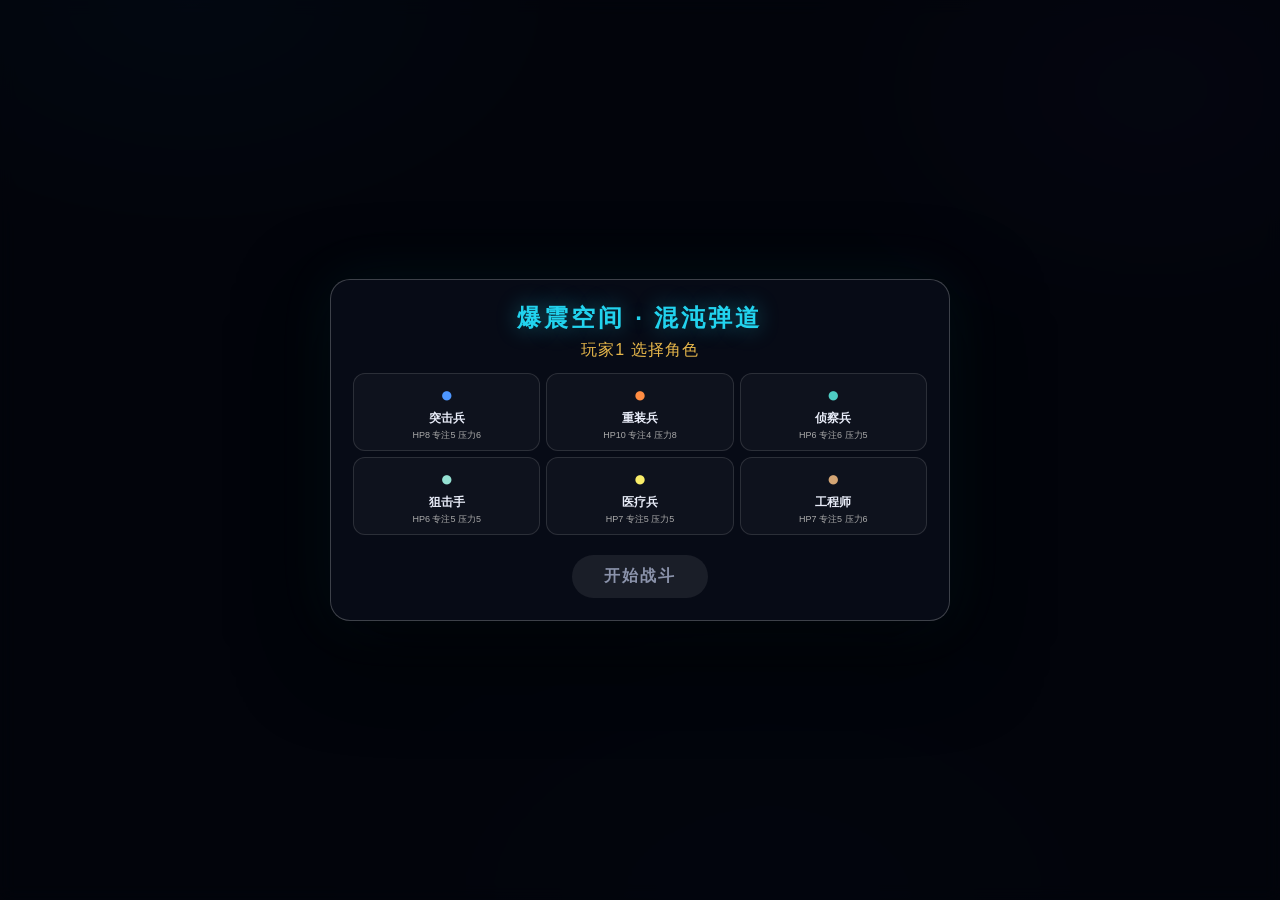
<file: blast/index.html>
<!DOCTYPE html>
<html lang="zh-CN">
<head>
    <meta charset="UTF-8">
    <meta name="viewport" content="width=device-width, initial-scale=1.0, maximum-scale=1.0, user-scalable=no, viewport-fit=cover">
    <title>爆震空间 · 混沌弹道</title>
    <style>
                :root {
            --bg:#05070f; --panel:rgba(255,255,255,.03); --panel2:rgba(255,255,255,.05); --border:rgba(255,255,255,.12); --border2:rgba(255,255,255,.22);
            --text:#e9edf9; --muted:#8b93ab;
            --cyan:#22d3ee; --violet:#a78bfa; --gold:#e8b84b; --pink:#f472b6; --green:#34d399; --red:#f87171;
            --mono:ui-monospace,'SF Mono',Menlo,Consolas,monospace;
            --btn-size:44px;
        }
        * { margin:0; padding:0; box-sizing:border-box; -webkit-tap-highlight-color:transparent; }
        body {
            background:var(--bg); color:var(--text);
            font-family:-apple-system,'PingFang SC','Microsoft YaHei',sans-serif;
            height:100vh; height:100dvh; overflow:hidden; user-select:none; -webkit-user-select:none; touch-action:manipulation;
            background-image:
              radial-gradient(45% 40% at 15% 0%, rgba(34,120,210,.16), transparent 70%),
              radial-gradient(40% 40% at 90% 10%, rgba(120,80,220,.12), transparent 70%),
              radial-gradient(50% 45% at 60% 100%, rgba(10,60,130,.12), transparent 70%);
            background-attachment:fixed;
        }
        #game-container { display:flex; flex-direction:column; height:100vh; height:100dvh; width:100%; padding:6px; gap:4px; }
        #map-wrapper {
            flex:1 1 auto; min-height:0; overflow:auto;
            background:rgba(255,255,255,.02); border:1px solid var(--border);
            border-radius:14px; padding:6px;
            box-shadow:0 0 40px rgba(34,211,238,.06);
            display:flex; justify-content:flex-start; align-items:flex-start;
            position:relative;
        }
        canvas { display:block; border-radius:10px; background:#070b18; flex-shrink:0; touch-action:none; }
        #ui-strip { display:flex; flex-wrap:wrap; gap:6px; padding:2px 0; flex-shrink:0; }
        .ui-card {
            background:rgba(255,255,255,.03); border:1px solid var(--border); border-radius:14px; padding:7px 9px;
            color:var(--text); font-size:11px; backdrop-filter:blur(8px); -webkit-backdrop-filter:blur(8px);
            display:flex; flex-direction:column; gap:2px; flex:1 1 130px; min-width:110px;
        }
        .ui-card.wide { flex:2 1 200px; min-width:160px; } .ui-card.narrow { flex:0 1 100px; min-width:90px; }
        .ui-card h3 { color:var(--gold); font-size:.75em; margin-bottom:1px; letter-spacing:1px; white-space:nowrap; }
        .info-row { display:flex; justify-content:space-between; padding:1px 0; border-bottom:1px solid rgba(255,255,255,.07); font-size:10px; }
        .info-label { color:var(--muted); } .info-value { font-weight:bold; color:var(--text); font-size:10px; font-family:var(--mono); }
        .info-value.focus { color:var(--gold); } .info-value.hp { color:var(--green); } .info-value.stress { color:var(--red); } .info-value.armor { color:var(--cyan); }
        .card-btn {
            width:100%; padding:5px 7px; margin:1px 0; border:1px solid var(--border); border-radius:8px;
            background:rgba(255,255,255,.04); color:var(--text); cursor:pointer;
            text-align:left; font-size:10px; transition:.2s; font-family:inherit;
            white-space:nowrap; overflow:hidden; text-overflow:ellipsis;
        }
        .card-btn:hover { background:rgba(34,211,238,.12); border-color:var(--cyan); color:var(--cyan); }
        .card-btn:disabled { opacity:.35; cursor:not-allowed; pointer-events:none; }
        .card-btn.reaction { border-color:rgba(167,139,250,.5); background:rgba(167,139,250,.08); color:var(--violet); }
        #end-turn-btn { width:100%; padding:8px; background:linear-gradient(120deg,#22d3ee,#38bdf8); color:#04060e; border:none; border-radius:10px; font-weight:600; font-size:12px; cursor:pointer; letter-spacing:1px; transition:.2s; font-family:inherit; white-space:nowrap; }
        #end-turn-btn:hover { filter:brightness(1.12); box-shadow:0 0 20px rgba(34,211,238,.4); }
        #end-turn-btn:disabled { background:rgba(255,255,255,.08); color:var(--muted); cursor:not-allowed; box-shadow:none; }
        #phase-indicator { text-align:center; font-weight:bold; padding:4px; border-radius:8px; font-size:11px; letter-spacing:1px; }
        .phase-p1 { background:rgba(34,211,238,.12); color:var(--cyan); border:1px solid rgba(34,211,238,.4); }
        .phase-p2 { background:rgba(244,114,182,.12); color:var(--pink); border:1px solid rgba(244,114,182,.4); }
        #log-content { max-height:70px; overflow-y:auto; font-size:9px; color:var(--muted); line-height:1.4; flex:1 1 auto; min-height:0; }
        .log-hit { color:var(--red); font-weight:bold; } .log-miss { color:var(--muted); } .log-info { color:var(--gold); } .log-event { color:var(--violet); font-weight:bold; }
        .tooltip { position:fixed; background:rgba(8,12,24,.95); border:1px solid var(--gold); color:var(--text); padding:5px 10px; border-radius:8px; font-size:11px; pointer-events:none; z-index:100; white-space:nowrap; font-family:var(--mono); }
        #selection-overlay { position:fixed; inset:0; background:rgba(2,4,10,.8); backdrop-filter:blur(8px); -webkit-backdrop-filter:blur(8px); z-index:200; display:flex; justify-content:center; align-items:center; flex-direction:column; padding:16px; }
        #selection-panel { background:rgba(8,12,24,.92); border:1px solid var(--border2); border-radius:20px; padding:22px; max-width:620px; width:94%; text-align:center; box-shadow:0 30px 90px rgba(0,0,0,.6), 0 0 60px rgba(34,211,238,.07); }
        #selection-panel h2 { color:var(--cyan); font-size:1.5em; letter-spacing:3px; text-shadow:0 0 22px rgba(34,211,238,.4); }
        .select-prompt { color:var(--gold); font-size:1em; margin:6px 0 12px; letter-spacing:1px; }
        .char-grid { display:grid; grid-template-columns:repeat(3,1fr); gap:6px; margin:10px 0; }
        .spawn-grid { display:grid; grid-template-columns:repeat(2,1fr); gap:8px; margin:10px 0; }
        .char-card, .spawn-card { background:rgba(255,255,255,.03); border:1px solid var(--border); border-radius:12px; padding:8px 5px; cursor:pointer; color:var(--text); transition:.2s; display:flex; flex-direction:column; align-items:center; gap:2px; font-size:12px; }
        .char-card:hover, .spawn-card:hover { border-color:var(--cyan); background:rgba(34,211,238,.08); transform:translateY(-2px); }
        .char-card.selected, .spawn-card.selected { border-color:var(--gold); background:rgba(232,184,75,.1); box-shadow:0 0 20px rgba(232,184,75,.2); }
        .spawn-card.taken { border-color:var(--border); background:rgba(255,255,255,.02); opacity:.35; cursor:not-allowed; pointer-events:none; text-decoration:line-through; }
        #start-game-btn { background:linear-gradient(120deg,#22d3ee,#38bdf8); color:#04060e; border:none; padding:11px 32px; font-size:1em; border-radius:999px; cursor:pointer; font-weight:600; letter-spacing:2px; margin-top:10px; transition:.2s; font-family:inherit; }
        #start-game-btn:hover { filter:brightness(1.12); box-shadow:0 0 26px rgba(34,211,238,.45); }
        #start-game-btn:disabled { background:rgba(255,255,255,.08); color:var(--muted); cursor:not-allowed; box-shadow:none; }
        .shortcut-hint { color:var(--muted); font-size:9px; margin-top:2px; text-align:center; }
        #virtual-controls { display:none; flex-shrink:0; gap:8px; align-items:center; justify-content:center; padding:6px 4px; background:rgba(255,255,255,.03); border:1px solid var(--border); border-radius:14px; flex-wrap:wrap; }
        #virtual-controls.visible { display:flex; }
        .v-btn { width:var(--btn-size); height:var(--btn-size); border-radius:10px; border:1px solid var(--border2); background:rgba(255,255,255,.05); color:var(--text); font-size:18px; cursor:pointer; display:flex; align-items:center; justify-content:center; transition:.15s; font-family:inherit; touch-action:manipulation; }
        .v-btn:active { background:rgba(34,211,238,.25); border-color:var(--cyan); transform:scale(.92); }
        .v-btn.action-btn { width:52px; height:40px; font-size:13px; font-weight:bold; border-radius:20px; letter-spacing:1px; }
        .v-btn.move-btn { background:rgba(34,211,238,.12); border-color:rgba(34,211,238,.45); color:var(--cyan); }
        .v-btn.attack-btn { background:rgba(248,113,113,.12); border-color:rgba(248,113,113,.45); color:var(--red); }
        .v-btn.reload-btn { background:rgba(232,184,75,.12); border-color:rgba(232,184,75,.45); color:var(--gold); }
        .dpad { display:grid; grid-template-areas:". up ." "left . right" ". down ."; grid-template-columns:var(--btn-size) var(--btn-size) var(--btn-size); grid-template-rows:var(--btn-size) var(--btn-size) var(--btn-size); gap:3px; }
        .dpad-up { grid-area:up; } .dpad-down { grid-area:down; } .dpad-left { grid-area:left; } .dpad-right { grid-area:right; }
        .action-group { display:flex; flex-direction:column; gap:4px; }
        #toggle-mobile-btn { font-size:11px; padding:5px 10px; border-radius:999px; border:1px solid var(--border); background:rgba(255,255,255,.04); color:var(--muted); cursor:pointer; font-family:inherit; white-space:nowrap; transition:.2s; }
        #toggle-mobile-btn:hover { color:var(--text); border-color:var(--border2); }
        #toggle-mobile-btn.active { border-color:var(--cyan); color:var(--cyan); background:rgba(34,211,238,.1); }

        /* 开发者控制台 */
        #dev-console { position:absolute; top:6px; right:6px; z-index:50; display:flex; flex-direction:column; gap:4px; width:250px; }
        #dev-toggle { align-self:flex-end; width:28px; height:28px; border-radius:50%; background:rgba(0,0,0,.5); border:1px solid var(--border); color:var(--muted); font-size:15px; cursor:pointer; display:flex; align-items:center; justify-content:center; transition:.2s; }
        #dev-toggle:hover { background:rgba(34,211,238,.15); border-color:var(--cyan); color:var(--cyan); }
        #dev-panel { display:none; background:rgba(8,12,24,.95); border:1px solid var(--border2); border-radius:10px; padding:8px; flex-direction:column; gap:4px; max-height:380px; overflow-y:auto; }
        #dev-panel.visible { display:flex; }
        #dev-panel input { background:rgba(5,7,15,.7); border:1px solid var(--border); color:var(--text); padding:4px 6px; border-radius:6px; font-size:11px; font-family:inherit; width:100%; }
        #dev-panel input:focus { outline:none; border-color:var(--cyan); }
        #dev-msg { font-size:10px; color:var(--gold); min-height:14px; word-break:break-all; }
        .dev-btn { background:rgba(255,255,255,.06); border:1px solid var(--border); color:var(--text); padding:3px 6px; border-radius:6px; cursor:pointer; font-size:10px; font-family:inherit; }
        .dev-btn:hover { background:rgba(34,211,238,.15); color:var(--cyan); }
        .dev-ref { font-size:9px; color:var(--muted); line-height:1.5; background:rgba(0,0,0,.3); border-radius:6px; padding:5px 6px; margin-top:2px; }
        .dev-ref b { color:var(--gold); }
        .dev-ref .cmd { color:var(--cyan); }
        .dev-ref .id { color:var(--violet); }
        .dev-ref-toggle { font-size:9px; color:var(--gold); cursor:pointer; text-align:center; padding:2px; }
        .dev-ref-toggle:hover { text-decoration:underline; }

        @media (max-width:900px),(max-height:700px) {
            #game-container { padding:3px; gap:3px; }
            #map-wrapper { flex:0 1 48vh; min-height:280px; padding:3px; }
            canvas { max-width:100%; height:auto; }
            #ui-strip { gap:4px; }
            .ui-card { flex:1 1 100px; min-width:90px; padding:5px 6px; font-size:10px; }
            .ui-card.wide { flex:2 1 150px; min-width:130px; }
            .ui-card.narrow { flex:0 1 80px; min-width:70px; }
            .card-btn { font-size:9px; padding:4px 6px; }
            #end-turn-btn { font-size:11px; padding:7px; }
            #phase-indicator { font-size:10px; padding:3px; }
            #log-content { max-height:50px; font-size:8px; }
            .char-grid { grid-template-columns:repeat(2,1fr); gap:5px; }
            .spawn-grid { grid-template-columns:repeat(2,1fr); gap:6px; }
            .char-card,.spawn-card { padding:6px 4px; font-size:10px; }
            #selection-panel h2 { font-size:1.2em; }
            #dev-console { width:210px; }
        }
        @media (pointer:coarse) { #virtual-controls { display:flex; } .shortcut-hint { display:none; } }
        @media (pointer:fine) { #virtual-controls { display:none; } #virtual-controls.visible { display:flex; } }</style>
</head>
<body>
<div id="selection-overlay">
    <div id="selection-panel">
        <h2>爆震空间 · 混沌弹道</h2>
        <div class="select-prompt" id="select-prompt"> 玩家1 选择角色</div>
        <div id="selection-cards"></div>
        <button id="start-game-btn" disabled>开始战斗</button>
    </div>
</div>
<div id="game-container" style="display:none;">
    <div id="map-wrapper">
        <canvas id="game-map"></canvas>
        <div id="dev-console">
            <button id="dev-toggle" title="开发者控制台">≡</button>
            <div id="dev-panel">
                <div id="dev-msg">输入密码解锁</div>
                <input type="password" id="dev-pass" placeholder="请输入">
                <input type="text" id="dev-cmd" placeholder="指令, 如 /h" style="display:none;">
                <button class="dev-btn" id="dev-submit">执行</button>
                <div id="dev-ref-container" style="display:none;">
                    <div class="dev-ref-toggle" id="dev-ref-toggle"> 指令速查 (点击展开)</div>
                    <div class="dev-ref" id="dev-ref-content" style="display:none;"></div>
                </div>
            </div>
        </div>
    </div>
    <div id="virtual-controls">
        <div class="dpad">
            <button class="v-btn dpad-up" id="btn-up">▲</button>
            <button class="v-btn dpad-left" id="btn-left">◀</button>
            <button class="v-btn dpad-right" id="btn-right">▶</button>
            <button class="v-btn dpad-down" id="btn-down">▼</button>
        </div>
        <div class="action-group">
            <button class="v-btn action-btn move-btn" id="btn-move">移动</button>
            <button class="v-btn action-btn attack-btn" id="btn-attack">攻击</button>
            <button class="v-btn action-btn reload-btn" id="btn-reload">换弹</button>
        </div>
        <button id="toggle-mobile-btn">触控</button>
    </div>
    <div id="ui-strip">
        <div class="ui-card narrow"><div id="phase-indicator" class="phase-p1"> 玩家1 回合</div><div class="info-row"><span class="info-label">角色</span><span class="info-value" id="char-name">-</span></div><div class="info-row"><span class="info-label">专注</span><span class="info-value focus" id="char-focus">-</span></div><div class="shortcut-hint">WASD/方向键=旋转</div></div>
        <div class="ui-card"><h3> 状态</h3><div class="info-row"><span class="info-label">HP</span><span class="info-value hp" id="char-hp">-</span></div><div class="info-row"><span class="info-label">护甲</span><span class="info-value armor" id="char-armor">-</span></div><div class="info-row"><span class="info-label">压力</span><span class="info-value stress" id="char-stress">-</span></div><div class="info-row"><span class="info-label">过热</span><span class="info-value" id="char-heat">-</span></div></div>
        <div class="ui-card"><h3> 武器</h3><div class="info-row"><span class="info-label">名称</span><span class="info-value" id="char-weapon">-</span></div><div class="info-row"><span class="info-label">弹药</span><span class="info-value" id="char-ammo">-</span></div><div class="info-row"><span class="info-label">骰子池</span><span class="info-value" id="char-dice">-</span></div></div>
        <div class="ui-card wide"><h3> 手牌</h3><div id="hand-cards">等待抽牌...</div></div>
        <div class="ui-card narrow"><h3>⏭ 行动</h3><button id="end-turn-btn">结束回合</button></div>
        <div class="ui-card wide"><h3> 战报</h3><div id="log-content">等待开始...</div></div>
    </div>
</div>
<div class="tooltip" id="tooltip" style="display:none;"></div>
<script>
(function() {
    const MAP_COLS=21,MAP_ROWS=10,CELL_SIZE=46;
    const DIRS=['up','right','down','left'];
    const DIR_DELTAS={up:[-1,0],right:[0,1],down:[1,0],left:[0,-1]};
    const DIR_ARROWS={up:'▲',right:'▶',down:'▼',left:'◀'};
    const asciiMap=["     00000         ","    0000000        ","   000000000       "," 00000000000000    "," 000000   000000   ","  0000     00000   ","  0000      0000   "," 0000000000000000  ","    0000000000     ","     00000000      "];
    const mapShape=Array(MAP_ROWS).fill().map(()=>Array(MAP_COLS).fill(false));
    for(let r=0;r<MAP_ROWS;r++){const rowStr=asciiMap[r]||'';for(let c=0;c<MAP_COLS;c++){if(c<rowStr.length&&rowStr[c]==='0')mapShape[r][c]=true;}}
    const TILE_EMPTY=0,TILE_WALL=1,TILE_HALF_COVER=2,TILE_FULL_COVER=3,TILE_SUPPLY=4;
    const tileData=Array(MAP_ROWS).fill().map(()=>Array(MAP_COLS).fill(null));
    for(let r=0;r<MAP_ROWS;r++)for(let c=0;c<MAP_COLS;c++)if(mapShape[r][c])tileData[r][c]=TILE_EMPTY;
    function setTile(r,c,type){if(r>=0&&r<MAP_ROWS&&c>=0&&c<MAP_COLS&&tileData[r][c]!==null)tileData[r][c]=type;}
    const walls=[[2,7],[2,12],[3,5],[3,14],[4,9],[5,7],[5,12],[6,9],[7,6],[7,13]];
    const halfCovers=[[2,5],[2,10],[3,8],[3,11],[4,6],[4,13],[5,9],[6,7],[6,12],[7,9]];
    const fullCovers=[[3,6],[3,13],[4,8],[5,8],[6,8],[6,11]];
    const supplies=[[1,7],[1,11],[8,8],[8,12],[4,4],[4,15]];
    walls.forEach(([r,c])=>setTile(r,c,TILE_WALL));halfCovers.forEach(([r,c])=>setTile(r,c,TILE_HALF_COVER));fullCovers.forEach(([r,c])=>setTile(r,c,TILE_FULL_COVER));supplies.forEach(([r,c])=>setTile(r,c,TILE_SUPPLY));
    const spawnOptions=[{r:0,c:9,label:'顶部 (0,9)',defaultDir:'down',icon:'▲'},{r:3,c:2,label:'左侧 (3,2)',defaultDir:'right',icon:'◀'},{r:4,c:14,label:'右侧 (4,14)',defaultDir:'left',icon:'▶'},{r:9,c:10,label:'底部 (9,10)',defaultDir:'up',icon:'▼'}];
    const spawnOptionCoords=new Set(spawnOptions.map(s=>`${s.r},${s.c}`));
    const characterDefs={
        '突击兵':{name:'突击兵',hp:8,armor:1,mov:4,acc:3,eva:3,focusMax:5,stressMax:6,weapon:'突击步枪',skills:['战斗冲锋','突击训练']},
        '重装兵':{name:'重装兵',hp:10,armor:2,mov:2,acc:2,eva:2,focusMax:4,stressMax:8,weapon:'轻机枪',skills:['火力压制','坚韧']},
        '侦察兵':{name:'侦察兵',hp:6,armor:0,mov:5,acc:3,eva:4,focusMax:6,stressMax:5,weapon:'冲锋枪',skills:['潜行','疾跑']},
        '狙击手':{name:'狙击手',hp:6,armor:0,mov:3,acc:4,eva:3,focusMax:5,stressMax:5,weapon:'狙击步枪',skills:['致命瞄准','稳手']},
        '医疗兵':{name:'医疗兵',hp:7,armor:1,mov:3,acc:3,eva:3,focusMax:5,stressMax:5,weapon:'手枪',skills:['战地治疗','肾上腺素']},
        '工程师':{name:'工程师',hp:7,armor:1,mov:3,acc:3,eva:2,focusMax:5,stressMax:6,weapon:'手枪',skills:['部署哨戒炮','修复']},
    };
    const weaponDefs={
        '手枪':{name:'手枪',dice:[6,6],critFace:6,damage:2,ammo:12,ranges:[3,6,9],heatPerShot:1,heatMax:6},
        '冲锋枪':{name:'冲锋枪',dice:[4,4,4],critFace:4,damage:1,ammo:25,ranges:[4,8,12],heatPerShot:1,heatMax:8},
        '突击步枪':{name:'突击步枪',dice:[8,8],critFace:8,damage:2,ammo:30,ranges:[6,12,18],heatPerShot:1,heatMax:7},
        '轻机枪':{name:'轻机枪',dice:[4,4,4,4],critFace:4,damage:1,ammo:60,ranges:[8,16,24],heatPerShot:2,heatMax:10},
        '狙击步枪':{name:'狙击步枪',dice:[10,6],critFace:10,damage:3,ammo:5,ranges:[10,20,30],heatPerShot:2,heatMax:4},
        '霰弹枪':{name:'霰弹枪',dice:[6,6,6],critFace:6,damage:1,ammo:6,ranges:[2,4,8],heatPerShot:2,heatMax:5},
    };
    function generateDeck(player){
        const cName=player.charDef.name;
        const base=[
            {id:'move1',name:'战术跃进',type:'移动',focusCost:1,desc:'移动2格',effect:'move',params:{steps:2}},
            {id:'move2',name:'翻滚躲避',type:'移动',focusCost:2,desc:'移动1格+回避+2',effect:'move_dodge',params:{steps:1,dodgeBonus:2}},
            {id:'shoot1',name:'瞄准射击',type:'射击',focusCost:2,desc:'+1骰子',effect:'shoot',params:{extraDice:1}},
            {id:'shoot2',name:'火力压制',type:'射击',focusCost:3,desc:'3×3区域',effect:'shoot_aoe',params:{aoe:3}},
            {id:'reload',name:'快速装填',type:'通用',focusCost:1,desc:'装填+冷却',effect:'reload',params:{}},
            {id:'item',name:'使用道具',type:'通用',focusCost:1,desc:'使用道具',effect:'use_item',params:{}},
            {id:'react1',name:'回避反应',type:'反应',focusCost:1,desc:'对手回合回避+2',effect:'react_dodge',params:{dodgeBonus:2}},
            {id:'react2',name:'拦截火力',type:'反应',focusCost:2,desc:'对手回合减1命中骰',effect:'react_block',params:{blockDice:1}},
        ];
        if(cName==='突击兵')base.push({id:'skill1',name:'战斗冲锋',type:'技能',focusCost:2,desc:'冲锋+射击',effect:'charge',params:{}});
        else if(cName==='重装兵')base.push({id:'skill1',name:'火力压制强化',type:'技能',focusCost:3,desc:'大范围压制',effect:'suppress',params:{}});
        else if(cName==='侦察兵')base.push({id:'skill1',name:'潜行',type:'技能',focusCost:2,desc:'潜行2回合',effect:'stealth',params:{}});
        else if(cName==='狙击手')base.push({id:'skill1',name:'致命瞄准',type:'技能',focusCost:3,desc:'+2骰子无视掩体',effect:'deadly_aim',params:{}});
        else if(cName==='医疗兵')base.push({id:'skill1',name:'战地治疗',type:'技能',focusCost:2,desc:'恢复3HP',effect:'heal',params:{}});
        else if(cName==='工程师')base.push({id:'skill1',name:'部署哨戒炮',type:'技能',focusCost:3,desc:'放置炮塔',effect:'turret',params:{}});
        return base;
    }

    const gameState={players:[],currentPlayerIdx:0,phase:'selection',selectedP1Char:null,selectedP2Char:null,selectedP1Spawn:null,selectedP2Spawn:null,moveRangeCells:[],attackRangeCells:[],hoveredCell:null,turrets:[],smokeZones:[],supplyUsed:new Set(),log:[],turnNumber:0,gameOver:false,winner:null,transitionTimer:null,eventDie:null,showMoveRange:false,showAttackRange:false,mobileMode:false,devAuthenticated:false};
    const canvas=document.getElementById('game-map'),ctx=canvas.getContext('2d');
    const tooltip=document.getElementById('tooltip');
    const virtualControls=document.getElementById('virtual-controls');
    const toggleMobileBtn=document.getElementById('toggle-mobile-btn');
    const devToggle=document.getElementById('dev-toggle'),devPanel=document.getElementById('dev-panel');
    const devPass=document.getElementById('dev-pass'),devCmd=document.getElementById('dev-cmd');
    const devSubmit=document.getElementById('dev-submit'),devMsg=document.getElementById('dev-msg');
    const devRefToggle=document.getElementById('dev-ref-toggle'),devRefContent=document.getElementById('dev-ref-content');
    const devRefContainer=document.getElementById('dev-ref-container');
    const overlay=document.getElementById('selection-overlay');
    const selectPrompt=document.getElementById('select-prompt');
    const selectionCards=document.getElementById('selection-cards');
    const startBtn=document.getElementById('start-game-btn');

    const isTouchDevice=('ontouchstart' in window)||navigator.maxTouchPoints>0||matchMedia('(pointer:coarse)').matches;
    if(isTouchDevice){gameState.mobileMode=true;virtualControls.classList.add('visible');toggleMobileBtn.classList.add('active');}
    toggleMobileBtn.addEventListener('click',()=>{gameState.mobileMode=!gameState.mobileMode;virtualControls.classList.toggle('visible',gameState.mobileMode);toggleMobileBtn.classList.toggle('active',gameState.mobileMode);});
    document.getElementById('btn-up').addEventListener('click',()=>handleRotate('up'));
    document.getElementById('btn-down').addEventListener('click',()=>handleRotate('down'));
    document.getElementById('btn-left').addEventListener('click',()=>handleRotate('left'));
    document.getElementById('btn-right').addEventListener('click',()=>handleRotate('right'));
    document.getElementById('btn-move').addEventListener('click',()=>{if(gameState.phase!=='playing')return;const p=getCurrentPlayer();if(!p)return;gameState.showMoveRange=true;gameState.showAttackRange=false;gameState.moveRangeCells=calcMoveRangeSteps(p,p.charDef.mov);gameState.attackRangeCells=[];p.pendingShoot=null;p.pendingMove=null;addLog('显示移动范围','info');updatePanel();draw();});
    document.getElementById('btn-attack').addEventListener('click',()=>{if(gameState.phase!=='playing')return;const p=getCurrentPlayer();if(!p)return;gameState.showAttackRange=true;gameState.showMoveRange=false;gameState.attackRangeCells=calcAttackTargets(p).map(t=>({r:t.player?t.player.gridR:t.turret.gridR,c:t.player?t.player.gridC:t.turret.gridC,isAttack:true}));gameState.moveRangeCells=[];p.pendingShoot=null;addLog('显示攻击范围','info');updatePanel();draw();});
    document.getElementById('btn-reload').addEventListener('click',()=>{if(gameState.phase!=='playing')return;const p=getCurrentPlayer();if(!p)return;if(p.focus>=1&&p.ammo<p.weapon.ammo){p.focus-=1;p.ammo=p.weapon.ammo;p.heat=Math.max(0,p.heat-2);addLog('基础装填','info');updatePanel();draw();}});

    // 开发者控制台
    devToggle.addEventListener('click',()=>{devPanel.classList.toggle('visible');});
    devSubmit.addEventListener('click',processDevCommand);
    devPass.addEventListener('keydown',(e)=>{if(e.key==='Enter')processDevCommand();});
    devCmd.addEventListener('keydown',(e)=>{if(e.key==='Enter')processDevCommand();});
    devRefToggle.addEventListener('click',()=>{devRefContent.style.display=devRefContent.style.display==='none'?'block':'none';devRefToggle.textContent=devRefContent.style.display==='none'?' 指令速查 (点击展开)':' 指令速查 (点击收起)';});

    function buildDevRef(){
        const allCards=generateDeck({charDef:{name:'突击兵'}});
        let html=`<b> 指令格式:</b> /指令 玩家编号 参数<br>`;
        html+=`<b>玩家编号:</b> 1=玩家1, 2=玩家2<br><br>`;
        html+=`<b>━━ 指令列表 ━━</b><br>`;
        html+=`<span class="cmd">/h</span> 帮助<br>`;
        html+=`<span class="cmd">/gc 玩家 卡牌ID</span> 给予卡牌<br>`;
        html+=`<span class="cmd">/tp 玩家 行 列</span> 传送<br>`;
        html+=`<span class="cmd">/heal 玩家 数值</span> 恢复HP<br>`;
        html+=`<span class="cmd">/focus 玩家 数值</span> 设专注<br>`;
        html+=`<span class="cmd">/stress 玩家 数值</span> 设压力<br>`;
        html+=`<span class="cmd">/item 玩家 道具</span> 给道具<br>`;
        html+=`<span class="cmd">/kill 玩家</span> 淘汰玩家<br>`;
        html+=`<span class="cmd">/cards</span> 卡牌列表<br>`;
        html+=`<span class="cmd">/items</span> 道具列表<br><br>`;
        html+=`<b>━━ 卡牌ID ━━</b><br>`;
        html+=allCards.map(c=>`<span class="id">${c.id}</span> ${c.name}(${c.type},专注${c.focusCost})`).join('<br>');
        html+=`<br><br><b>━━ 道具名 ━━</b><br>`;
        html+=`医疗包 破片手雷 烟雾弹 护甲板`;
        devRefContent.innerHTML=html;
    }

    function processDevCommand(){
        const passVal=devPass.value.trim(),cmdVal=devCmd.value.trim();
        if(!gameState.devAuthenticated){
            if(passVal==='sym12356'){
                gameState.devAuthenticated=true;
                devMsg.textContent=' 已解锁';
                devPass.style.display='none';
                devCmd.style.display='block';
                devRefContainer.style.display='block';
                devCmd.placeholder='/h 查看指令';
                buildDevRef();
                devCmd.focus();
            }else{devMsg.textContent=' 密码错误';devPass.value='';devPass.focus();}
            return;
        }
        if(!cmdVal.startsWith('/')){devMsg.textContent='指令需以 / 开头, 输入 /h 查看帮助';return;}
        const parts=cmdVal.slice(1).split(/\s+/),cmd=parts[0].toLowerCase(),args=parts.slice(1);
        let result=executeDevCommand(cmd,args);
        devMsg.textContent=result;devCmd.value='';
        if(result.startsWith('')){updatePanel();draw();}
    }

    function executeDevCommand(cmd,args){
        const alias={
            h:'help',cards:'listcards',items:'listitems',c:'listcards',i:'listitems',
            gc:'givecard',tp:'teleport',item:'spawnitem',
        };
        const resolved=alias[cmd]||cmd;
        if(resolved==='help'){
            return ` /h 帮助 | /gc 玩家 卡牌ID | /tp 玩家 行 列 | /heal 玩家 值 | /focus 玩家 值 | /stress 玩家 值 | /item 玩家 道具 | /kill 玩家 | /cards 卡牌列表 | /items 道具列表`;
        }
        if(resolved==='listcards'){
            const allCards=generateDeck({charDef:{name:'突击兵'}});
            return ` 卡牌ID: ${allCards.map(c=>c.id+'='+c.name).join(', ')}`;
        }
        if(resolved==='listitems')return ' 道具: 医疗包, 破片手雷, 烟雾弹, 护甲板';
        if(resolved==='givecard'){
            const pIdx=parseInt(args[0]),cardId=args[1];
            if(isNaN(pIdx)||pIdx<1||pIdx>gameState.players.length)return ' 玩家编号:1或2';
            if(!cardId)return ' 需要卡牌ID, 输入 /cards 查看';
            const player=gameState.players[pIdx-1],deck=generateDeck(player),card=deck.find(c=>c.id===cardId);
            if(!card)return ' 无效卡牌ID: '+cardId;
            player.hand.push({...card});
            return ` 给玩家${pIdx} [${card.name}]`;
        }
        if(resolved==='teleport'){
            const pIdx=parseInt(args[0]),r=parseInt(args[1]),c=parseInt(args[2]);
            if(isNaN(pIdx)||pIdx<1||pIdx>gameState.players.length)return ' 玩家编号:1或2';
            if(isNaN(r)||isNaN(c))return ' 坐标如: /tp 1 4 10';
            if(r<0||r>=MAP_ROWS||c<0||c>=MAP_COLS||!mapShape[r][c])return ' 坐标不可用';
            gameState.players[pIdx-1].gridR=r;gameState.players[pIdx-1].gridC=c;
            return ` 玩家${pIdx}  (${r},${c})`;
        }
        if(resolved==='heal'){
            const pIdx=parseInt(args[0]),amount=parseInt(args[1])||99;
            if(isNaN(pIdx)||pIdx<1||pIdx>gameState.players.length)return ' 玩家编号:1或2';
            const player=gameState.players[pIdx-1];
            player.hp=Math.min(player.charDef.hp,player.hp+amount);
            return ` 玩家${pIdx} HP+${amount} (${player.hp})`;
        }
        if(resolved==='focus'){
            const pIdx=parseInt(args[0]),val=parseInt(args[1]);
            if(isNaN(pIdx)||pIdx<1||pIdx>gameState.players.length)return ' 玩家编号:1或2';
            if(isNaN(val))return ' 需要数值';
            const player=gameState.players[pIdx-1];
            player.focus=Math.min(player.charDef.focusMax,Math.max(0,val));
            return ` 玩家${pIdx} 专注=${player.focus}`;
        }
        if(resolved==='stress'){
            const pIdx=parseInt(args[0]),val=parseInt(args[1]);
            if(isNaN(pIdx)||pIdx<1||pIdx>gameState.players.length)return ' 玩家编号:1或2';
            if(isNaN(val))return ' 需要数值';
            const player=gameState.players[pIdx-1];
            player.stress=Math.min(player.charDef.stressMax,Math.max(0,val));
            return ` 玩家${pIdx} 压力=${player.stress}`;
        }
        if(resolved==='spawnitem'){
            const pIdx=parseInt(args[0]),itemName=args.slice(1).join(' ');
            if(isNaN(pIdx)||pIdx<1||pIdx>gameState.players.length)return ' 玩家编号:1或2';
            const validItems=['医疗包','破片手雷','烟雾弹','护甲板'];
            if(!validItems.includes(itemName))return ' 道具: 医疗包 破片手雷 烟雾弹 护甲板';
            const player=gameState.players[pIdx-1];
            if(player.items.length>=3)return ' 道具已满(3)';
            player.items.push(itemName);
            return ` 给玩家${pIdx} [${itemName}]`;
        }
        if(resolved==='kill'){
            const pIdx=parseInt(args[0]);
            if(isNaN(pIdx)||pIdx<1||pIdx>gameState.players.length)return ' 玩家编号:1或2';
            gameState.players[pIdx-1].hp=0;checkEnd();
            return ` 玩家${pIdx} 已淘汰`;
        }
        return ' 未知指令, 输入 /h 查看';
    }

    function resizeCanvas(){const pad=18;canvas.width=MAP_COLS*CELL_SIZE+pad*2;canvas.height=MAP_ROWS*CELL_SIZE+pad*2;canvas.style.display='block';}resizeCanvas();
    function gridToPixel(r,c){return{x:18+c*CELL_SIZE+CELL_SIZE/2,y:18+r*CELL_SIZE+CELL_SIZE/2};}
    function pixelToGrid(px,py){const c=Math.floor((px-18)/CELL_SIZE),r=Math.floor((py-18)/CELL_SIZE);if(r>=0&&r<MAP_ROWS&&c>=0&&c<MAP_COLS&&mapShape[r][c])return{r,c};return null;}
    const getDist=(r1,c1,r2,c2)=>Math.max(Math.abs(r1-r2),Math.abs(c1-c2));
    const isAdj=(r1,c1,r2,c2)=>Math.abs(r1-r2)+Math.abs(c1-c2)===1;
    function inCone(or,oc,od,tr,tc){const dr=tr-or,dc=tc-oc;if(dr===0&&dc===0)return true;const[ddr,ddc]=DIR_DELTAS[od];const dot=dr*ddr+dc*ddc;if(dot<=0)return false;return Math.abs(dr*ddc-dc*ddr)<=dot;}
    function isBehind(or,oc,od,tr,tc){return!inCone(or,oc,od,tr,tc)&&inCone(or,oc,DIRS[(DIRS.indexOf(od)+2)%4],tr,tc)===false;}
    function hasLoS(r1,c1,r2,c2){const dr=r2-r1,dc=c2-c1,steps=Math.max(Math.abs(dr),Math.abs(dc));if(steps===0)return true;for(let i=1;i<steps;i++){const t=i/steps,r=Math.round(r1+dr*t),c=Math.round(c1+dc*t);if(r===r1&&c===c1)continue;if(r===r2&&c===c2)continue;if(tileData[r]&&tileData[r][c]===TILE_WALL)return false;}return!(tileData[r2]&&tileData[r2][c2]===TILE_WALL);}
    function getCurrentPlayer(){return gameState.players[gameState.currentPlayerIdx]||null;}
    function getOtherPlayer(){return gameState.players[1-gameState.currentPlayerIdx]||null;}
    function isSupplyUsed(r,c){return gameState.supplyUsed.has(`${r},${c}`);}
    function markSupplyUsed(r,c){gameState.supplyUsed.add(`${r},${c}`);}
    function getCover(r,c){const t=tileData[r]&&tileData[r][c];return t===TILE_HALF_COVER?1:t===TILE_FULL_COVER?2:0;}
    function getPlayerAt(r,c){return gameState.players.find(p=>p.gridR===r&&p.gridC===c&&p.hp>0);}
    function getTurretAt(r,c){return gameState.turrets.find(t=>t.gridR===r&&t.gridC===c);}
    function isSmoke(r,c){return gameState.smokeZones.some(s=>s.gridR===r&&s.gridC===c&&s.rem>0);}
    function isWalkable(r,c){if(r<0||r>=MAP_ROWS||c<0||c>=MAP_COLS||!mapShape[r][c])return false;if(tileData[r][c]===TILE_WALL)return false;if(getPlayerAt(r,c)||getTurretAt(r,c))return false;return true;}
    function addLog(msg,type='info'){gameState.log.push({msg,cls:type==='hit'?'log-hit':type==='miss'?'log-miss':type==='event'?'log-event':'log-info'});if(gameState.log.length>50)gameState.log.shift();document.getElementById('log-content').innerHTML=gameState.log.slice(-15).map(l=>`<div class="${l.cls}">${l.msg}</div>`).join('');}
    function updatePanel(){
        const p=getCurrentPlayer();if(!p)return;
        document.getElementById('char-name').textContent=p.charDef.name;
        document.getElementById('char-focus').textContent=`${p.focus}/${p.charDef.focusMax}`;
        document.getElementById('char-hp').textContent=`${p.hp}/${p.charDef.hp}`;
        document.getElementById('char-armor').textContent=p.charDef.armor;
        document.getElementById('char-stress').textContent=`${p.stress}/${p.charDef.stressMax}`;
        document.getElementById('char-heat').textContent=`${p.heat}/${p.weapon.heatMax}`;
        document.getElementById('char-weapon').textContent=p.weapon.name;
        document.getElementById('char-ammo').textContent=`${p.ammo}/${p.weapon.ammo}`;
        document.getElementById('char-dice').textContent=p.weapon.dice.map(d=>'D'+d).join('+');
        const handDiv=document.getElementById('hand-cards');
        if(p.hand.length===0){handDiv.innerHTML='<span style="color:#888;font-size:11px;">无手牌</span>';}
        else{handDiv.innerHTML=p.hand.map((card,i)=>{const cls=card.type==='反应'?'card-btn reaction':'card-btn';return`<button class="${cls}" onclick="window._playCard(${i})" title="${card.desc}"> ${card.name} (${card.focusCost})</button>`;}).join('');}
        window._playCard=(i)=>playCard(i);
        const ind=document.getElementById('phase-indicator');ind.textContent=gameState.currentPlayerIdx===0?'玩家1 回合':'玩家2 回合';ind.className=gameState.currentPlayerIdx===0?'phase-p1':'phase-p2';
        if(gameState.gameOver)ind.textContent=gameState.winner?` ${gameState.winner} 获胜！`:'平局';
        if(gameState.eventDie!==null)ind.textContent+=` [事件:${gameState.eventDie}]`;
    }
    function drawHand(player){const deck=generateDeck(player);const shuffled=deck.sort(()=>Math.random()-0.5);player.hand=shuffled.slice(0,3);player.deckRemaining=shuffled.slice(3);addLog(`${player.charDef.name} 抽取3张行动牌`,'info');}
    function rollWeaponDice(player,extraDice=0,targetPlayer=null,ignoreCover=false,blockDice=0){
        const w=player.weapon;let diceSides=[...w.dice];if(blockDice>0)diceSides=diceSides.slice(0,Math.max(1,diceSides.length-blockDice));if(extraDice>0)diceSides.push(6);if(extraDice>1)diceSides.push(6);
        let successes=0,crits=0;const targetEva=targetPlayer?targetPlayer.charDef.eva:4;let evaThreshold=targetEva;
        if(targetPlayer){
            const dist=getDist(player.gridR,player.gridC,targetPlayer.gridR,targetPlayer.gridC);
            if(dist>w.ranges[0])evaThreshold+=1;if(dist>w.ranges[1])evaThreshold+=2;
            if(isBehind(player.gridR,player.gridC,player.dir,targetPlayer.gridR,targetPlayer.gridC))evaThreshold+=2;
            if(!inCone(player.gridR,player.gridC,player.dir,targetPlayer.gridR,targetPlayer.gridC)&&!isBehind(player.gridR,player.gridC,player.dir,targetPlayer.gridR,targetPlayer.gridC))evaThreshold+=1;
            if(!ignoreCover)evaThreshold+=getCover(targetPlayer.gridR,targetPlayer.gridC);
            if(targetPlayer.dodgeBonus>0){evaThreshold+=targetPlayer.dodgeBonus;targetPlayer.dodgeBonus=0;}
        }
        evaThreshold=Math.max(2,Math.min(10,evaThreshold));const results=[];
        for(const sides of diceSides){const roll=Math.floor(Math.random()*sides)+1;results.push(roll);if(roll>=evaThreshold)successes++;if(roll===sides&&sides>=8)crits++;if(roll===sides&&sides<=6&&roll>=5)crits++;}
        return{successes,crits,results,evaThreshold,diceSides};
    }
    function playCard(cardIndex){const player=getCurrentPlayer();if(!player||gameState.phase!=='playing')return;if(cardIndex>=player.hand.length)return;const card=player.hand[cardIndex];if(player.focus<card.focusCost){addLog('专注不足！','miss');return;}if(card.type==='反应'){addLog('反应牌需在对手回合使用','miss');return;}player.focus-=card.focusCost;player.hand.splice(cardIndex,1);executeCardEffect(player,card);updatePanel();draw();if(player.hp<=0)checkEnd();}
    function executeCardEffect(player,card){
        const eff=card.effect,params=card.params;
        if(eff==='move'){player.pendingMove={type:'card',steps:params.steps,effect:eff};gameState.showMoveRange=true;gameState.moveRangeCells=calcMoveRangeSteps(player,params.steps);addLog(`${player.charDef.name} 使用【${card.name}】移动${params.steps}格`,'info');}
        else if(eff==='move_dodge'){player.pendingMove={type:'card',steps:params.steps,effect:eff,dodgeBonus:params.dodgeBonus||0};gameState.showMoveRange=true;gameState.moveRangeCells=calcMoveRangeSteps(player,params.steps);addLog(`${player.charDef.name} 使用【${card.name}】翻滚+${params.dodgeBonus}回避`,'info');}
        else if(eff==='shoot'||eff==='shoot_move'){if(eff==='shoot_move'){player.pendingMove={type:'card',steps:params.steps||1,effect:eff};gameState.showMoveRange=true;gameState.moveRangeCells=calcMoveRangeSteps(player,params.steps||1);player.pendingShoot={extraDice:params.extraDice||0};}else{gameState.showAttackRange=true;gameState.attackRangeCells=calcAttackTargets(player).map(t=>({r:t.player?t.player.gridR:t.turret.gridR,c:t.player?t.player.gridC:t.turret.gridC,isAttack:true}));player.pendingShoot={extraDice:params.extraDice||0};}addLog(`${player.charDef.name} 使用【${card.name}】准备射击`,'info');}
        else if(eff==='shoot_aoe'){gameState.showAttackRange=true;gameState.attackRangeCells=calcAttackTargets(player).map(t=>({r:t.player?t.player.gridR:t.turret.gridR,c:t.player?t.player.gridC:t.turret.gridC,isAttack:true}));player.pendingShoot={aoe:params.aoe||3,extraDice:0};addLog(`${player.charDef.name} 使用【${card.name}】区域压制`,'info');}
        else if(eff==='reload'){player.ammo=player.weapon.ammo;player.heat=Math.max(0,player.heat-2);addLog(`${player.charDef.name} 快速装填完成`,'info');}
        else if(eff==='use_item'){if(player.items.length>0){const item=player.items.pop();if(item==='医疗包'){player.hp=Math.min(player.charDef.hp,player.hp+4);player.stress=Math.max(0,player.stress-1);addLog('使用医疗包 +4HP','info');}else if(item==='破片手雷'){const o=getOtherPlayer();if(o){const dmg=Math.max(1,4-o.charDef.armor);o.hp-=dmg;o.stress+=1;addLog(`手雷命中 -${dmg}HP`,'hit');if(o.hp<=0)checkEnd();}}else if(item==='护甲板'){player.tempArmor=(player.tempArmor||0)+3;addLog('获得3点临时护甲','info');}else if(item==='烟雾弹'){for(let dr=-2;dr<=2;dr++)for(let dc=-2;dc<=2;dc++){const nr=player.gridR+dr,nc=player.gridC+dc;if(nr>=0&&nr<MAP_ROWS&&nc>=0&&nc<MAP_COLS&&mapShape[nr][nc])gameState.smokeZones.push({gridR:nr,gridC:nc,rem:2,_isMine:false});}addLog('烟雾弹释放','info');}}else{player.focus+=1;addLog('无道具可用，返还专注','info');}}
        else if(eff==='charge'){player.pendingMove={type:'card',steps:player.charDef.mov+1,effect:eff};gameState.showMoveRange=true;gameState.moveRangeCells=calcMoveRangeSteps(player,player.charDef.mov+1);player.pendingShoot={extraDice:1};addLog('战斗冲锋！移动后射击','info');}
        else if(eff==='suppress'){gameState.showAttackRange=true;gameState.attackRangeCells=calcAttackTargets(player).map(t=>({r:t.player?t.player.gridR:t.turret.gridR,c:t.player?t.player.gridC:t.turret.gridC,isAttack:true}));player.pendingShoot={aoe:4,extraDice:0};addLog('火力压制强化！','info');}
        else if(eff==='stealth'){player.isStealthed=true;player.stealthTurns=2;addLog('进入潜行状态','info');}
        else if(eff==='deadly_aim'){player.pendingShoot={extraDice:2,ignoreCover:true};gameState.showAttackRange=true;gameState.attackRangeCells=calcAttackTargets(player).map(t=>({r:t.player?t.player.gridR:t.turret.gridR,c:t.player?t.player.gridC:t.turret.gridC,isAttack:true}));addLog('致命瞄准就绪','info');}
        else if(eff==='heal'){player.hp=Math.min(player.charDef.hp,player.hp+3);player.stress=Math.max(0,player.stress-2);addLog('战地治疗 +3HP','info');}
        else if(eff==='turret'){const adj=[];for(const[dr,dc]of[[0,-1],[0,1],[-1,0],[1,0]]){const nr=player.gridR+dr,nc=player.gridC+dc;if(isWalkable(nr,nc))adj.push({r:nr,c:nc});}if(adj.length&&gameState.turrets.length<3){const pos=adj[0];gameState.turrets.push({gridR:pos.r,gridC:pos.c,dir:player.dir,hp:3,owner:player});addLog('哨戒炮部署','info');}else{player.focus+=2;addLog('无法部署哨戒炮','info');}}
        else if(eff==='repair'){const t=gameState.turrets.find(t=>isAdj(player.gridR,player.gridC,t.gridR,t.gridC));if(t){t.hp=Math.min(5,t.hp+3);addLog('修复炮塔+3HP','info');}else{player.stress=Math.max(0,player.stress-1);addLog('移除压力+1','info');}}
    }
    function calcMoveRangeSteps(player,steps){const cells=[],visited=new Set();const queue=[{r:player.gridR,c:player.gridC,dist:0}];visited.add(`${player.gridR},${player.gridC}`);while(queue.length){const{r,c,dist}=queue.shift();if(dist>0)cells.push({r,c,dist});if(dist>=steps)continue;for(const[dr,dc]of[[0,-1],[0,1],[-1,0],[1,0]]){const nr=r+dr,nc=c+dc,key=`${nr},${nc}`;if(!visited.has(key)&&isWalkable(nr,nc)){visited.add(key);queue.push({r:nr,c:nc,dist:dist+1});}}}return cells;}
    function calcAttackTargets(player){const targets=[],maxR=player.weapon.ranges[2]||player.weapon.ranges[1]||player.weapon.ranges[0];for(const other of gameState.players){if(other===player||other.hp<=0)continue;const d=getDist(player.gridR,player.gridC,other.gridR,other.gridC);if(d>maxR)continue;if(!inCone(player.gridR,player.gridC,player.dir,other.gridR,other.gridC))continue;if(!hasLoS(player.gridR,player.gridC,other.gridR,other.gridC))continue;if(isSmoke(other.gridR,other.gridC))continue;if(other.isStealthed&&d>1)continue;targets.push({player:other,dist:d});}for(const t of gameState.turrets){const d=getDist(player.gridR,player.gridC,t.gridR,t.gridC);if(d>maxR)continue;if(!inCone(player.gridR,player.gridC,player.dir,t.gridR,t.gridC)||!hasLoS(player.gridR,player.gridC,t.gridR,t.gridC))continue;targets.push({turret:t,dist:d});}return targets;}
    function applyMove(player,r,c,dist){const oldR=player.gridR,oldC=player.gridC;player.gridR=r;player.gridC=c;if(r<oldR)player.dir='up';else if(r>oldR)player.dir='down';else if(c<oldC)player.dir='left';else if(c>oldC)player.dir='right';if(tileData[r][c]===TILE_SUPPLY&&!isSupplyUsed(r,c)){markSupplyUsed(r,c);const it=['医疗包','护甲板','烟雾弹','破片手雷'][Math.floor(Math.random()*4)];if(player.items.length<3)player.items.push(it);addLog(`拾取${it}`);}for(let i=gameState.smokeZones.length-1;i>=0;i--){const m=gameState.smokeZones[i];if(m._mine&&m.gridR===r&&m.gridC===c){let dmg=Math.max(1,(m.dmg||3)-player.charDef.armor-(player.tempArmor||0));player.hp-=dmg;if(player.hp<0)player.hp=0;addLog(` 触发地雷 -${dmg}`,'hit');player.statusEffects.push({type:'slow',rem:1});gameState.smokeZones.splice(i,1);if(player.hp<=0)checkEnd();}}}
    function handleMoveClick(g){const player=getCurrentPlayer();if(!player)return;const moveCell=gameState.moveRangeCells.find(m=>m.r===g.r&&m.c===g.c);if(!moveCell)return;if(player.pendingMove){if(player.pendingMove.type==='card'){applyMove(player,g.r,g.c,moveCell.dist);if(player.pendingMove.effect==='move_dodge')player.dodgeBonus=(player.dodgeBonus||0)+(player.pendingMove.dodgeBonus||0);player.pendingMove=null;}}else{if(player.focus<moveCell.dist){addLog('专注不足！','miss');return;}player.focus-=moveCell.dist;applyMove(player,g.r,g.c,moveCell.dist);}gameState.showMoveRange=false;gameState.moveRangeCells=[];if(player.pendingShoot){gameState.showAttackRange=true;gameState.attackRangeCells=calcAttackTargets(player).map(t=>({r:t.player?t.player.gridR:t.turret.gridR,c:t.player?t.player.gridC:t.turret.gridC,isAttack:true}));addLog('选择射击目标','info');}updatePanel();draw();}
    function maybeReaction(defender,attacker){
        if(!defender||defender.hp<=0)return{};
        const idx=defender.hand.findIndex(c=>c.type==='反应');
        if(idx<0||defender.focus<defender.hand[idx].focusCost)return{};
        const react=defender.hand[idx];
        defender.focus-=react.focusCost;
        defender.hand.splice(idx,1);
        addLog(defender.charDef.name+' 触发【'+react.name+'】','event');
        if(react.effect==='react_dodge'){defender.dodgeBonus=(defender.dodgeBonus||0)+(react.params.dodgeBonus||2);return{};}
        if(react.effect==='react_block')return{blockDice:react.params.blockDice||1};
        return{};
    }
    function executeShoot(attacker,targetPlayer,targetTurret,extraDice=0,isAoe=false,aoeSize=0,ignoreCover=false){if(attacker.ammo<=0){addLog('弹药不足！','miss');return;}if(attacker.heat>=attacker.weapon.heatMax){addLog('武器过热！必须冷却','miss');return;}attacker.ammo--;attacker.heat+=attacker.weapon.heatPerShot;if(isAoe&&targetPlayer){const tr=targetPlayer.gridR,tc=targetPlayer.gridC,hs=Math.floor(aoeSize/2);const affected=[];for(let dr=-hs;dr<=hs;dr++)for(let dc=-hs;dc<=hs;dc++){const nr=tr+dr,nc=tc+dc;if(nr>=0&&nr<MAP_ROWS&&nc>=0&&nc<MAP_COLS&&mapShape[nr][nc]){const p=getPlayerAt(nr,nc);if(p&&p!==attacker)affected.push(p);}}affected.forEach(p=>{const result=rollWeaponDice(attacker,extraDice,p,ignoreCover);const dmg=result.successes*attacker.weapon.damage+result.crits;const finalDmg=Math.max(1,dmg-p.charDef.armor-(p.tempArmor||0));p.hp-=finalDmg;if(p.hp<0)p.hp=0;p.stress=Math.min(p.charDef.stressMax,p.stress+result.successes);addLog(`区域攻击 ${p.charDef.name}：${result.successes}命中${result.crits}暴击  -${finalDmg}HP`,'hit');if(p.hp<=0)checkEnd();});}else{const reactRes=targetPlayer?maybeReaction(targetPlayer,attacker):{};const result=rollWeaponDice(attacker,extraDice,targetPlayer,ignoreCover,reactRes.blockDice||0);const dmg=result.successes*attacker.weapon.damage+result.crits*2;let finalDmg=Math.max(1,dmg-(targetPlayer?targetPlayer.charDef.armor:2)-(targetPlayer?targetPlayer.tempArmor||0:0));if(targetPlayer&&targetPlayer.tempArmor>0)targetPlayer.tempArmor=Math.max(0,targetPlayer.tempArmor-dmg);if(targetPlayer){targetPlayer.hp-=finalDmg;if(targetPlayer.hp<0)targetPlayer.hp=0;targetPlayer.stress=Math.min(targetPlayer.charDef.stressMax,targetPlayer.stress+result.successes);addLog(`射击 ${targetPlayer.charDef.name}：${result.successes}命中(D${result.diceSides.join(',D')})  -${finalDmg}HP`,'hit');if(targetPlayer.hp<=0)checkEnd();}else if(targetTurret){targetTurret.hp-=finalDmg;addLog(`射击炮塔 -${finalDmg}HP`,'hit');if(targetTurret.hp<=0)gameState.turrets=gameState.turrets.filter(t=>t!==targetTurret);}}attacker.pendingShoot=null;gameState.showAttackRange=false;gameState.attackRangeCells=[];}
    function handleAttackClick(g){const player=getCurrentPlayer();if(!player)return;const tp=getPlayerAt(g.r,g.c),tt=getTurretAt(g.r,g.c);if(player.pendingShoot){const ps=player.pendingShoot;if(tp)executeShoot(player,tp,null,ps.extraDice||0,!!ps.aoe,ps.aoe||0,ps.ignoreCover||false);else if(tt)executeShoot(player,null,tt,ps.extraDice||0,false,0,false);}else{if(player.focus<2){addLog('专注不足！','miss');return;}player.focus-=2;if(tp)executeShoot(player,tp,null,0,false,0,false);else if(tt)executeShoot(player,null,tt,0,false,0,false);}updatePanel();draw();}
    function checkEnd(){const alive=gameState.players.filter(p=>p.hp>0);if(alive.length<=1){gameState.gameOver=true;gameState.phase='gameover';gameState.winner=alive.length===1?`玩家${gameState.players.indexOf(alive[0])+1} (${alive[0].charDef.name})`:'平局';addLog(` ${gameState.winner}`,'info');updatePanel();draw();}}
    function rollEventDie(){const roll=Math.floor(Math.random()*6)+1;gameState.eventDie=roll;switch(roll){case 1:addLog(' 空投补给！随机位置出现道具','event');break;case 2:addLog(' 电磁干扰！电子设备失效','event');break;case 3:addLog(' 烟雾弥漫！随机区域生成烟雾','event');gameState.smokeZones.push({gridR:4,gridC:9,rem:2,_isMine:false});break;case 4:addLog(' 增援警报！双方专注+1','event');gameState.players.forEach(p=>p.focus=Math.min(p.charDef.focusMax,p.focus+1));break;case 5:addLog(' 地震！角色随机位移','event');gameState.players.forEach(p=>{const dirs=[[0,-1],[0,1],[-1,0],[1,0]];const[dr,dc]=dirs[Math.floor(Math.random()*4)];const nr=p.gridR+dr,nc=p.gridC+dc;if(isWalkable(nr,nc)){p.gridR=nr;p.gridC=nc;}});break;case 6:addLog(' 幸运星！当前玩家专注+2','event');getCurrentPlayer().focus=Math.min(getCurrentPlayer().charDef.focusMax,getCurrentPlayer().focus+2);break;}}
    function endTurn(){if(gameState.phase!=='playing')return;const p=getCurrentPlayer();if(!p)return;p.dodgeBonus=0;p.pendingShoot=null;p.pendingMove=null;p.tempArmor=0;if(p.isStealthed){p.stealthTurns--;if(p.stealthTurns<=0)p.isStealthed=false;}gameState.smokeZones=gameState.smokeZones.filter(s=>{if(!s._mine)s.rem--;return s.rem>0;});gameState.turrets.forEach(t=>{const enemies=gameState.players.filter(e=>e!==t.owner&&e.hp>0);const vis=enemies.filter(e=>inCone(t.gridR,t.gridC,t.dir,e.gridR,e.gridC)&&hasLoS(t.gridR,t.gridC,e.gridR,e.gridC)&&getDist(t.gridR,t.gridC,e.gridR,e.gridC)<=8);if(vis.length){const target=vis[0];target.hp-=Math.max(1,2-target.charDef.armor);addLog(`炮塔攻击 ${target.charDef.name}`,'hit');if(target.hp<=0)checkEnd();}});gameState.showMoveRange=false;gameState.showAttackRange=false;gameState.moveRangeCells=[];gameState.attackRangeCells=[];gameState.eventDie=null;gameState.phase='transition';updatePanel();draw();if(gameState.transitionTimer)clearTimeout(gameState.transitionTimer);gameState.transitionTimer=setTimeout(()=>{gameState.currentPlayerIdx=1-gameState.currentPlayerIdx;const next=getCurrentPlayer();if(next){next.focus=Math.min(next.charDef.focusMax,next.focus+2);next.heat=Math.max(0,next.heat-1);next.stress=Math.max(0,next.stress-1);rollEventDie();drawHand(next);}gameState.phase='playing';gameState.turnNumber++;updatePanel();draw();gameState.transitionTimer=null;},1200);}
    canvas.addEventListener('click',e=>{if(gameState.phase!=='playing'||gameState.gameOver)return;const rect=canvas.getBoundingClientRect();const sx=canvas.width/rect.width,sy=canvas.height/rect.height;const g=pixelToGrid((e.clientX-rect.left)*sx,(e.clientY-rect.top)*sy);if(!g)return;if(gameState.showMoveRange&&gameState.moveRangeCells.some(m=>m.r===g.r&&m.c===g.c)){handleMoveClick(g);return;}if(gameState.showAttackRange&&gameState.attackRangeCells.some(a=>a.r===g.r&&a.c===g.c)){handleAttackClick(g);return;}gameState.showMoveRange=false;gameState.showAttackRange=false;gameState.moveRangeCells=[];gameState.attackRangeCells=[];if(getCurrentPlayer())getCurrentPlayer().pendingShoot=null;updatePanel();draw();});
    canvas.addEventListener('mousemove',e=>{const rect=canvas.getBoundingClientRect();const sx=canvas.width/rect.width,sy=canvas.height/rect.height;const g=pixelToGrid((e.clientX-rect.left)*sx,(e.clientY-rect.top)*sy);gameState.hoveredCell=g;tooltip.style.display=g?'block':'none';if(g){tooltip.style.left=e.clientX+18+'px';tooltip.style.top=e.clientY-30+'px';tooltip.textContent=`(${g.r},${g.c})`;}draw();});
    function handleMapTap(touch){
        if(gameState.phase!=='playing'||gameState.gameOver)return;
        const rect=canvas.getBoundingClientRect();const sx=canvas.width/rect.width,sy=canvas.height/rect.height;
        const g=pixelToGrid((touch.clientX-rect.left)*sx,(touch.clientY-rect.top)*sy);if(!g)return;
        if(gameState.showMoveRange&&gameState.moveRangeCells.some(m=>m.r===g.r&&m.c===g.c)){handleMoveClick(g);return;}
        if(gameState.showAttackRange&&gameState.attackRangeCells.some(a=>a.r===g.r&&a.c===g.c)){handleAttackClick(g);return;}
        gameState.showMoveRange=false;gameState.showAttackRange=false;gameState.moveRangeCells=[];gameState.attackRangeCells=[];
        if(getCurrentPlayer())getCurrentPlayer().pendingShoot=null;updatePanel();draw();
    }
    canvas.addEventListener('touchstart',e=>{gameState._pan={x:e.touches[0].clientX,y:e.touches[0].clientY,moved:false,t:Date.now()};},{passive:true});
    canvas.addEventListener('touchmove',e=>{const st=gameState._pan;if(!st)return;const t=e.touches[0];const dx=t.clientX-st.x,dy=t.clientY-st.y;if(Math.abs(dx)+Math.abs(dy)>7){st.moved=true;const w=document.getElementById('map-wrapper');w.scrollLeft-=dx;w.scrollTop-=dy;st.x=t.clientX;st.y=t.clientY;}e.preventDefault();},{passive:false});
    canvas.addEventListener('touchend',e=>{e.preventDefault();const st=gameState._pan;gameState._pan=null;if(st&&!st.moved&&Date.now()-st.t<400)handleMapTap(e.changedTouches[0]);},{passive:false});
    document.addEventListener('keydown',e=>{if(gameState.phase!=='playing')return;const p=getCurrentPlayer();if(!p)return;const k=e.key.toLowerCase();if(k==='w'||k==='arrowup')handleRotate('up');if(k==='s'||k==='arrowdown')handleRotate('down');if(k==='a'||k==='arrowleft')handleRotate('left');if(k==='d'||k==='arrowright')handleRotate('right');if(k==='e'){gameState.showMoveRange=true;gameState.showAttackRange=false;gameState.moveRangeCells=calcMoveRangeSteps(p,p.charDef.mov);gameState.attackRangeCells=[];p.pendingShoot=null;p.pendingMove=null;addLog('显示移动范围 (E)','info');updatePanel();draw();}if(k==='f'){gameState.showAttackRange=true;gameState.showMoveRange=false;gameState.attackRangeCells=calcAttackTargets(p).map(t=>({r:t.player?t.player.gridR:t.turret.gridR,c:t.player?t.player.gridC:t.turret.gridC,isAttack:true}));gameState.moveRangeCells=[];p.pendingShoot=null;addLog('显示攻击范围 (F)','info');updatePanel();draw();}if(k==='r'){if(p.focus>=1&&p.ammo<p.weapon.ammo){p.focus-=1;p.ammo=p.weapon.ammo;p.heat=Math.max(0,p.heat-2);addLog('基础装填 (R)','info');updatePanel();draw();}}if(k==='escape'){gameState.showMoveRange=false;gameState.showAttackRange=false;gameState.moveRangeCells=[];gameState.attackRangeCells=[];p.pendingShoot=null;p.pendingMove=null;updatePanel();draw();}});
    function handleRotate(dir){const p=getCurrentPlayer();if(!p||p.focus<1)return;if(p.dir===dir)return;const diff=Math.min(Math.abs(DIRS.indexOf(dir)-DIRS.indexOf(p.dir)),2);if(p.focus<diff)return;p.focus-=diff;p.dir=dir;updatePanel();draw();}
    function draw(){ctx.clearRect(0,0,canvas.width,canvas.height);for(let r=0;r<MAP_ROWS;r++)for(let c=0;c<MAP_COLS;c++){if(!mapShape[r][c])continue;const{x,y}=gridToPixel(r,c),hs=CELL_SIZE/2;let fill='#1e1e35';const tile=tileData[r][c];if(tile===TILE_WALL)fill='#3a3a5a';else if(tile===TILE_HALF_COVER)fill='#2a2a40';else if(tile===TILE_FULL_COVER)fill='#252538';else if(tile===TILE_SUPPLY&&!isSupplyUsed(r,c))fill='#1e3520';if(spawnOptionCoords.has(`${r},${c}`))fill='#2a3a4a';if(gameState.moveRangeCells.some(m=>m.r===r&&m.c===c))fill='#1a4a3a';if(gameState.attackRangeCells.some(a=>a.r===r&&a.c===c))fill='#4a1a1a';if(gameState.hoveredCell&&gameState.hoveredCell.r===r&&gameState.hoveredCell.c===c)fill='#3a3a50';ctx.fillStyle=fill;ctx.beginPath();ctx.roundRect(x-hs+2,y-hs+2,CELL_SIZE-4,CELL_SIZE-4,4);ctx.fill();ctx.strokeStyle='rgba(255,255,255,0.1)';ctx.stroke();ctx.fillStyle='#fff';ctx.font='14px sans-serif';ctx.textAlign='center';ctx.textBaseline='middle';if(tile===TILE_WALL){ctx.fillStyle='rgba(255,255,255,.45)';ctx.fillRect(x-7,y-6,14,5);ctx.fillRect(x-7,y+1,14,5);ctx.fillStyle='#fff';}else if(tile===TILE_HALF_COVER){ctx.fillStyle='#8a7a5a';ctx.fillRect(x-hs+10,y-hs+5,CELL_SIZE-20,5);ctx.fillStyle='#fff';}else if(tile===TILE_FULL_COVER){ctx.strokeStyle='rgba(255,255,255,.55)';ctx.lineWidth=2;ctx.beginPath();ctx.arc(x,y,7,0,2*Math.PI);ctx.stroke();ctx.fillStyle='#fff';}else if(tile===TILE_SUPPLY&&!isSupplyUsed(r,c)){ctx.fillStyle='#4a8a4a';ctx.beginPath();ctx.arc(x,y,6,0,2*Math.PI);ctx.fill();ctx.strokeStyle='rgba(255,255,255,.5)';ctx.lineWidth=1.5;ctx.strokeRect(x-6,y-6,12,12);ctx.beginPath();ctx.moveTo(x-6,y-6);ctx.lineTo(x+6,y+6);ctx.moveTo(x+6,y-6);ctx.lineTo(x-6,y+6);ctx.stroke();ctx.fillStyle='#fff';}if(spawnOptionCoords.has(`${r},${c}`)){ctx.fillStyle='#e8b84b';ctx.fillRect(x-1,y-8,2,8);ctx.beginPath();ctx.moveTo(x+1,y-8);ctx.lineTo(x+8,y-5);ctx.lineTo(x+1,y-2);ctx.closePath();ctx.fill();ctx.fillStyle='#fff';}if(isSmoke(r,c)){ctx.fillStyle='rgba(180,180,200,0.45)';ctx.fillRect(x-hs+3,y-hs+3,CELL_SIZE-6,CELL_SIZE-6);}}gameState.turrets.forEach(t=>{const{x,y}=gridToPixel(t.gridR,t.gridC);ctx.fillStyle='#555';ctx.beginPath();ctx.arc(x,y,10,0,2*Math.PI);ctx.fill();ctx.fillStyle='#22d3ee';ctx.beginPath();const[tdr,tdc]=DIR_DELTAS[t.dir];ctx.moveTo(x+tdc*12,y+tdr*12);ctx.lineTo(x-tdc*6-tdr*5,y-tdr*6-tdc*5);ctx.lineTo(x-tdc*6+tdr*5,y-tdr*6+tdc*5);ctx.closePath();ctx.fill();});const colors={突击兵:'#4d96ff',重装兵:'#ff8c42',侦察兵:'#4ecdc4',狙击手:'#95e1d3',医疗兵:'#f9ed69',工程师:'#d4a574'};gameState.players.forEach(p=>{if(p.hp<=0)return;const{x,y}=gridToPixel(p.gridR,p.gridC);ctx.globalAlpha=p.isStealthed?0.45:1;ctx.fillStyle=colors[p.charDef.name]||'#ccc';ctx.beginPath();ctx.arc(x,y,12,0,2*Math.PI);ctx.fill();ctx.strokeStyle=getCurrentPlayer()===p?'#fff':'#aaa';ctx.lineWidth=2;ctx.stroke();const[ddr,ddc]=DIR_DELTAS[p.dir];ctx.fillStyle='#fff';ctx.beginPath();ctx.moveTo(x+ddc*15,y+ddr*15);ctx.lineTo(x-ddc*5-ddr*4,y-ddr*5-ddc*4);ctx.lineTo(x-ddc*5+ddr*4,y-ddr*5+ddc*4);ctx.fill();const barW=32;ctx.fillStyle='#000';ctx.fillRect(x-barW/2,y-22,barW,4);ctx.fillStyle=p.hp/p.charDef.hp>0.5?'#6bcb77':'#ff6b6b';ctx.fillRect(x-barW/2,y-22,barW*(p.hp/p.charDef.hp),4);ctx.fillStyle='#fff';ctx.font='bold 9px sans-serif';ctx.textAlign='center';ctx.fillText(p.charDef.name,x,y-26);ctx.globalAlpha=1;});}
    function buildCharCards(){selectionCards.innerHTML='';selectionCards.className='char-grid';Object.keys(characterDefs).forEach(name=>{const def=characterDefs[name];const card=document.createElement('div');card.className='char-card';const iconColor={突击兵:'#4d96ff',重装兵:'#ff8c42',侦察兵:'#4ecdc4',狙击手:'#95e1d3',医疗兵:'#f9ed69',工程师:'#d4a574'}[name]||'#ccc';card.innerHTML=`<div style="font-size:1.8em;line-height:1.2;color:${iconColor}">●</div><div><b>${name}</b></div><div style="font-size:0.75em;color:#aaa;">HP${def.hp} 专注${def.focusMax} 压力${def.stressMax}</div>`;card.onclick=()=>{if(gameState.phase==='selection_p1'){gameState.selectedP1Char=name;document.querySelectorAll('.char-card').forEach(c=>c.classList.remove('selected'));card.classList.add('selected');selectPrompt.textContent='玩家2 选择角色';gameState.phase='selection_p2';startBtn.disabled=true;}else if(gameState.phase==='selection_p2'){gameState.selectedP2Char=name;document.querySelectorAll('.char-card').forEach(c=>c.classList.remove('selected'));card.classList.add('selected');startBtn.disabled=false;startBtn.textContent='确定角色  选择出生点';selectPrompt.textContent=' 双方角色已选定';}};selectionCards.appendChild(card);});}
    function buildSpawnCards(){selectionCards.innerHTML='';selectionCards.className='spawn-grid';const taken=new Set();if(gameState.selectedP1Spawn)taken.add(`${gameState.selectedP1Spawn.r},${gameState.selectedP1Spawn.c}`);if(gameState.selectedP2Spawn)taken.add(`${gameState.selectedP2Spawn.r},${gameState.selectedP2Spawn.c}`);spawnOptions.forEach(sp=>{const card=document.createElement('div');const isTaken=taken.has(`${sp.r},${sp.c}`);card.className='spawn-card'+(isTaken?' taken':'');card.innerHTML=`<div style="font-size:2em">${sp.icon}</div><div><b>${sp.label}</b></div><div style="font-size:0.75em;color:#aaa;">朝向:${DIR_ARROWS[sp.defaultDir]}</div>`;if(!isTaken){card.onclick=()=>{if(gameState.phase==='spawn_p1'){gameState.selectedP1Spawn=sp;document.querySelectorAll('.spawn-card').forEach(c=>c.classList.remove('selected'));card.classList.add('selected');selectPrompt.textContent='玩家2 选择出生点';gameState.phase='spawn_p2';startBtn.disabled=true;buildSpawnCards();}else if(gameState.phase==='spawn_p2'){gameState.selectedP2Spawn=sp;document.querySelectorAll('.spawn-card').forEach(c=>c.classList.remove('selected'));card.classList.add('selected');selectPrompt.textContent=' 双方就位！';startBtn.disabled=false;startBtn.textContent=' 开始战斗';}};}selectionCards.appendChild(card);});}
    function goSpawnPhase(){gameState.phase='spawn_p1';selectPrompt.textContent='玩家1 选择出生点';startBtn.disabled=true;startBtn.textContent='等待选择出生点...';buildSpawnCards();}
    startBtn.onclick=()=>{if(gameState.phase==='selection_p2'&&gameState.selectedP1Char&&gameState.selectedP2Char)goSpawnPhase();else if(gameState.phase==='spawn_p2'&&gameState.selectedP1Spawn&&gameState.selectedP2Spawn){overlay.style.display='none';document.getElementById('game-container').style.display='flex';initGame();}};
    function initGame(){const p1c=characterDefs[gameState.selectedP1Char],p2c=characterDefs[gameState.selectedP2Char];const p1sp=gameState.selectedP1Spawn,p2sp=gameState.selectedP2Spawn;gameState.players=[{charDef:p1c,gridR:p1sp.r,gridC:p1sp.c,dir:p1sp.defaultDir,hp:p1c.hp,maxHp:p1c.hp,armor:p1c.armor,tempArmor:0,focus:p1c.focusMax,stress:0,heat:0,weapon:{...weaponDefs[p1c.weapon]},ammo:weaponDefs[p1c.weapon].ammo,hand:[],deckRemaining:[],items:['医疗包','护甲板'],statusEffects:[],isStealthed:false,stealthTurns:0,dodgeBonus:0,pendingShoot:null,pendingMove:null},{charDef:p2c,gridR:p2sp.r,gridC:p2sp.c,dir:p2sp.defaultDir,hp:p2c.hp,maxHp:p2c.hp,armor:p2c.armor,tempArmor:0,focus:p2c.focusMax,stress:0,heat:0,weapon:{...weaponDefs[p2c.weapon]},ammo:weaponDefs[p2c.weapon].ammo,hand:[],deckRemaining:[],items:['烟雾弹','破片手雷'],statusEffects:[],isStealthed:false,stealthTurns:0,dodgeBonus:0,pendingShoot:null,pendingMove:null}];gameState.currentPlayerIdx=0;gameState.phase='playing';gameState.turnNumber=1;gameState.gameOver=false;gameState.winner=null;gameState.turrets=[];gameState.smokeZones=[];gameState.supplyUsed.clear();gameState.log=[];gameState.showMoveRange=false;gameState.showAttackRange=false;gameState.moveRangeCells=[];gameState.attackRangeCells=[];gameState.eventDie=null;rollEventDie();drawHand(gameState.players[0]);addLog(`玩家1:${p1c.name} 玩家2:${p2c.name}`,'info');updatePanel();draw();}
    gameState.phase='selection_p1';selectPrompt.textContent='玩家1 选择角色';startBtn.disabled=true;startBtn.textContent='开始战斗';buildCharCards();overlay.style.display='flex';
    document.getElementById('end-turn-btn').addEventListener('click',endTurn);
    window.addEventListener('resize',()=>{resizeCanvas();draw();});
})();
</script>
</body>
</html>
</file>
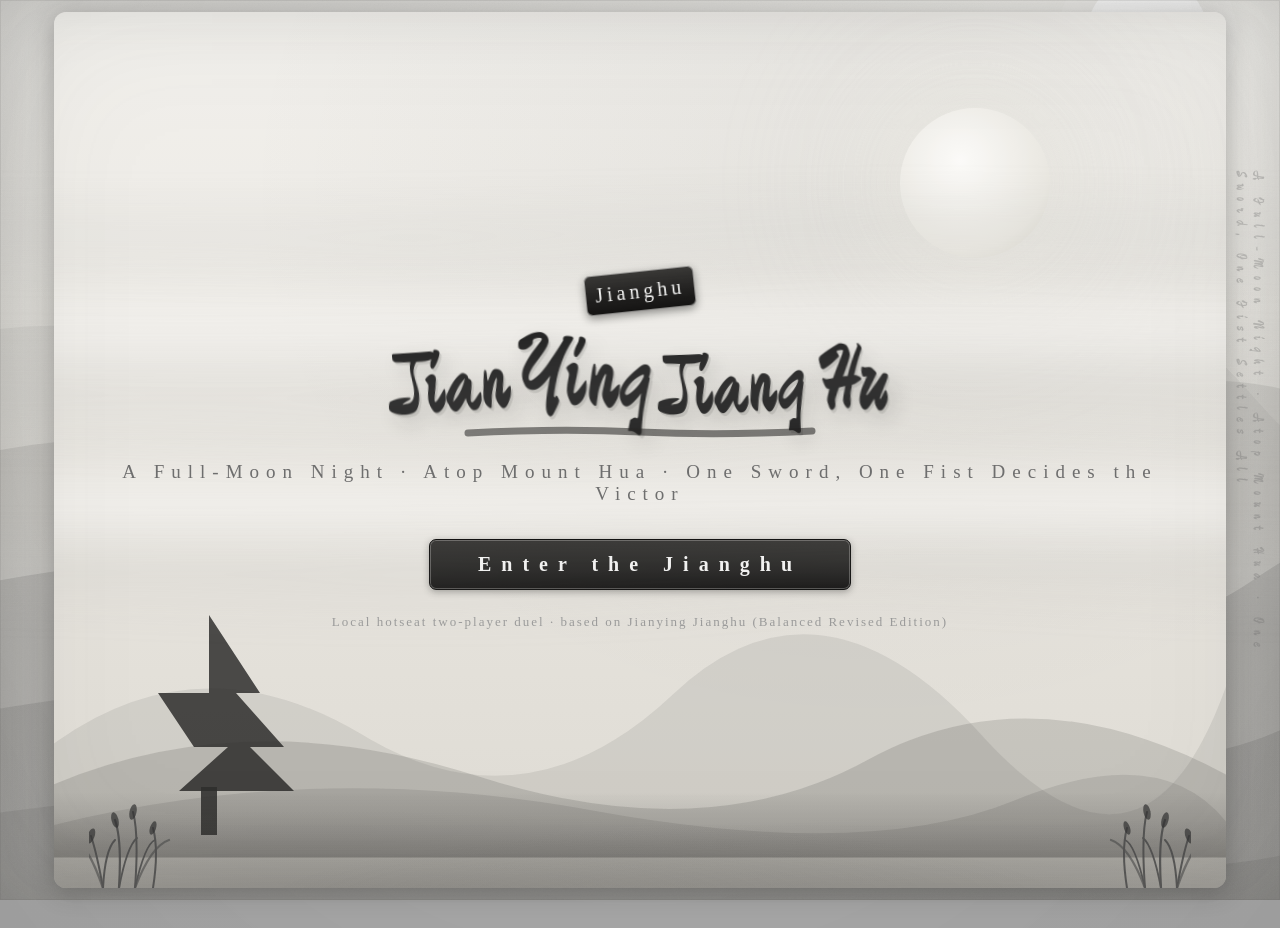
<file: jianying-en/index.html>
<!DOCTYPE html>
<html lang="en">
<head>
<meta charset="UTF-8">
<meta name="viewport" content="width=device-width, initial-scale=1.0">
<title>Jianying Jianghu · Two-Player Hotseat Digital Edition</title>
<!-- Calligraphy fonts (loaded online; falls back to the system Kai style offline) -->
<link rel="preconnect" href="https://fonts.googleapis.com">
<link rel="preconnect" href="https://fonts.gstatic.com" crossorigin>
<link rel="stylesheet" href="https://fonts.googleapis.com/css2?family=Ma+Shan+Zheng&family=Zhi+Mang+Xing&display=swap">
<link rel="stylesheet" href="style.css">
</head>
<body>
<div id="app">

  <!-- ============ Cover intro (pure CSS ink-wash composition) ============ -->
  <div id="screen-cover" class="screen cover-screen">
    <div class="cover-scene">
      <div class="cover-moon"></div>
      <div class="cover-pine"></div>
      <div class="cover-mountains"></div>
      <div class="cover-ground"></div>
      <div class="cover-mist m1"></div>
      <div class="cover-mist m2"></div>
      <div class="cover-reed rl"></div>
      <div class="cover-reed rr"></div>
    </div>
    <div class="cover-content">
      <div class="cover-seal">Jianghu</div>
      <h1 class="cover-title" aria-label="Jianying Jianghu">
        <span class="ct-char" style="--i:0">Jian</span><span class="ct-char" style="--i:1">Ying</span><span class="ct-char" style="--i:2">Jiang</span><span class="ct-char" style="--i:3">Hu</span>
      </h1>
      <div class="cover-brush"></div>
      <p class="cover-sub">A Full-Moon Night · Atop Mount Hua · One Sword, One Fist Decides the Victor</p>
      <button id="btn-enter" class="btn btn-primary cover-btn">Enter the Jianghu</button>
      <p class="cover-note">Local hotseat two-player duel · based on Jianying Jianghu (Balanced Revised Edition)</p>
    </div>
  </div>

  <!-- ============ Setup screen ============ -->
  <div id="screen-setup" class="screen hidden">
    <div class="setup-wrap">
      <div class="game-title">
        <h1>JIAN YING JIANG HU</h1>
        <p class="subtitle">Two-player wuxia duel · local hotseat battle · based on Jianying Jianghu (Balanced Revised Edition)</p>
      </div>

      <div class="setup-columns">
        <div class="setup-col">
          <h2>Player 1 (first mover)</h2>
          <div id="hero-pick-0" class="hero-pick"></div>
        </div>
        <div class="setup-col">
          <h2>Player 2 (second mover)</h2>
          <div id="hero-pick-1" class="hero-pick"></div>
        </div>
      </div>

      <div class="setup-opts">
        <h2>Match Settings</h2>
        <label class="opt"><input type="checkbox" id="opt-dark"> Night-ink dark theme (night ink)</label>
        <div class="mode-row">
          <span class="mode-label">Match Mode</span>
          <label class="opt inline"><input type="radio" name="p2mode" id="mode-hotseat" checked> Two-Player Hotseat</label>
          <label class="opt inline"><input type="radio" name="p2mode" id="mode-ai"> vs AI (Player 1 vs Computer)</label>
        </div>
        <div id="ai-level-row" class="mode-row hidden">
          <span class="mode-label">AI Difficulty</span>
          <label class="opt inline"><input type="radio" name="ailevel" id="ai-easy"> Easy</label>
          <label class="opt inline"><input type="radio" name="ailevel" id="ai-normal" checked> Normal</label>
          <label class="opt inline"><input type="radio" name="ailevel" id="ai-hard"> Hard</label>
        </div>
        <h2 class="second-h">Expansion Settings</h2>
        <label class="opt"><input type="checkbox" id="opt-dlc2"> DLC2: Wulin Secrets public card pool (draft 2 cards, qi-return threshold becomes 5)</label>
        <label class="opt"><input type="checkbox" id="opt-dlc3"> DLC3: Ten Directions Wonderland scenario cards</label>
        <label class="opt"><input type="checkbox" id="opt-dlc4"> DLC4: Two Heroes Rise aid system (secretly invite 1 special ally each)</label>
        <div id="scene-picker" class="scene-picker hidden">
          <h3>Choose a Scenario</h3>
          <div id="scene-list" class="scene-list"></div>
        </div>
      </div>

      <div class="stats-box">
        <div class="stats-head">Record</div>
        <div id="stats-body" class="stats-body"></div>
      </div>

      <div class="start-row">
        <button id="btn-start" class="btn btn-primary big" disabled>Start Duel</button>
        <button id="btn-codex" class="btn big">Wulin Codex</button>
      </div>

      <details class="rules-note">
        <summary>Quick Rules (click to expand)</summary>
        <div class="rules-body">
          <p><b>Goal:</b> Reduce your opponent's blood to 0 or below. If both reach 0 at once, it's a draw.</p>
          <p><b>Distance:</b> Both players share one distance track (0 clinch – 4 far), starting at 2. Techniques must be used within their valid distance, or they miss (+1 flaw).</p>
          <p><b>Qi:</b> Max 5, starts at 5, and recovers 1 at the start of each turn. Playing a card costs the qi shown on it.</p>
          <p><b>Flaw:</b> Each stack lowers your technique speed by 1; 1 stack is removed at the start of your turn. <b>Internal Injury:</b> Each stack increases damage taken by 1. <b>Poison:</b> Take damage equal to your stacks at the start of your turn, then decay by 1.</p>
          <p><b>Qi Return:</b> Played techniques go to the qi-return pile; when it reaches 4 cards (5 with DLC2), all return to your hand.</p>
          <p><b>Showdown:</b> Reveal simultaneously and compare speed (technique speed − flaw + taiji stance − slow). The higher acts first, the lower acts second; on a tie, both act second and damage is −1 (min 1).</p>
          <p><b>Ultimate:</b> Once per game; removed from play after use.</p>
        </div>
      </details>
    </div>
  </div>

  <!-- ============ DLC2 draft screen ============ -->
  <div id="screen-draft" class="screen hidden">
    <div class="draft-wrap">
      <h1>DLC2 · Wulin Secrets</h1>
      <p class="subtitle">Public martial-arts card pool: players take turns picking from 3 face-up cards (P1 first), 2 cards each; a picked card is immediately replaced</p>
      <div id="draft-faceup" class="draft-faceup"></div>
      <p id="draft-status" class="draft-status"></p>
      <div id="draft-picks" class="draft-picks"></div>
    </div>
  </div>

  <!-- ============ DLC4 aid draft screen ============ -->
  <div id="screen-yuanhu" class="screen hidden">
    <div class="draft-wrap">
      <h1>DLC4 · Two Heroes Rise</h1>
      <p class="subtitle">Secret aid: each player secretly picks 1 of 3 special-ally cards (kept hidden from the opponent until used)</p>
      <div id="yuanhu-body"></div>
    </div>
  </div>

  <!-- ============ Game screen ============ -->
  <div id="screen-game" class="screen hidden">
    <header class="game-header">
      <div class="header-left">
        <span class="brand">Jianying Jianghu</span>
        <span id="g-scene" class="g-scene"></span>
      </div>
      <div id="phase-banner" class="phase-banner"></div>
      <div class="header-right">
        <span id="g-turn" class="g-turn"></span>
        <button id="btn-sfx" class="btn small" title="Toggle sound effects">SFX</button>
        <button id="btn-quit" class="btn small" title="Back to settings">Quit</button>
      </div>
    </header>

    <div id="dist-track" class="dist-track"></div>

    <div id="action-bar" class="action-bar"></div>

    <div class="board" id="board">
      <div id="panel-p1" class="player-panel"></div>
      <div id="log-panel" class="log-panel">
        <div class="log-head">Battle Log</div>
        <div id="log-list" class="log-list"></div>
      </div>
      <div id="panel-p2" class="player-panel"></div>
    </div>
  </div>

</div>

  <!-- ============ Wulin Codex ============ -->
  <div id="screen-codex" class="screen hidden">
    <div class="codex-head">
      <h1>Wulin Codex</h1>
      <button id="btn-codex-back" class="btn">Back to Settings</button>
    </div>
    <div id="codex-body" class="codex-body"></div>
  </div>

<div class="painting-colophon">A Full-Moon Night · Atop Mount Hua · One Sword, One Fist Settles All</div>

<!-- Sea of clouds (drifting mist bands floating above the scroll) -->
<div class="cloud-sea" aria-hidden="true">
  <div class="cloud-band c1"></div>
  <div class="cloud-band c2"></div>
  <div class="cloud-band c3"></div>
</div>
<!-- Scroll edge as aged paper (frayed old-paper border) -->
<div class="paper-edge" aria-hidden="true"></div>

<div id="modal-root"></div>
<div id="toast-root"></div>

<script src="js/data.js"></script>
<script src="js/engine.js"></script>
<script src="js/sfx.js"></script>
<script src="js/ai.js"></script>
<script src="js/ui.js"></script>
</body>
</html>
</file>
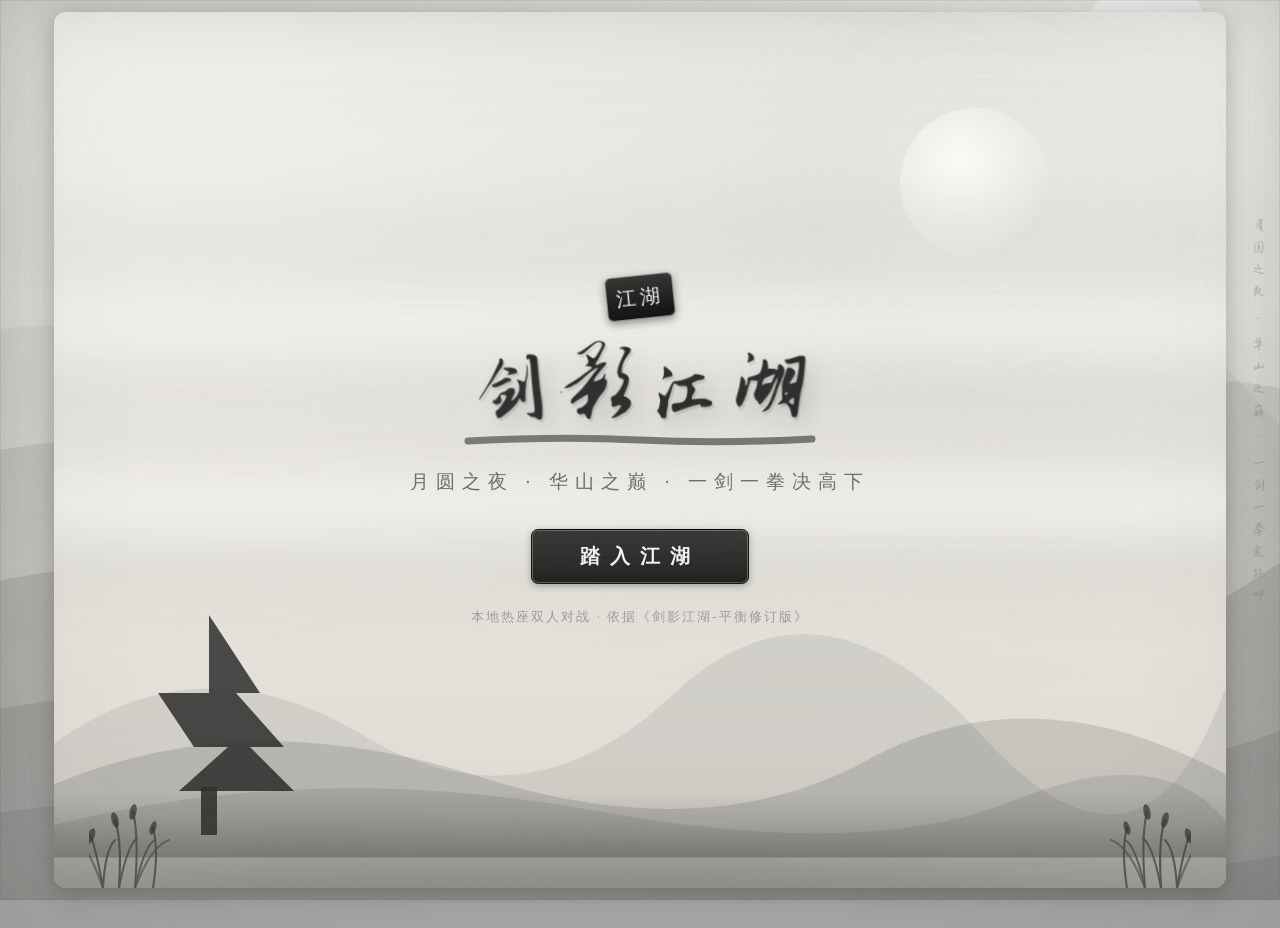
<file: jianying/index.html>
<!DOCTYPE html>
<html lang="zh-CN">
<head>
<meta charset="UTF-8">
<meta name="viewport" content="width=device-width, initial-scale=1.0">
<title>剑影江湖 · 双人热座电子版</title>
<!-- 书法字体（联网时加载，离线自动回退到系统楷体） -->
<link rel="preconnect" href="https://fonts.googleapis.com">
<link rel="preconnect" href="https://fonts.gstatic.com" crossorigin>
<link rel="stylesheet" href="https://fonts.googleapis.com/css2?family=Ma+Shan+Zheng&family=Zhi+Mang+Xing&display=swap">
<link rel="stylesheet" href="style.css">
</head>
<body>
<div id="app">

  <!-- ============ 封面开场（纯 CSS 水墨构图） ============ -->
  <div id="screen-cover" class="screen cover-screen">
    <div class="cover-scene">
      <div class="cover-moon"></div>
      <div class="cover-pine"></div>
      <div class="cover-mountains"></div>
      <div class="cover-ground"></div>
      <div class="cover-mist m1"></div>
      <div class="cover-mist m2"></div>
      <div class="cover-reed rl"></div>
      <div class="cover-reed rr"></div>
    </div>
    <div class="cover-content">
      <div class="cover-seal">江湖</div>
      <h1 class="cover-title" aria-label="剑影江湖">
        <span class="ct-char" style="--i:0">剑</span><span class="ct-char" style="--i:1">影</span><span class="ct-char" style="--i:2">江</span><span class="ct-char" style="--i:3">湖</span>
      </h1>
      <div class="cover-brush"></div>
      <p class="cover-sub">月圆之夜 · 华山之巅 · 一剑一拳决高下</p>
      <button id="btn-enter" class="btn btn-primary cover-btn">踏入江湖</button>
      <p class="cover-note">本地热座双人对战 · 依据《剑影江湖-平衡修订版》</p>
    </div>
  </div>

  <!-- ============ 设置界面 ============ -->
  <div id="screen-setup" class="screen hidden">
    <div class="setup-wrap">
      <div class="game-title">
        <h1>剑 影 江 湖</h1>
        <p class="subtitle">双人武侠对决 · 本地热座对战 · 依据《剑影江湖-平衡修订版》</p>
      </div>

      <div class="setup-columns">
        <div class="setup-col">
          <h2>玩家一（先手方）</h2>
          <div id="hero-pick-0" class="hero-pick"></div>
        </div>
        <div class="setup-col">
          <h2>玩家二（后手方）</h2>
          <div id="hero-pick-1" class="hero-pick"></div>
        </div>
      </div>

      <div class="setup-opts">
        <h2>对战设置</h2>
        <label class="opt"><input type="checkbox" id="opt-dark"> 夜墨深色主题（夜晚墨色）</label>
        <div class="mode-row">
          <span class="mode-label">对战模式</span>
          <label class="opt inline"><input type="radio" name="p2mode" id="mode-hotseat" checked> 双人热座</label>
          <label class="opt inline"><input type="radio" name="p2mode" id="mode-ai"> 人机对战（玩家一 vs 电脑）</label>
        </div>
        <div id="ai-level-row" class="mode-row hidden">
          <span class="mode-label">AI 难度</span>
          <label class="opt inline"><input type="radio" name="ailevel" id="ai-easy"> 简单</label>
          <label class="opt inline"><input type="radio" name="ailevel" id="ai-normal" checked> 普通</label>
          <label class="opt inline"><input type="radio" name="ailevel" id="ai-hard"> 困难</label>
        </div>
        <h2 class="second-h">扩展设置</h2>
        <label class="opt"><input type="checkbox" id="opt-dlc2"> DLC2《武林秘藏》公共牌库（选牌2张，回气门槛变5）</label>
        <label class="opt"><input type="checkbox" id="opt-dlc3"> DLC3《十方奇境》场景牌</label>
        <label class="opt"><input type="checkbox" id="opt-dlc4"> DLC4《双侠并起》援护系统（各密邀1位奇人）</label>
        <div id="scene-picker" class="scene-picker hidden">
          <h3>选择场景</h3>
          <div id="scene-list" class="scene-list"></div>
        </div>
      </div>

      <div class="stats-box">
        <div class="stats-head">战绩</div>
        <div id="stats-body" class="stats-body"></div>
      </div>

      <div class="start-row">
        <button id="btn-start" class="btn btn-primary big" disabled>开始对决</button>
        <button id="btn-codex" class="btn big">武林图鉴</button>
      </div>

      <details class="rules-note">
        <summary>快速规则（点击展开）</summary>
        <div class="rules-body">
          <p><b>目标：</b>将对手气血打到 0 或以下。双方同时为 0 则平局。</p>
          <p><b>距离：</b>双方共享距离轨（0贴身 ~ 4极远），初始 2。招式须在适用距离内，否则落空（+1 破绽）。</p>
          <p><b>真气：</b>上限 5，起始 5，每回合开始回复 1。出招需消耗牌上真气。</p>
          <p><b>破绽：</b>每层使出招速度 -1；回合开始自动移除 1 层。<b>内伤：</b>每层使受到的伤害 +1。<b>中毒：</b>回合开始受等量伤害后衰减 1 层。</p>
          <p><b>回气：</b>打出的招式进入回气堆；达到 4 张（DLC2 为 5 张）时全部返回手牌。</p>
          <p><b>对决：</b>同时亮牌比速度（招式速度 - 破绽 + 太极势 - 减速），高者先手，低者后手；平速双方视为后手且伤害 -1（最低1）。</p>
          <p><b>绝学：</b>一局一次，使用后移出游戏。</p>
        </div>
      </details>
    </div>
  </div>

  <!-- ============ DLC2 选牌界面 ============ -->
  <div id="screen-draft" class="screen hidden">
    <div class="draft-wrap">
      <h1>DLC2 · 武林秘藏</h1>
      <p class="subtitle">公共武学牌库：双方轮流从 3 张明牌中选取（P1 先手），各选 2 张，取走即补牌</p>
      <div id="draft-faceup" class="draft-faceup"></div>
      <p id="draft-status" class="draft-status"></p>
      <div id="draft-picks" class="draft-picks"></div>
    </div>
  </div>

  <!-- ============ DLC4 援护选牌界面 ============ -->
  <div id="screen-yuanhu" class="screen hidden">
    <div class="draft-wrap">
      <h1>DLC4 · 双侠并起</h1>
      <p class="subtitle">密邀援护：各自从 3 张奇人牌中暗选 1 张（发动前对对手保密）</p>
      <div id="yuanhu-body"></div>
    </div>
  </div>

  <!-- ============ 对局界面 ============ -->
  <div id="screen-game" class="screen hidden">
    <header class="game-header">
      <div class="header-left">
        <span class="brand">剑影江湖</span>
        <span id="g-scene" class="g-scene"></span>
      </div>
      <div id="phase-banner" class="phase-banner"></div>
      <div class="header-right">
        <span id="g-turn" class="g-turn"></span>
        <button id="btn-sfx" class="btn small" title="音效开关">音效</button>
        <button id="btn-quit" class="btn small" title="返回设置">退出</button>
      </div>
    </header>

    <div id="dist-track" class="dist-track"></div>

    <div id="action-bar" class="action-bar"></div>

    <div class="board" id="board">
      <div id="panel-p1" class="player-panel"></div>
      <div id="log-panel" class="log-panel">
        <div class="log-head">战报</div>
        <div id="log-list" class="log-list"></div>
      </div>
      <div id="panel-p2" class="player-panel"></div>
    </div>
  </div>

</div>

  <!-- ============ 武林图鉴 ============ -->
  <div id="screen-codex" class="screen hidden">
    <div class="codex-head">
      <h1>武林图鉴</h1>
      <button id="btn-codex-back" class="btn">返回设置</button>
    </div>
    <div id="codex-body" class="codex-body"></div>
  </div>

<div class="painting-colophon">月圆之夜 · 华山之巅 · 一剑一拳定乾坤</div>

<!-- 云海涌动（飘移雾带，浮于画卷之上） -->
<div class="cloud-sea" aria-hidden="true">
  <div class="cloud-band c1"></div>
  <div class="cloud-band c2"></div>
  <div class="cloud-band c3"></div>
</div>
<!-- 画卷边缘做旧纸（老纸晕边） -->
<div class="paper-edge" aria-hidden="true"></div>

<div id="modal-root"></div>
<div id="toast-root"></div>

<script src="js/data.js"></script>
<script src="js/engine.js"></script>
<script src="js/sfx.js"></script>
<script src="js/ai.js"></script>
<script src="js/ui.js"></script>
</body>
</html>
</file>
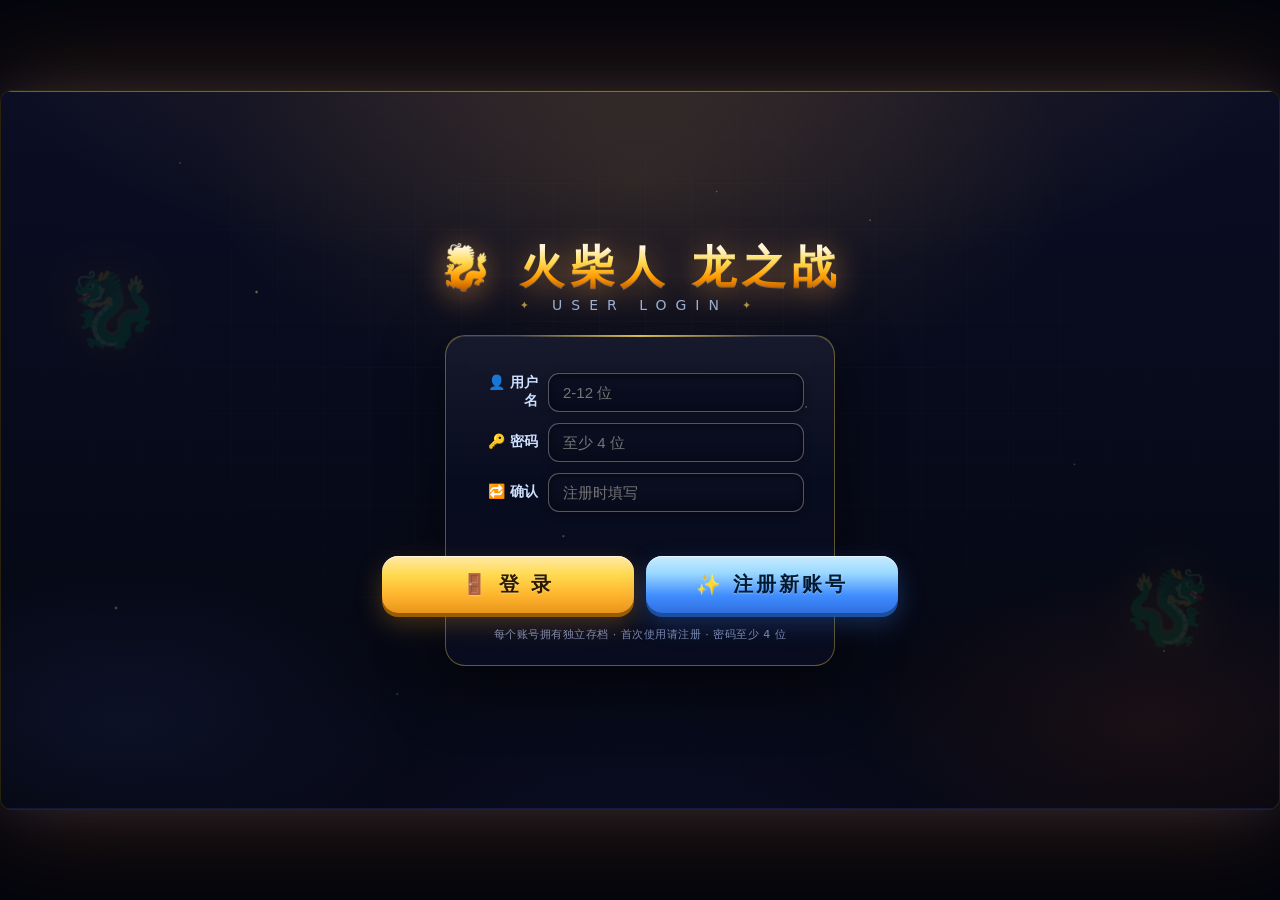
<file: matchstick/index.html>
<!DOCTYPE html>
<html lang="zh-CN">
<head>
<meta charset="UTF-8"/>
<meta name="viewport" content="width=device-width,initial-scale=1,maximum-scale=1,user-scalable=no,viewport-fit=cover"/>
<title>🐉 火柴人龙之战</title>
<style>
  :root{
    --gold:#ffd94d; --gold2:#ffb52e; --gold3:#e08a00; --goldH:#ffe9a8;
    --blue:#4a9fff; --blueH:#9ad8ff;
    --panel:rgba(14,18,44,.84); --panel2:rgba(24,30,66,.92);
    --line:rgba(255,255,255,.13); --lineG:rgba(255,217,77,.45);
    --txt:#e8eeff; --txt2:#aeb9da; --txt3:#7d8ab0;
    --ok:#7dffa8; --bad:#ff8a7a;
  }
  *{margin:0;padding:0;box-sizing:border-box;-webkit-tap-highlight-color:transparent;user-select:none;-webkit-user-select:none;touch-action:manipulation;}
  html,body{width:100%;height:100%;overflow:hidden;background:#04050d;font-family:'PingFang SC','Hiragino Sans GB','Microsoft YaHei',system-ui,sans-serif;color:#fff;}
  #wrap{position:fixed;left:50%;top:50%;transform:translate(-50%,-50%);width:min(100vw,177.78vh);height:min(100vh,56.25vw);background:#000;border-radius:12px;overflow:hidden;
    border:1px solid rgba(255,217,77,.16);
    box-shadow:0 0 110px rgba(255,150,30,.22),0 0 46px rgba(90,110,255,.14);}
  #cv{position:absolute;inset:0;width:100%;height:100%;display:block;}
  .hidden{display:none!important;}

  /* ============ 通用屏幕背景 ============ */
  .screen{position:absolute;inset:0;z-index:20;display:none;flex-direction:column;align-items:center;justify-content:center;overflow:hidden;
    box-shadow:inset 0 1px 0 rgba(255,217,77,.4),inset 0 -1px 0 rgba(90,110,255,.15);
    background:
      radial-gradient(1100px 460px at 50% -12%, rgba(255,170,60,.15), transparent 62%),
      radial-gradient(850px 420px at 50% 112%, rgba(70,95,255,.10), transparent 62%),
      linear-gradient(180deg,#0b0e24 0%,#070a19 55%,#05060f 100%);}
  .screen::before{content:'';position:absolute;inset:0;pointer-events:none;opacity:.55;
    background-image:linear-gradient(rgba(255,217,77,.05) 1px,transparent 1px),linear-gradient(90deg,rgba(255,217,77,.05) 1px,transparent 1px);
    background-size:46px 46px;
    -webkit-mask-image:radial-gradient(ellipse at 50% 38%,rgba(0,0,0,.85),transparent 78%);
    mask-image:radial-gradient(ellipse at 50% 38%,rgba(0,0,0,.85),transparent 78%);}
  /* 光斑粒子层:10 个金色/蓝色光点缓慢漂移呼吸(第三层景深) */
  .screen::after{content:'';position:absolute;inset:0;pointer-events:none;
    background-image:
      radial-gradient(3px 3px at 20% 28%,rgba(255,222,140,.55),transparent 65%),
      radial-gradient(2px 2px at 68% 18%,rgba(255,205,100,.45),transparent 65%),
      radial-gradient(2.5px 2.5px at 44% 62%,rgba(255,214,125,.4),transparent 65%),
      radial-gradient(2px 2px at 84% 52%,rgba(165,185,255,.35),transparent 65%),
      radial-gradient(3px 3px at 9% 72%,rgba(255,222,140,.4),transparent 65%),
      radial-gradient(2px 2px at 56% 14%,rgba(255,195,95,.4),transparent 65%),
      radial-gradient(2px 2px at 91% 78%,rgba(255,220,135,.35),transparent 65%),
      radial-gradient(2.5px 2.5px at 31% 84%,rgba(165,185,255,.32),transparent 65%),
      radial-gradient(2px 2px at 63% 44%,rgba(255,228,155,.45),transparent 65%),
      radial-gradient(2px 2px at 14% 10%,rgba(255,205,105,.35),transparent 65%);
    background-repeat:no-repeat;
    animation:fxDrift 12s ease-in-out infinite alternate;}
  @keyframes fxDrift{0%{transform:translateY(0) scale(1);opacity:.45;}100%{transform:translateY(-16px) scale(1.05);opacity:.85;}}
  @media (prefers-reduced-motion: reduce){.screen::after{animation:none;opacity:.5;}}
  .screen.show{display:flex;animation:screenIn .32s ease-out;}
  @keyframes screenIn{from{opacity:0;transform:translateY(16px) scale(.985);}to{opacity:1;transform:none;}}

  /* ============ HUD ============ */
  #hud{position:absolute;inset:0;pointer-events:none;z-index:5;}
  #topLeft{position:absolute;top:12px;left:14px;width:252px;filter:drop-shadow(0 2px 6px rgba(0,0,0,.55));}
  #nameplate{display:inline-block;font-size:14px;font-weight:800;color:#ffe9a8;letter-spacing:2px;margin-bottom:4px;
    background:linear-gradient(180deg,rgba(255,205,90,.2),rgba(255,150,30,.1));
    border:1px solid rgba(255,217,77,.5);border-radius:9px;padding:2px 12px;
    box-shadow:0 0 16px rgba(255,180,60,.22),inset 0 1px 0 rgba(255,255,255,.2);}
  .bar{position:relative;height:17px;background:rgba(4,6,14,.78);border:1px solid rgba(255,255,255,.28);border-radius:9px;margin-top:5px;overflow:hidden;
    box-shadow:inset 0 2px 5px rgba(0,0,0,.7),0 1px 0 rgba(255,255,255,.07);}
  .bar::after{content:'';position:absolute;inset:0;border-radius:8px;pointer-events:none;
    background:linear-gradient(180deg,rgba(255,255,255,.2),transparent 46%);}
  .bar .fill{position:absolute;inset:0;border-radius:8px;transition:width .14s ease;
    background-image:linear-gradient(180deg,rgba(255,255,255,.28),transparent 42%);}
  #hpFill{background:linear-gradient(90deg,#e83232,#ff7a45);box-shadow:0 0 14px rgba(255,80,40,.5);}
  #qiFill{background:linear-gradient(90deg,#2aa8ff,#7ad7ff);box-shadow:0 0 14px rgba(90,180,255,.45);}
  .bar span{position:absolute;inset:0;display:flex;align-items:center;justify-content:center;font-size:10px;font-weight:800;text-shadow:0 1px 3px #000,0 0 6px rgba(0,0,0,.6);}
  #trTimer{position:absolute;top:84px;left:14px;font-size:13px;color:#ffe9a8;background:linear-gradient(180deg,rgba(200,90,10,.75),rgba(140,50,0,.75));padding:3px 12px;border-radius:11px;border:1px solid #ffd94d;font-weight:800;letter-spacing:1px;box-shadow:0 0 16px rgba(255,170,40,.35);}
  #topCenter{position:absolute;top:12px;left:50%;transform:translateX(-50%);text-align:center;}
  #waveInfo{font-size:14px;font-weight:800;background:linear-gradient(180deg,rgba(10,14,34,.75),rgba(8,10,26,.85));border:1px solid rgba(255,255,255,.18);padding:4px 16px;border-radius:13px;letter-spacing:1.5px;box-shadow:0 2px 10px rgba(0,0,0,.4),inset 0 1px 0 rgba(255,255,255,.1);}
  #teamRow{display:flex;gap:16px;align-items:center;justify-content:center;margin-top:7px;}
  .teamBox{display:flex;gap:5px;align-items:center;background:rgba(6,9,20,.55);border:1px solid rgba(255,255,255,.12);border-radius:11px;padding:3px 9px;}
  .teamBox .lbl{font-size:10px;color:#ffb3b3;margin-right:2px;font-weight:700;}
  .teamBox .lbl.me{color:#b3ffd9;}
  .dot{width:13px;height:13px;border-radius:50%;border:1.5px solid rgba(255,255,255,.8);box-shadow:0 0 7px rgba(255,255,255,.4);}
  .dot.dead{background:#333!important;box-shadow:none;opacity:.5;}
  #topRight{position:absolute;top:12px;right:14px;display:flex;gap:8px;align-items:center;}
  #pauseBtn{pointer-events:auto;width:40px;height:40px;font-size:17px;border-radius:12px;border:1px solid rgba(255,255,255,.4);background:linear-gradient(180deg,rgba(30,38,80,.9),rgba(10,14,34,.9));color:#fff;cursor:pointer;box-shadow:0 3px 10px rgba(0,0,0,.5),inset 0 1px 0 rgba(255,255,255,.15);transition:transform .08s;}
  #pauseBtn:hover{border-color:#ffd94d;box-shadow:0 0 14px rgba(255,217,77,.4);}
  #pauseBtn:active{transform:scale(.92);}
  /* ===== 双人 HUD (P2) ===== */
  #hudP2{position:absolute;top:66px;right:14px;width:252px;display:none;filter:drop-shadow(0 2px 6px rgba(0,0,0,.55));}
  #hudP2 .bar{position:relative;height:17px;background:rgba(4,6,14,.78);border:1px solid rgba(255,255,255,.28);border-radius:9px;margin-top:5px;overflow:hidden;box-shadow:inset 0 2px 5px rgba(0,0,0,.7);}
  #hudP2 .bar::after{content:'';position:absolute;inset:0;border-radius:8px;background:linear-gradient(180deg,rgba(255,255,255,.2),transparent 46%);}
  #hudP2 .bar .fill{position:absolute;inset:0;border-radius:8px;transition:width .14s ease;background-image:linear-gradient(180deg,rgba(255,255,255,.28),transparent 42%);}
  #hpFill2{background:linear-gradient(90deg,#3f8cff,#7ab8ff);box-shadow:0 0 14px rgba(80,150,255,.45);}
  #qiFill2{background:linear-gradient(90deg,#2aa8ff,#7ad7ff);box-shadow:0 0 14px rgba(90,180,255,.45);}
  #hudP2 .bar span{position:absolute;inset:0;display:flex;align-items:center;justify-content:center;font-size:10px;font-weight:800;text-shadow:0 1px 3px #000;}
  #nameplate2{display:inline-block;font-size:14px;font-weight:800;color:#cfe4ff;letter-spacing:2px;
    background:linear-gradient(180deg,rgba(80,150,255,.22),rgba(50,90,220,.1));
    border:1px solid rgba(122,184,255,.5);border-radius:9px;padding:2px 12px;margin-bottom:4px;
    box-shadow:0 0 16px rgba(90,150,255,.22),inset 0 1px 0 rgba(255,255,255,.2);}
  #trTimer2{font-size:13px;color:#ffe9a8;background:linear-gradient(180deg,rgba(200,90,10,.75),rgba(140,50,0,.75));padding:3px 12px;border-radius:11px;border:1px solid #ffd94d;font-weight:800;margin-top:5px;letter-spacing:1px;box-shadow:0 0 16px rgba(255,170,40,.35);}
  #skillBar2{position:absolute;bottom:14px;right:16px;display:none;gap:8px;pointer-events:auto;}
  #skillBar2 .sk{width:60px;height:60px;}
  #skillBar2 .sk .skKey{font-size:17px;}
  #skillBar2 .sk .skName{font-size:8px;}
  #skillBar2 .sk .skCost{font-size:9px;}
  #skillBar2 .sk .skCd{font-size:15px;}
  #skillBar{position:absolute;bottom:14px;left:50%;transform:translateX(-50%);display:flex;gap:9px;pointer-events:auto;filter:drop-shadow(0 4px 12px rgba(0,0,0,.5));}
  .sk{position:relative;width:66px;height:66px;border-radius:17px;
    background:linear-gradient(180deg,rgba(255,255,255,.12),rgba(9,13,32,.88) 46%);
    border:1.5px solid rgba(255,255,255,.38);
    box-shadow:0 5px 16px rgba(0,0,0,.55),inset 0 1px 0 rgba(255,255,255,.22);
    display:flex;flex-direction:column;align-items:center;justify-content:center;cursor:pointer;transition:transform .08s;}
  .sk:hover{transform:translateY(-2px);}
  .sk.gold{border-color:rgba(255,217,77,.9);
    background:linear-gradient(180deg,rgba(255,215,95,.24),rgba(96,52,0,.72) 55%);
    box-shadow:0 5px 20px rgba(255,180,40,.28),inset 0 1px 0 rgba(255,255,255,.3);}
  .sk .skKey{font-size:21px;font-weight:900;color:#fff;text-shadow:0 0 8px rgba(122,215,255,.6);}
  .sk.gold .skKey{color:#ffd94d;text-shadow:0 0 10px rgba(255,200,60,.8);}
  .sk .skName{font-size:9px;color:#cfe6ff;margin-top:2px;letter-spacing:.5px;}
  .sk .skCost{position:absolute;top:-8px;right:-8px;font-size:10px;font-weight:800;color:#7ad7ff;background:linear-gradient(180deg,#12264e,#0a1634);border:1px solid #2aa8ff;border-radius:9px;padding:1px 6px;box-shadow:0 2px 6px rgba(0,0,0,.5);}
  .sk .skCd{position:absolute;inset:0;background:rgba(3,5,12,.78);border-radius:15px;display:flex;align-items:center;justify-content:center;font-size:19px;font-weight:900;color:#ffd94d;text-shadow:0 0 8px rgba(255,200,60,.6);backdrop-filter:blur(2px);-webkit-backdrop-filter:blur(2px);}
  .sk.off{filter:grayscale(.9) brightness(.55);}
  .sk.flash{animation:skflash .5s infinite;}
  @keyframes skflash{0%,100%{box-shadow:0 0 8px 2px rgba(122,215,255,.75),inset 0 1px 0 rgba(255,255,255,.22);}50%{box-shadow:0 0 22px 8px rgba(122,215,255,1),inset 0 1px 0 rgba(255,255,255,.22);}}
  #announce{position:absolute;top:30%;width:100%;text-align:center;font-size:44px;font-weight:900;letter-spacing:5px;color:#ffd94d;
    -webkit-text-stroke:1px rgba(200,90,0,.4);
    text-shadow:0 3px 20px rgba(255,120,0,.95),0 0 50px rgba(255,154,0,.7),0 2px 0 rgba(120,50,0,.6);opacity:0;}
  #announce.pop{animation:ann 2s ease-out forwards;}
  @keyframes ann{0%{opacity:0;transform:scale(.55);}8%{opacity:1;transform:scale(1.08);}16%{transform:scale(1);}82%{opacity:1;}100%{opacity:0;transform:scale(.98);}}
  #combo{position:absolute;top:38%;width:100%;text-align:center;font-size:27px;font-weight:900;color:#ff7a45;
    -webkit-text-stroke:.5px rgba(255,90,0,.4);
    text-shadow:0 0 18px rgba(255,100,0,1),0 2px 0 rgba(120,30,0,.6);opacity:0;}
  #combo.pop{animation:ann 1.3s ease-out forwards;}
  @media (pointer:coarse){#skillBar{display:none;} #announce{font-size:32px;} #combo{font-size:20px;}}

  /* ============ 触屏 ============ */
  #touch{position:absolute;inset:0;z-index:6;pointer-events:none;}
  #joyZone{position:absolute;left:0;bottom:0;width:46%;height:70%;pointer-events:auto;}
  #joyBase{position:absolute;width:112px;height:112px;border-radius:50%;border:2px solid rgba(255,255,255,.45);background:radial-gradient(circle,rgba(255,255,255,.12),rgba(255,255,255,.04));display:none;box-shadow:0 0 24px rgba(122,215,255,.15),inset 0 0 18px rgba(122,215,255,.12);}
  #joyKnob{position:absolute;left:50%;top:50%;width:46px;height:46px;border-radius:50%;background:radial-gradient(circle at 35% 30%,#ffe9a8,#ffc94d 60%,#e8951a);transform:translate(-50%,-50%);box-shadow:0 0 18px rgba(255,217,77,.9),inset 0 -2px 4px rgba(140,70,0,.5);}
  #tButtons{position:absolute;right:10px;bottom:12px;display:grid;grid-template-columns:repeat(4,58px);grid-template-rows:repeat(3,58px);gap:8px;pointer-events:none;}
  .tbtn{pointer-events:auto;border-radius:50%;display:flex;align-items:center;justify-content:center;font-weight:800;font-size:16px;color:#fff;border:2px solid rgba(255,255,255,.55);cursor:pointer;
    background:radial-gradient(circle at 35% 28%,rgba(70,90,160,.75),rgba(16,22,52,.85));
    box-shadow:0 4px 12px rgba(0,0,0,.55),inset 0 1px 0 rgba(255,255,255,.3);}
  .tbtn:active,.tbtn.hold{transform:scale(.88);background:radial-gradient(circle at 35% 28%,rgba(255,220,120,.85),rgba(255,170,40,.7));box-shadow:0 0 22px rgba(255,217,77,.7);}
  .tbtn.small{font-size:15px;background:radial-gradient(circle at 35% 28%,rgba(90,170,255,.75),rgba(20,60,140,.85));border-color:#7ad7ff;}
  .tbtn.gold{background:radial-gradient(circle at 35% 28%,rgba(255,190,80,.8),rgba(160,80,0,.85));border-color:#ffd94d;}
  .tbtn.big{width:66px;height:66px;font-size:19px;background:radial-gradient(circle at 35% 28%,rgba(255,120,100,.85),rgba(170,40,30,.9));border-color:#ff8a5c;grid-column:3/5;grid-row:3;}
  #tB{grid-column:1;grid-row:2;}
  #tF{grid-column:2;grid-row:2;}
  #tZ{grid-column:3;grid-row:2;}
  #tS{grid-column:4;grid-row:2;}
  #tQ{grid-column:1;grid-row:1;}
  #tW{grid-column:2;grid-row:1;}
  #tR{grid-column:3;grid-row:1;}
  #tA{grid-column:4;grid-row:3;width:66px;height:66px;}

  /* ============ 通用按钮 ============ */
  .btn{position:relative;min-width:252px;padding:15px 42px;border:none;border-radius:16px;font-size:20px;font-weight:900;letter-spacing:3px;color:#2a1a00;cursor:pointer;overflow:hidden;
    background:linear-gradient(180deg,#ffe9a8 0%,#ffd94d 34%,#ffb52e 68%,#e8951a 100%);
    box-shadow:0 4px 0 #9a5c00,0 10px 26px rgba(255,170,40,.26),inset 0 1px 0 rgba(255,255,255,.65);
    text-shadow:0 1px 0 rgba(255,255,255,.35);
    transition:transform .09s,box-shadow .15s,filter .15s;}
  .btn::before{content:'';position:absolute;top:0;left:-85%;width:55%;height:100%;pointer-events:none;
    background:linear-gradient(100deg,transparent,rgba(255,255,255,.5),transparent);
    transform:skewX(-22deg);transition:left .55s ease;}
  .btn:hover::before{left:135%;}
  .btn:hover{filter:brightness(1.07);transform:translateY(-1px);
    box-shadow:0 4px 0 #9a5c00,0 14px 36px rgba(255,190,60,.38),inset 0 1px 0 rgba(255,255,255,.65);}
  .btn:active{transform:translateY(3px);box-shadow:0 1px 0 #9a5c00,0 6px 14px rgba(255,170,40,.2);}
  .btn.blue{background:linear-gradient(180deg,#c8ecff 0%,#9ad8ff 30%,#3f8cff 70%,#2f6fe0 100%);color:#001a33;
    box-shadow:0 4px 0 #1c4fa0,0 10px 26px rgba(63,140,255,.28),inset 0 1px 0 rgba(255,255,255,.6);text-shadow:0 1px 0 rgba(255,255,255,.3);}
  .btn.blue:hover{box-shadow:0 4px 0 #1c4fa0,0 14px 36px rgba(63,140,255,.42),inset 0 1px 0 rgba(255,255,255,.6);}
  .btn.blue:active{box-shadow:0 1px 0 #1c4fa0,0 6px 14px rgba(63,140,255,.2);}
  .btn.green{background:linear-gradient(180deg,#d4ffd8 0%,#a8f0b0 30%,#3fbf6f 70%,#2f9a55 100%);color:#00220f;
    box-shadow:0 4px 0 #1c7a40,0 10px 26px rgba(63,191,111,.28),inset 0 1px 0 rgba(255,255,255,.6);text-shadow:0 1px 0 rgba(255,255,255,.3);}
  .btn.green:hover{box-shadow:0 4px 0 #1c7a40,0 14px 36px rgba(63,191,111,.42),inset 0 1px 0 rgba(255,255,255,.6);}
  .btn.green:active{box-shadow:0 1px 0 #1c7a40,0 6px 14px rgba(63,191,111,.2);}
  .btn.red{background:linear-gradient(180deg,#ffd8d0 0%,#ffb0a0 30%,#ff5c4d 70%,#e04030 100%);color:#2a0500;
    box-shadow:0 4px 0 #a02010,0 10px 26px rgba(255,92,77,.28),inset 0 1px 0 rgba(255,255,255,.55);text-shadow:0 1px 0 rgba(255,255,255,.3);}
  .btn.red:hover{box-shadow:0 4px 0 #a02010,0 14px 36px rgba(255,92,77,.42),inset 0 1px 0 rgba(255,255,255,.55);}
  .btn.red:active{box-shadow:0 1px 0 #a02010,0 6px 14px rgba(255,92,77,.2);}
  .btn.dark{background:linear-gradient(180deg,#4a5370 0%,#2c3350 55%,#1a2038 100%);color:#dbe4ff;
    box-shadow:0 4px 0 #0e1226,0 10px 26px rgba(0,0,0,.45),inset 0 1px 0 rgba(255,255,255,.16);text-shadow:0 1px 2px rgba(0,0,0,.6);}
  .btn.dark:hover{box-shadow:0 4px 0 #0e1226,0 14px 36px rgba(90,110,255,.28),inset 0 1px 0 rgba(255,255,255,.16);}
  .btn.dark:active{box-shadow:0 1px 0 #0e1226,0 6px 14px rgba(0,0,0,.3);}
  .btn.small{min-width:150px;padding:11px 26px;font-size:16px;border-radius:13px;letter-spacing:2px;}

  /* ============ 标题 ============ */
  .bigTitle{font-size:min(66px,9vw);font-weight:900;letter-spacing:8px;text-align:center;line-height:1.12;
    background:linear-gradient(180deg,#fff6d8 12%,#ffd94d 42%,#ff9a00 72%,#b85a00 100%);
    -webkit-background-clip:text;background-clip:text;color:transparent;
    filter:drop-shadow(0 5px 16px rgba(255,140,20,.5)) drop-shadow(0 1px 0 rgba(255,255,255,.3));
    animation:titleGlow 3.6s ease-in-out infinite;}
  @keyframes titleGlow{0%,100%{filter:drop-shadow(0 5px 16px rgba(255,140,20,.45)) drop-shadow(0 1px 0 rgba(255,255,255,.3));}50%{filter:drop-shadow(0 5px 30px rgba(255,190,60,.8)) drop-shadow(0 1px 0 rgba(255,255,255,.3));}}
  .subTitle{position:relative;font-size:14px;letter-spacing:9px;color:#9fb4d8;margin-top:6px;text-align:center;}
  .subTitle::before,.subTitle::after{content:'✦';color:#ffd94d;opacity:.65;font-size:11px;vertical-align:middle;margin:0 14px;}

  /* ============ 主菜单 ============ */
  .menuDeco{position:absolute;inset:0;pointer-events:none;
    background:
      radial-gradient(620px 320px at 50% 12%,rgba(255,190,80,.1),transparent 70%),
      radial-gradient(420px 220px at 10% 88%,rgba(80,120,255,.09),transparent 70%),
      radial-gradient(420px 220px at 90% 88%,rgba(255,120,60,.08),transparent 70%);}
  /* 主菜单:按「战斗 / 养成 / 系统」分区 */
  #scrMain{overflow-y:auto;}
  .menuBtns{display:flex;flex-direction:column;gap:10px;margin-top:14px;position:relative;align-items:center;}
  .menuSec{display:flex;flex-direction:column;align-items:center;gap:7px;width:100%;}
  .menuSecLbl{display:flex;align-items:center;gap:10px;font-size:12px;font-weight:800;letter-spacing:5px;color:#9fb4d8;}
  .menuSecLbl::before,.menuSecLbl::after{content:'';width:36px;height:1px;}
  .menuSecLbl::before{background:linear-gradient(90deg,transparent,rgba(255,255,255,.35));}
  .menuSecLbl::after{background:linear-gradient(90deg,rgba(255,255,255,.35),transparent);}
  .menuSec.battle .menuSecLbl{color:#ffd94d;text-shadow:0 0 12px rgba(255,200,60,.5);}
  .menuSec.battle .menuSecLbl::before{background:linear-gradient(90deg,transparent,rgba(255,217,77,.75));}
  .menuSec.battle .menuSecLbl::after{background:linear-gradient(90deg,rgba(255,217,77,.75),transparent);}
  .menuGrid{display:grid;grid-template-columns:repeat(3,minmax(148px,1fr));gap:8px;}
  .menuGrid.two{grid-template-columns:repeat(2,minmax(168px,1fr));}
  .menuGrid .btn{min-width:0;width:100%;padding:9px 8px;font-size:15px;letter-spacing:1.5px;border-radius:12px;}
  /* 主打按钮:故事模式(第一层主角) */
  .btn.hero{min-width:322px;padding:13px 36px;font-size:21px;letter-spacing:4px;border-radius:18px;
    background:linear-gradient(180deg,#fff2c8 0%,#ffd94d 30%,#ff9a00 70%,#e07000 100%);
    box-shadow:0 5px 0 #8a4c00,0 14px 40px rgba(255,170,40,.4),inset 0 1px 0 rgba(255,255,255,.7);
    animation:heroPulse 2.6s ease-in-out infinite;}
  .btn.hero:hover{box-shadow:0 5px 0 #8a4c00,0 16px 52px rgba(255,190,60,.6),inset 0 1px 0 rgba(255,255,255,.7);}
  .btn.hero em{position:absolute;top:-9px;right:14px;font-style:normal;font-size:10px;font-weight:900;color:#5a2a00;letter-spacing:1px;
    background:linear-gradient(180deg,#fff0c0,#ffc94d);border:1px solid #b06400;border-radius:8px;padding:1px 9px;
    box-shadow:0 2px 6px rgba(0,0,0,.35);}
  @keyframes heroPulse{
    0%,100%{box-shadow:0 5px 0 #8a4c00,0 14px 40px rgba(255,170,40,.35),inset 0 1px 0 rgba(255,255,255,.7);}
    50%{box-shadow:0 5px 0 #8a4c00,0 14px 54px rgba(255,190,60,.65),inset 0 1px 0 rgba(255,255,255,.7);}}
  @media (prefers-reduced-motion: reduce){.btn.hero{animation:none;}}

  /* ============ 卡片 / 面板 ============ */
  .hcard,.mcard,.upRow,.achRow,.gearRow,.dailyRow,.chapCard,.helpBox,#resStats,#storyBox{
    background:linear-gradient(180deg,rgba(255,255,255,.055),transparent 42%),var(--panel);
    border:1px solid var(--line);
    backdrop-filter:blur(10px);-webkit-backdrop-filter:blur(10px);
    box-shadow:0 8px 26px rgba(0,0,0,.45),inset 0 1px 0 rgba(255,255,255,.09);}
  #resStats{background:linear-gradient(180deg,rgba(255,255,255,.06),transparent 40%),rgba(12,16,40,.85);}

  /* ============ 经济 ============ */
  .goldPill{display:inline-flex;align-items:center;gap:9px;margin-top:12px;padding:7px 26px;border-radius:24px;font-size:19px;font-weight:900;color:#fff6d8;letter-spacing:1px;
    background:linear-gradient(180deg,#e6b337,#8a6200);
    border:1.5px solid #ffdf7e;
    box-shadow:0 0 26px rgba(255,200,60,.4),inset 0 1px 0 rgba(255,255,255,.5),0 4px 0 #5a3d00;
    text-shadow:0 1px 2px rgba(90,50,0,.5);}
  .goldPill.big{font-size:23px;margin-top:14px;}

  /* ============ 用户登录 ============ */
  .bigTitle.small{font-size:min(44px,7vw);letter-spacing:6px;margin-top:8px;}
  #loginBox{width:min(390px,92%);padding:26px 30px 22px;border-radius:20px;margin-top:22px;display:flex;flex-direction:column;align-items:center;
    border:1px solid rgba(255,217,77,.35);
    background:linear-gradient(180deg,rgba(255,255,255,.05),transparent 45%),rgba(10,14,34,.75);
    backdrop-filter:blur(12px);-webkit-backdrop-filter:blur(12px);
    box-shadow:0 20px 60px rgba(0,0,0,.55),inset 0 1px 0 rgba(255,255,255,.1);}
  #loginBox::before{content:'';position:absolute;top:-1px;left:18%;right:18%;height:2px;border-radius:2px;
    background:linear-gradient(90deg,transparent,rgba(255,217,77,.8),transparent);}
  .authRow{display:flex;align-items:center;gap:10px;width:100%;margin-top:11px;}
  .authLbl{width:62px;font-size:14px;font-weight:700;color:#cfe0ff;text-align:right;flex:none;}
  #authUser,#authPw,#authPw2{flex:1;min-width:0;padding:10px 14px;border-radius:11px;border:1.5px solid rgba(255,255,255,.3);
    background:linear-gradient(180deg,rgba(12,16,36,.95),rgba(8,11,26,.95));color:#fff;font-size:15px;
    box-shadow:inset 0 2px 6px rgba(0,0,0,.5),0 2px 8px rgba(0,0,0,.3);
    transition:border-color .15s,box-shadow .15s;}
  #authUser:focus,#authPw:focus,#authPw2:focus{outline:none;border-color:#ffd94d;box-shadow:inset 0 2px 6px rgba(0,0,0,.5),0 0 14px rgba(255,217,77,.35);}
  #authErr{min-height:20px;font-size:13px;color:#ff8a7a;margin-top:10px;text-align:center;font-weight:700;letter-spacing:.5px;}
  #authErr.ok{color:#7dffa8;}
  .authTip{font-size:11px;color:#7d8ab0;margin-top:13px;text-align:center;letter-spacing:.5px;line-height:1.6;}
  /* 主菜单用户徽章行 */
  .goldRow{display:flex;align-items:center;gap:14px;margin-top:12px;position:relative;}
  .goldRow .goldPill{margin-top:0;}
  .userBadge{font-size:14px;font-weight:800;color:#cfe4ff;letter-spacing:1px;
    background:linear-gradient(180deg,rgba(80,150,255,.18),rgba(50,90,220,.08));
    border:1px solid rgba(122,184,255,.45);border-radius:11px;padding:6px 14px;white-space:nowrap;
    box-shadow:0 0 14px rgba(90,150,255,.2),inset 0 1px 0 rgba(255,255,255,.15);}
  #upTabs{display:flex;gap:10px;margin-top:20px;flex-wrap:wrap;justify-content:center;padding:0 12px;position:relative;}
  .upTab{padding:10px 22px;border-radius:13px;border:1.5px solid rgba(255,255,255,.25);background:linear-gradient(180deg,rgba(30,38,80,.95),rgba(12,17,40,.95));color:#dfe8ff;font-size:15px;font-weight:800;cursor:pointer;transition:all .12s;box-shadow:0 3px 10px rgba(0,0,0,.4),inset 0 1px 0 rgba(255,255,255,.1);}
  .upTab:hover{border-color:#ffd94d;transform:translateY(-1px);}
  .upTab.sel{border-color:#ffd94d;color:#ffd94d;box-shadow:0 0 18px rgba(255,217,77,.5),inset 0 1px 0 rgba(255,255,255,.15);background:linear-gradient(180deg,rgba(80,60,10,.9),rgba(40,30,6,.95));}
  #upList{display:flex;flex-direction:column;gap:10px;margin-top:18px;width:min(580px,92%);position:relative;}
  .upRow{display:flex;align-items:center;gap:12px;border-radius:15px;padding:12px 16px;transition:transform .1s,border-color .1s;}
  .upRow:hover{border-color:rgba(255,217,77,.4);transform:translateX(2px);}
  .upRow .uIcon{font-size:23px;filter:drop-shadow(0 2px 4px rgba(0,0,0,.4));}
  .upRow .uName{width:56px;font-weight:800;color:#ffd94d;font-size:15px;}
  .upRow .uVal{width:160px;font-size:13px;color:#cfe0ff;line-height:1.4;}
  .upRow .uVal b{color:#fff;}
  .upRow .uPips{flex:1;display:flex;gap:3px;}
  .upRow .uPips i{flex:1;height:10px;border-radius:3px;background:rgba(255,255,255,.13);box-shadow:inset 0 1px 2px rgba(0,0,0,.5);}
  .upRow .uPips i.on{background:linear-gradient(180deg,#ffe08a,#ff9a00);box-shadow:0 0 6px rgba(255,200,60,.5);}
  .upBtn{min-width:94px;padding:10px 14px;border:none;border-radius:11px;font-size:14px;font-weight:900;cursor:pointer;
    background:linear-gradient(180deg,#ffe9a8,#ffb52e);color:#241200;
    box-shadow:0 3px 0 #b06400,inset 0 1px 0 rgba(255,255,255,.6);transition:transform .08s,filter .12s;}
  .upBtn:hover{filter:brightness(1.08);}
  .upBtn:active{transform:translateY(2px);box-shadow:0 1px 0 #b06400;}
  .upBtn.max{background:#3a3f55;color:#8a93b0;box-shadow:none;cursor:default;}
  .upBtn.poor{background:#55403a;color:#c09080;box-shadow:none;cursor:default;}

  /* ============ 界面 ============ */
  .secTitle{position:relative;font-size:min(38px,6vw);font-weight:900;letter-spacing:5px;color:#ffd94d;
    text-shadow:0 0 24px rgba(255,154,0,.55),0 2px 0 rgba(120,60,0,.4);}
  .secDesc{font-size:14px;color:#aab8d8;margin-top:8px;text-align:center;padding:0 24px;line-height:1.7;}

  #heroCards{display:flex;gap:14px;margin-top:28px;flex-wrap:wrap;justify-content:center;padding:0 14px;position:relative;}
  .hcard{width:152px;border-radius:18px;padding:14px 12px;cursor:pointer;border:1.5px solid rgba(255,255,255,.2);text-align:center;transition:transform .12s,box-shadow .12s,border-color .12s;}
  .hcard:hover{transform:translateY(-5px);border-color:rgba(255,217,77,.5);box-shadow:0 12px 32px rgba(0,0,0,.5),0 0 22px rgba(255,217,77,.25);}
  .hcard.sel{border-color:#ffd94d;box-shadow:0 0 26px rgba(255,217,77,.65),0 10px 30px rgba(0,0,0,.5),inset 0 0 22px rgba(255,217,77,.12);transform:translateY(-3px);}
  .hcard .hEmoji{font-size:42px;line-height:1.25;filter:drop-shadow(0 3px 6px rgba(0,0,0,.45));}
  .hcard .hName{font-size:17px;font-weight:900;margin-top:5px;letter-spacing:1px;}
  .hcard .hTitle{font-size:11px;color:#9fb4d8;margin-top:1px;}
  .hcard .hStats{margin-top:9px;display:flex;flex-direction:column;gap:4px;font-size:10px;color:#cfe0ff;text-align:left;}
  .hcard .hStats .stRow{display:flex;align-items:center;gap:5px;}
  .hcard .hStats .stBar{flex:1;height:6px;background:rgba(255,255,255,.14);border-radius:3px;overflow:hidden;box-shadow:inset 0 1px 2px rgba(0,0,0,.5);}
  .hcard .hStats .stBar i{display:block;height:100%;background:linear-gradient(90deg,#ffd94d,#ff8a00);border-radius:3px;box-shadow:0 0 5px rgba(255,180,60,.5);}
  #heroDetail{margin-top:18px;max-width:540px;text-align:center;font-size:14px;color:#dfe8ff;line-height:1.8;min-height:46px;padding:10px 22px;position:relative;
    background:linear-gradient(180deg,rgba(255,255,255,.05),transparent 60%),rgba(10,14,34,.7);
    border:1px solid rgba(255,217,77,.28);border-radius:14px;
    backdrop-filter:blur(8px);-webkit-backdrop-filter:blur(8px);
    box-shadow:0 4px 18px rgba(0,0,0,.4),inset 0 1px 0 rgba(255,255,255,.08);}
  #heroDetail b{color:#ffd94d;}

  .helpBox{max-width:570px;width:90%;margin-top:22px;border-radius:18px;padding:20px 28px;font-size:15px;line-height:2.15;color:#dfe8ff;position:relative;max-height:58vh;overflow-y:auto;}
  .helpBox b{color:#ffd94d;}
  .helpBox .row{display:flex;justify-content:space-between;border-bottom:1px dashed rgba(255,255,255,.13);}
  .helpBox .row span:first-child{color:#7ad7ff;font-weight:700;}

  #resTitle{font-size:min(54px,8vw);font-weight:900;letter-spacing:8px;position:relative;
    -webkit-text-stroke:.5px rgba(255,255,255,.2);
    text-shadow:0 4px 20px rgba(0,0,0,.6);}
  #resStats{margin-top:20px;font-size:16px;color:#cfe0ff;line-height:2.1;text-align:center;border-radius:16px;padding:16px 36px;border:1px solid rgba(255,255,255,.16);}
  #resBtns{display:flex;gap:14px;margin-top:28px;flex-wrap:wrap;justify-content:center;position:relative;}

  #storyBox{max-width:600px;width:92%;border-radius:20px;padding:34px 40px;text-align:center;position:relative;
    border:1px solid rgba(255,217,77,.4);
    box-shadow:0 0 70px rgba(255,154,0,.16),0 18px 50px rgba(0,0,0,.5);}
  #storyBox::before{content:'';position:absolute;top:-1px;left:15%;right:15%;height:2px;border-radius:2px;
    background:linear-gradient(90deg,transparent,rgba(255,217,77,.8),transparent);}
  #storyTitle{font-size:min(30px,5vw);font-weight:900;color:#ffd94d;letter-spacing:4px;margin-bottom:20px;text-shadow:0 0 18px rgba(255,180,60,.4);}
  #storyText{font-size:17px;line-height:2.15;color:#e8eeff;min-height:92px;}

  #bracketTitle{font-size:min(30px,5vw);font-weight:900;color:#ffd94d;letter-spacing:4px;position:relative;text-shadow:0 0 18px rgba(255,180,60,.4);}
  #bracketBox{margin-top:20px;display:flex;gap:22px;align-items:stretch;position:relative;padding:10px;}
  .bcol{display:flex;flex-direction:column;justify-content:space-around;gap:8px;}
  .bcell{background:linear-gradient(180deg,rgba(255,255,255,.06),transparent 50%),rgba(14,18,44,.9);border:1px solid rgba(255,255,255,.17);border-radius:10px;padding:8px 15px;font-size:13px;white-space:nowrap;color:#b8c6e8;text-align:center;
    box-shadow:0 3px 10px rgba(0,0,0,.35),inset 0 1px 0 rgba(255,255,255,.08);}
  .bcell.me{border-color:#ffd94d;color:#ffd94d;font-weight:800;box-shadow:0 0 16px rgba(255,217,77,.45),inset 0 1px 0 rgba(255,255,255,.15);}
  .bcell.win{color:#7dffa8;border-color:#3fbf6f;}
  .bcell.lose{color:#ff8a7a;border-color:#ff5c4d;opacity:.75;}
  .bcell.empty{opacity:.32;}

  /* ===== 章节全览 ===== */
  #chapterList{display:grid;grid-template-columns:repeat(auto-fit,minmax(300px,1fr));gap:14px;margin-top:20px;width:min(940px,94%);max-height:62vh;overflow-y:auto;padding:6px 8px 12px;position:relative;}
  #chapterList::-webkit-scrollbar,#achList::-webkit-scrollbar,#gearList::-webkit-scrollbar,.helpBox::-webkit-scrollbar{width:8px;}
  #chapterList::-webkit-scrollbar-thumb,#achList::-webkit-scrollbar-thumb,#gearList::-webkit-scrollbar-thumb,.helpBox::-webkit-scrollbar-thumb{background:linear-gradient(180deg,#ffd94d,#c97700);border-radius:4px;}
  #chapterList::-webkit-scrollbar-track,#achList::-webkit-scrollbar-track,#gearList::-webkit-scrollbar-track,.helpBox::-webkit-scrollbar-track{background:rgba(255,255,255,.05);border-radius:4px;}
  .chapProgress{grid-column:1/-1;display:flex;align-items:center;gap:14px;border-radius:15px;padding:12px 20px;border:1px solid rgba(255,217,77,.45);
    background:linear-gradient(90deg,rgba(60,45,8,.75),rgba(20,16,40,.85));
    box-shadow:0 6px 22px rgba(0,0,0,.4),inset 0 1px 0 rgba(255,255,255,.1);}
  .cpText{font-size:15px;font-weight:800;color:#ffd94d;white-space:nowrap;letter-spacing:1px;}
  .cpBar{flex:1;height:11px;background:rgba(0,0,0,.5);border-radius:6px;overflow:hidden;border:1px solid rgba(255,255,255,.15);box-shadow:inset 0 2px 4px rgba(0,0,0,.6);}
  .cpBar i{display:block;height:100%;background:linear-gradient(90deg,#ffd94d,#ff9a00);border-radius:5px;transition:width .4s ease;box-shadow:0 0 8px rgba(255,190,60,.6);}
  .cpGold{font-size:15px;font-weight:800;color:#fff3c4;white-space:nowrap;}
  .chapCard{border-radius:18px;padding:16px 18px;display:flex;flex-direction:column;gap:9px;transition:transform .12s,box-shadow .12s,border-color .12s;border:1.5px solid rgba(255,255,255,.18);}
  .chapCard:hover{transform:translateY(-3px);border-color:rgba(255,217,77,.45);}
  .chapCard.cur{box-shadow:0 0 24px rgba(255,217,77,.3),inset 0 0 30px rgba(255,217,77,.05);border-color:rgba(255,217,77,.6);}
  .chapCard.locked{opacity:.42;filter:grayscale(.6) brightness(.8);}
  .chapCard.locked:hover{transform:none;border-color:rgba(255,255,255,.18);}
  .ccHead{display:flex;align-items:center;gap:9px;}
  .ccEmoji{font-size:27px;filter:drop-shadow(0 2px 4px rgba(0,0,0,.4));}
  .ccName{font-size:17px;font-weight:900;flex:1;letter-spacing:1px;}
  .ccBadge{font-size:12px;font-weight:700;padding:3px 11px;border-radius:11px;white-space:nowrap;}
  .ccBadge.ok{background:rgba(80,220,120,.16);color:#7dffa8;border:1px solid #3fbf6f;box-shadow:0 0 8px rgba(80,220,120,.25);}
  .ccBadge.now{background:rgba(255,200,60,.16);color:#ffd94d;border:1px solid #ffd94d;box-shadow:0 0 10px rgba(255,217,77,.3);}
  .ccBadge.no{background:rgba(255,255,255,.08);color:#8a93b0;border:1px solid rgba(255,255,255,.2);}
  .ccFoes{font-size:15px;letter-spacing:5px;display:flex;align-items:center;gap:8px;}
  .cfLbl{font-size:11px;color:#9fb4d8;letter-spacing:1px;background:rgba(255,255,255,.08);padding:2px 9px;border-radius:8px;border:1px solid rgba(255,255,255,.1);}
  .ccRoute{display:flex;align-items:center;margin:2px 0;}
  .rp{width:13px;height:13px;border-radius:50%;background:rgba(255,255,255,.13);flex:none;box-shadow:inset 0 1px 2px rgba(0,0,0,.5);}
  .rp.on{background:radial-gradient(circle at 35% 30%,#ffe9a8,#ffb52e 70%);box-shadow:0 0 9px rgba(255,217,77,.8);}
  .rl{flex:1;height:2px;background:rgba(255,255,255,.16);}
  .ccBoss{font-size:17px;flex:none;filter:drop-shadow(0 0 6px rgba(255,80,40,.6));}
  .ccReward{font-size:12px;color:#ffd94d;letter-spacing:.5px;}
  .ccDiff{display:flex;align-items:center;gap:6px;font-size:12px;color:#9fb4d8;}
  .diffBtn{padding:4px 10px;border-radius:9px;border:1px solid rgba(255,255,255,.28);background:rgba(255,255,255,.07);color:#cfe0ff;font-size:11px;font-weight:800;cursor:pointer;transition:all .1s;}
  .diffBtn:hover{border-color:#ffd94d;transform:translateY(-1px);}
  .diffBtn.sel{background:rgba(255,217,77,.18);color:#ffd94d;box-shadow:0 0 10px rgba(255,217,77,.4);border-color:#ffd94d;}
  #tutorial{position:absolute;top:56%;width:100%;text-align:center;font-size:15px;color:#fff;text-shadow:0 0 12px #000,0 2px 0 rgba(0,0,0,.5);opacity:0;transition:opacity 1s;letter-spacing:2.5px;z-index:4;pointer-events:none;font-weight:700;}
  #tutorial.on{opacity:1;}

  /* ===== 成就 ===== */
  #achToast{position:absolute;top:15%;left:50%;transform:translateX(-50%);z-index:30;
    background:linear-gradient(180deg,rgba(80,58,8,.97),rgba(38,26,4,.97));
    border:1.5px solid #ffd94d;border-radius:16px;padding:12px 26px;font-size:16px;font-weight:800;color:#ffd94d;text-align:center;
    box-shadow:0 0 36px rgba(255,200,60,.55),0 10px 30px rgba(0,0,0,.6),inset 0 1px 0 rgba(255,255,255,.2);
    opacity:0;pointer-events:none;transition:opacity .3s;letter-spacing:1px;}
  #achToast.show{opacity:1;}
  #achList{display:flex;flex-direction:column;gap:8px;margin-top:18px;width:min(560px,92%);max-height:54vh;overflow-y:auto;padding:6px;position:relative;}
  .achRow{display:flex;align-items:center;gap:12px;border-radius:13px;padding:9px 15px;transition:transform .1s,border-color .1s;}
  .achRow:hover{transform:translateX(2px);border-color:rgba(255,217,77,.35);}
  .achRow.done{border-color:rgba(125,255,168,.45);background:linear-gradient(180deg,rgba(80,220,120,.08),transparent 55%),var(--panel);}
  .achIcon{font-size:25px;width:34px;text-align:center;filter:drop-shadow(0 2px 3px rgba(0,0,0,.4));}
  .achInfo{flex:1;font-size:14px;}
  .achInfo b{color:#fff;}
  .achDesc{font-size:11px;color:#9fb4d8;}
  .achGold{font-size:13px;font-weight:800;color:#ffd94d;white-space:nowrap;}
  .achSt{font-size:12px;font-weight:800;color:#8a93b0;min-width:44px;text-align:right;}
  .achRow.done .achSt{color:#7dffa8;}
  #achCount{font-size:16px;font-weight:800;color:#ffd94d;margin-top:14px;letter-spacing:2px;position:relative;text-shadow:0 0 12px rgba(255,180,60,.35);}

  /* ===== 装备商店 ===== */
  #gearTabs{display:flex;gap:10px;margin-top:20px;position:relative;}
  #gearList{display:flex;flex-direction:column;gap:8px;margin-top:16px;width:min(560px,92%);max-height:54vh;overflow-y:auto;padding:6px;position:relative;}
  .gearRow{display:flex;align-items:center;gap:12px;border-radius:13px;padding:10px 15px;transition:transform .1s,border-color .1s;}
  .gearRow:hover{transform:translateX(2px);border-color:rgba(255,217,77,.35);}
  .gearRow.eq{border-color:rgba(255,217,77,.6);box-shadow:0 0 14px rgba(255,217,77,.22),inset 0 0 20px rgba(255,217,77,.05);}
  .gearIcon{font-size:25px;width:36px;text-align:center;filter:drop-shadow(0 2px 3px rgba(0,0,0,.4));}
  .gearInfo{flex:1;font-size:14px;}
  .gearInfo b{color:#fff;}
  .gearDesc{font-size:11px;color:#9fb4d8;}

  /* ===== 每日任务 ===== */
  #dailyDate{font-size:15px;font-weight:800;color:#ffd94d;margin-top:14px;letter-spacing:1.5px;position:relative;}
  #dailyList{display:flex;flex-direction:column;gap:10px;margin-top:16px;width:min(560px,92%);position:relative;}
  .dailyRow{display:flex;align-items:center;gap:12px;border-radius:14px;padding:11px 15px;transition:transform .1s,border-color .1s;}
  .dailyRow:hover{transform:translateX(2px);border-color:rgba(255,217,77,.35);}
  .dailyRow.ready{border-color:rgba(255,217,77,.6);box-shadow:0 0 14px rgba(255,217,77,.22);}
  .dailyRow.done{opacity:.55;}
  .dIcon{font-size:25px;width:34px;text-align:center;filter:drop-shadow(0 2px 3px rgba(0,0,0,.4));}
  .dInfo{flex:1;font-size:14px;}
  .dInfo b{color:#fff;}
  .dBar{display:block;height:8px;background:rgba(0,0,0,.45);border-radius:4px;margin-top:6px;overflow:hidden;border:1px solid rgba(255,255,255,.12);box-shadow:inset 0 1px 3px rgba(0,0,0,.6);}
  .dBar i{display:block;height:100%;background:linear-gradient(90deg,#ffd94d,#ff9a00);border-radius:3px;box-shadow:0 0 6px rgba(255,190,60,.5);}
  .dProg{font-size:14px;font-weight:800;color:#cfe0ff;min-width:40px;text-align:center;}
  .dGold{font-size:13px;font-weight:800;color:#ffd94d;white-space:nowrap;}


  /* ============================================================
     多层次 UI 增强:双龙装饰 / 层叠浮现 / 卡片角标 / 扫描光带 / 徽章
     ============================================================ */
  /* 主菜单:双龙浮动装饰(远景层) */
  .menuDeco::before,.menuDeco::after{
    content:'🐉';position:absolute;font-size:76px;opacity:.13;pointer-events:none;
    filter:drop-shadow(0 0 26px rgba(255,180,60,.55));
    animation:dragonFloat 6.5s ease-in-out infinite;}
  .menuDeco::before{left:5%;top:24%;transform:rotate(-16deg);}
  .menuDeco::after{right:5%;bottom:22%;transform:rotate(16deg) scaleX(-1);animation-delay:3.2s;}
  @keyframes dragonFloat{0%,100%{translate:0 0;}50%{translate:0 -18px;}}

  /* 主菜单分区:依次层叠浮现 */
  .menuSec{animation:secRise .5s cubic-bezier(.22,.9,.3,1.15) both;}
  .menuSec:nth-child(2){animation-delay:.12s;}
  .menuSec:nth-child(3){animation-delay:.24s;}
  @keyframes secRise{from{opacity:0;transform:translateY(18px) scale(.97);}to{opacity:1;transform:none;}}
  @media (prefers-reduced-motion: reduce){.menuSec{animation:none;}}

  /* 卡片:悬停左侧金色指示条滑出 */
  .hcard,.mcard,.upRow,.achRow,.gearRow,.dailyRow,.chapCard{position:relative;}
  .hcard::before,.upRow::before,.achRow::before,.gearRow::before,.dailyRow::before,.chapCard::before{
    content:'';position:absolute;left:0;top:20%;bottom:20%;width:3px;border-radius:0 3px 3px 0;z-index:2;
    background:linear-gradient(180deg,#ffe9a8,#ffb52e);
    box-shadow:0 0 10px rgba(255,200,60,.7);
    transform:scaleY(0);transition:transform .2s ease,opacity .2s ease;opacity:0;}
  .hcard:hover::before,.upRow:hover::before,.achRow:hover::before,.gearRow:hover::before,.dailyRow:hover::before,.chapCard:hover::before,
  .hcard.sel::before,.gearRow.eq::before,.dailyRow.ready::before,.achRow.done::before{transform:scaleY(1);opacity:1;}

  /* 选中英雄卡:金色扫描光带 */
  .hcard{overflow:hidden;}
  .hcard.sel::after{content:'';position:absolute;inset:0;pointer-events:none;
    background:linear-gradient(115deg,transparent 32%,rgba(255,255,255,.28) 50%,transparent 68%);
    background-size:230% 100%;
    animation:cardScan 2.6s linear infinite;}
  @keyframes cardScan{from{background-position:190% 0;}to{background-position:-90% 0;}}

  /* 界面标题:星标装饰 */
  .secTitle::before{content:'✦ ';color:#ffd94d;font-size:.62em;vertical-align:middle;opacity:.75;text-shadow:0 0 12px rgba(255,210,80,.9);}
  .secTitle::after{content:' ✦';color:#ffd94d;font-size:.62em;vertical-align:middle;opacity:.75;text-shadow:0 0 12px rgba(255,210,80,.9);}

  /* 金币胶囊:流动光泽(第四层) */
  .goldPill{position:relative;overflow:hidden;}
  .goldPill::after{content:'';position:absolute;top:-30%;left:-40%;width:36%;height:160%;transform:rotate(20deg);pointer-events:none;
    background:linear-gradient(90deg,transparent,rgba(255,255,255,.5),transparent);
    animation:pillShine 3.4s ease-in-out infinite;}
  @keyframes pillShine{0%,55%{left:-45%;}100%{left:135%;}}

  /* 剧情框:内层细金框(双重边框层次) */
  #storyBox::after{content:'';position:absolute;inset:9px;border:1px solid rgba(255,217,77,.16);border-radius:13px;pointer-events:none;}

  /* 英雄详情:顶部角标 */
  #heroDetail::before{content:'✦ 属性总览 ✦';position:absolute;top:-10px;left:50%;transform:translateX(-50%);
    font-size:11px;font-weight:800;color:#ffd94d;background:#0a0e24;padding:1px 12px;letter-spacing:2px;white-space:nowrap;
    border:1px solid rgba(255,217,77,.45);border-radius:9px;
    box-shadow:0 0 12px rgba(255,200,60,.3);}
  #heroDetail{padding-top:18px;}

  /* 列表:上下渐隐遮罩(内容滚入滚出的层次感) */
  #chapterList,#achList,#gearList,.helpBox{
    -webkit-mask-image:linear-gradient(180deg,transparent 0,#000 22px,#000 calc(100% - 22px),transparent 100%);
    mask-image:linear-gradient(180deg,transparent 0,#000 22px,#000 calc(100% - 22px),transparent 100%);}

  /* 暂停菜单:玻璃衬底面板 */
  #scrPause .menuBtns{padding:30px 44px;border-radius:22px;border:1px solid rgba(255,217,77,.3);
    background:linear-gradient(180deg,rgba(255,255,255,.05),transparent 50%),rgba(10,14,34,.6);
    backdrop-filter:blur(12px);-webkit-backdrop-filter:blur(12px);
    box-shadow:0 20px 60px rgba(0,0,0,.55),inset 0 1px 0 rgba(255,255,255,.12);}

  /* 结算标题:顶部金冠线 */
  #resTitle::before{content:'';position:absolute;left:50%;top:-16px;transform:translateX(-50%);width:150px;height:3px;border-radius:2px;
    background:linear-gradient(90deg,transparent,rgba(255,217,77,.9),transparent);}

  /* 每日日期 & 成就计数:徽章化 */
  #dailyDate,#achCount{display:inline-block;padding:5px 18px;border-radius:13px;
    background:linear-gradient(180deg,rgba(255,217,77,.14),rgba(255,217,77,.05));
    border:1px solid rgba(255,217,77,.4);
    box-shadow:0 0 16px rgba(255,200,60,.15),inset 0 1px 0 rgba(255,255,255,.1);}

  /* 战斗 HUD:顶部暗角层次(信息更清晰) */
  #hud::before{content:'';position:absolute;top:0;left:0;right:0;height:140px;pointer-events:none;
    background:linear-gradient(180deg,rgba(0,0,0,.55),transparent);}

  /* 章节锁定:角落挂锁角标 */
  .chapCard.locked::after{content:'🔒';position:absolute;top:10px;right:12px;font-size:15px;opacity:.9;}

  /* 技能栏:底部金色衬线 */
  #skillBar::before,#skillBar2::before{content:'';position:absolute;left:8%;right:8%;bottom:-10px;height:2px;border-radius:2px;
    background:linear-gradient(90deg,transparent,rgba(255,217,77,.55),transparent);}

  /* 锦标赛对阵:列间连接线 */
  .bcol{position:relative;}
  .bcol:not(:last-child)::after{content:'';position:absolute;right:-13px;top:50%;width:11px;height:2px;
    background:linear-gradient(90deg,rgba(255,217,77,.5),rgba(255,217,77,.1));}
</style>
</head>
<body>
<div id="wrap">
  <canvas id="cv" width="960" height="540"></canvas>

  <!-- 战斗 HUD -->
  <div id="hud" class="hidden">
    <div id="topLeft">
      <div id="nameplate">龙剑士</div>
      <div class="bar hp"><div class="fill" id="hpFill"></div><span id="hpText"></span></div>
      <div class="bar qi"><div class="fill" id="qiFill"></div><span id="qiText">气 0/100</span></div>
      <div id="trTimer" class="hidden">🐉 变身中 10.0s</div>
    </div>
    <div id="topCenter">
      <div id="waveInfo">第一章 · 第1波</div>
      <div id="teamRow">
        <div class="teamBox" id="allyBox"><span class="lbl me">我方</span><span id="allyIcons"></span></div>
        <div class="teamBox" id="enemyBox"><span class="lbl">敌方</span><span id="enemyIcons"></span></div>
      </div>
    </div>
    <div id="topRight"><button id="pauseBtn">⏸</button></div>
    <!-- 双人模式 P2 HUD -->
    <div id="hudP2">
      <div id="nameplate2">P2</div>
      <div class="bar"><div class="fill" id="hpFill2"></div><span id="hpText2"></span></div>
      <div class="bar"><div class="fill" id="qiFill2"></div><span id="qiText2">气 0/100</span></div>
      <div id="trTimer2" style="display:none;">🐉 变身中 10.0s</div>
    </div>
    <div id="skillBar2">
      <div class="sk" id="sk2Q"><span class="skKey">;</span><span class="skName"></span><span class="skCost"></span><span class="skCd hidden"></span></div>
      <div class="sk" id="sk2W"><span class="skKey">'</span><span class="skName"></span><span class="skCost"></span><span class="skCd hidden"></span></div>
      <div class="sk" id="sk2R"><span class="skKey">/</span><span class="skName"></span><span class="skCost"></span><span class="skCd hidden"></span></div>
      <div class="sk gold" id="sk2S"><span class="skKey">Enter</span><span class="skName">变身</span><span class="skCost">100</span><span class="skCd hidden"></span></div>
    </div>
    <div id="skillBar">
      <div class="sk" id="skQ"><span class="skKey">Q</span><span class="skName"></span><span class="skCost"></span><span class="skCd hidden"></span></div>
      <div class="sk" id="skW"><span class="skKey">W</span><span class="skName"></span><span class="skCost"></span><span class="skCd hidden"></span></div>
      <div class="sk" id="skR"><span class="skKey">R</span><span class="skName"></span><span class="skCost"></span><span class="skCd hidden"></span></div>
      <div class="sk gold" id="skS"><span class="skKey">S</span><span class="skName">龙之变身</span><span class="skCost">100</span><span class="skCd hidden"></span></div>
    </div>
    <div id="announce"></div>
    <div id="combo"></div>
  </div>
  <div id="achToast"></div>
  <div id="tutorial"></div>

  <!-- 触屏控制 -->
  <div id="touch" class="hidden">
    <div id="joyZone"><div id="joyBase"><div id="joyKnob"></div></div></div>
    <div id="tButtons">
      <div class="tbtn small" id="tQ">Q</div>
      <div class="tbtn small" id="tW">W</div>
      <div class="tbtn small" id="tR">R</div>
      <div class="tbtn" id="tB">🛡挡</div>
      <div class="tbtn" id="tF">⚡冲</div>
      <div class="tbtn" id="tZ">🔥蓄</div>
      <div class="tbtn gold" id="tS">🐉变</div>
      <div class="tbtn big" id="tA">⚔攻</div>
    </div>
  </div>

  <!-- 用户登录 -->
  <div class="screen" id="scrLogin">
    <div class="menuDeco"></div>
    <div class="bigTitle small">🐉 火柴人 龙之战</div>
    <div class="subTitle">USER LOGIN</div>
    <div id="loginBox">
      <div class="authRow"><span class="authLbl">👤 用户名</span><input id="authUser" maxlength="12" spellcheck="false" autocomplete="off" placeholder="2-12 位"/></div>
      <div class="authRow"><span class="authLbl">🔑 密码</span><input id="authPw" type="password" maxlength="20" spellcheck="false" autocomplete="off" placeholder="至少 4 位"/></div>
      <div class="authRow"><span class="authLbl">🔁 确认</span><input id="authPw2" type="password" maxlength="20" spellcheck="false" autocomplete="off" placeholder="注册时填写"/></div>
      <div id="authErr"></div>
      <div style="display:flex;gap:12px;margin-top:14px;position:relative;">
        <button class="btn" id="authLoginBtn">🚪 登 录</button>
        <button class="btn blue" id="authRegBtn">✨ 注册新账号</button>
      </div>
      <div class="authTip">每个账号拥有独立存档 · 首次使用请注册 · 密码至少 4 位</div>
    </div>
  </div>

  <!-- 主菜单 -->
  <div class="screen show" id="scrMain">
    <div class="menuDeco"></div>
    <div class="bigTitle">🐉 火柴人 龙之战</div>
    <div class="subTitle">STICKMAN DRAGON BATTLE</div>
    <div class="goldRow"><span class="userBadge" id="userBadge">👤 未登录</span><div class="goldPill">💰 <span class="goldAmt">0</span></div></div>
    <div class="menuBtns">
      <!-- 第一层:战斗 -->
      <div class="menuSec battle">
        <div class="menuSecLbl">⚔️ 战 斗</div>
        <button class="btn hero" id="btnStory">🗡️ 故事模式<em>⭐ 主线</em></button>
        <div class="menuGrid">
          <button class="btn blue" id="btnVs">⚔️ 对战 3V3</button>
          <button class="btn green" id="btnPvp">🤜🤛 双人 1V1</button>
          <button class="btn green" id="btnTour">🏆 锦标赛</button>
          <button class="btn green" id="btnSurv">🌊 无尽模式</button>
          <button class="btn dark" id="btnTrain">🎯 训练场</button>
        </div>
      </div>
      <!-- 第二层:养成 -->
      <div class="menuSec">
        <div class="menuSecLbl">🛡️ 养 成</div>
        <div class="menuGrid two">
          <button class="btn red" id="btnUpgrade">🛒 英雄强化</button>
          <button class="btn blue" id="btnGear">⚔️ 装备商店</button>
          <button class="btn blue" id="btnDaily">📅 每日任务</button>
          <button class="btn blue" id="btnAch">🏅 成就</button>
        </div>
      </div>
      <!-- 第三层:系统 -->
      <div class="menuSec">
        <div class="menuSecLbl">⚙️ 系 统</div>
        <div class="menuGrid">
          <button class="btn dark" id="btnHelp">❓ 操作说明</button>
          <button class="btn dark" id="btnSound">🔊 声音：开</button>
          <button class="btn dark" id="btnLogout">👤 退出登录</button>
        </div>
      </div>
    </div>
  </div>

  <!-- 装备商店 -->
  <div class="screen" id="scrGear">
    <div class="secTitle">⚔️ 装备商店</div>
    <div class="secDesc">武器/护甲/饰品 — 装备对所有英雄生效</div>
    <div class="goldPill big">💰 <span class="goldAmt">0</span></div>
    <div id="gearTabs"></div>
    <div id="gearList"></div>
    <button class="btn dark small" id="btnGearBack" style="margin-top:16px;">← 返回</button>
  </div>

  <!-- 每日任务 -->
  <div class="screen" id="scrDaily">
    <div class="secTitle">📅 每日任务</div>
    <div class="secDesc">每天 3 个任务,完成领取金币奖励(每天零点刷新)</div>
    <div id="dailyDate"></div>
    <div id="dailyList"></div>
    <button class="btn dark small" id="btnDailyBack" style="margin-top:16px;">← 返回</button>
  </div>

  <!-- 成就 -->
  <div class="screen" id="scrAch">
    <div class="secTitle">🏅 成就</div>
    <div id="achCount"></div>
    <div id="achList"></div>
    <button class="btn dark small" id="btnAchBack" style="margin-top:16px;">← 返回</button>
  </div>

  <!-- 英雄强化 -->
  <div class="screen" id="scrUpgrade">
    <div class="secTitle">🛒 英雄强化</div>
    <div class="goldPill big">💰 <span class="goldAmt">0</span></div>
    <div id="upTabs"></div>
    <div id="upList"></div>
    <button class="btn dark small" id="btnUpBack" style="margin-top:16px;">← 返回</button>
  </div>

  <!-- 章节全览 -->
  <div class="screen" id="scrChapter">
    <div class="secTitle">🗺️ 章节全览</div>
    <div class="secDesc">选择章节开始冒险,战斗越多,你越接近世界的真相……</div>
    <div id="chapterList"></div>
    <button class="btn dark small" id="btnChapBack" style="margin-top:22px;">← 返回</button>
  </div>

  <!-- 英雄选择 -->
  <div class="screen" id="scrHero">
    <div class="secTitle" id="heroTitle">选择你的英雄</div>
    <div id="heroCards"></div>
    <div id="heroDetail"></div>
    <div style="display:flex;gap:16px;margin-top:14px;position:relative;">
      <button class="btn dark small" id="btnHeroBack">← 返回</button>
      <button class="btn" id="btnHeroStart">⚔️ 出发战斗！</button>
    </div>
  </div>

  <!-- 操作说明 -->
  <div class="screen" id="scrHelp">
    <div class="secTitle">❓ 操作说明</div>
    <div class="helpBox">
      <div class="row"><span>移动</span><span><b>A</b> / <b>D</b>（触屏：左侧摇杆）</span></div>
      <div class="row"><span>攻击</span><span><b>空格</b>（三段连击）</span></div>
      <div class="row"><span>格挡</span><span><b>B</b>（减免 75% 伤害）</span></div>
      <div class="row"><span>冲刺</span><span><b>F</b>（带无敌帧，闪避神技）</span></div>
      <div class="row"><span>蓄力</span><span><b>Z</b>（按住蓄力，松手释放重击）</span></div>
      <div class="row"><span>特殊气技能</span><span><b>Q</b> / <b>W</b> / <b>R</b>（消耗气力）</span></div>
      <div class="row"><span>龙之变身</span><span><b>S</b>（气力满 100 时发动）</span></div>
      <div class="row"><span>暂停</span><span><b>Esc</b> / P</span></div>
      <div style="margin-top:10px;color:#7ab8ff;font-weight:700;">🤜🤛 双人对战(P2 紧凑键盘键位)</div>
      <div class="row"><span>P2 移动</span><span><b>←</b> / <b>→</b></span></div>
      <div class="row"><span>P2 攻击 / 格挡</span><span><b>.</b> / <b>,</b></span></div>
      <div class="row"><span>P2 冲刺 / 蓄力</span><span><b>↓</b> / <b>↑</b></span></div>
      <div class="row"><span>P2 特殊气技能</span><span><b>;</b> / <b>'</b> / <b>/</b></span></div>
      <div class="row"><span>P2 变身</span><span><b>Enter</b></span></div>
      <div style="margin-top:10px;">💡 造成和承受伤害、格挡、冲刺都会积攒<b>气力</b>；气力用于施放 3 种专属技能，攒满 100 可 <b>龙之变身</b>！</div>
      <div>💰 战斗胜利可获得<b>金币</b>,在主菜单「🛒 英雄强化」中永久提升英雄的生命/攻击/速度!</div>
      <div>📱 移动设备：左侧摇杆移动，右侧按钮攻击/格挡/冲刺/蓄力/技能/变身。</div>
    </div>
    <button class="btn dark small" id="btnHelpBack" style="margin-top:20px;">← 返回</button>
  </div>

  <!-- 暂停 -->
  <div class="screen" id="scrPause">
    <div class="secTitle">⏸ 暂停</div>
    <div class="menuBtns">
      <button class="btn" id="btnResume">▶️ 继续战斗</button>
      <button class="btn blue" id="btnRetry">🔄 重新开始本场</button>
      <button class="btn dark" id="btnQuit">🏠 返回主菜单</button>
    </div>
  </div>

  <!-- 剧情 -->
  <div class="screen" id="scrStory">
    <div id="storyBox">
      <div id="storyTitle"></div>
      <div id="storyText"></div>
      <button class="btn" id="storyBtn" style="margin-top:22px;">继续 ▶</button>
    </div>
  </div>

  <!-- 锦标赛对阵 -->
  <div class="screen" id="scrBracket">
    <div id="bracketTitle"></div>
    <div id="bracketBox"></div>
    <button class="btn" id="bracketBtn" style="margin-top:24px;">下一场战斗 ▶</button>
  </div>

  <!-- 结算 -->
  <div class="screen" id="scrResult">
    <div id="resTitle"></div>
    <div id="resStats"></div>
    <div id="resBtns">
      <button class="btn" id="resBtn1"></button>
      <button class="btn blue" id="resBtn2"></button>
      <button class="btn dark" id="resBtn3"></button>
    </div>
  </div>
</div>
<script src="game.js"></script>
</body>
</html>
</file>
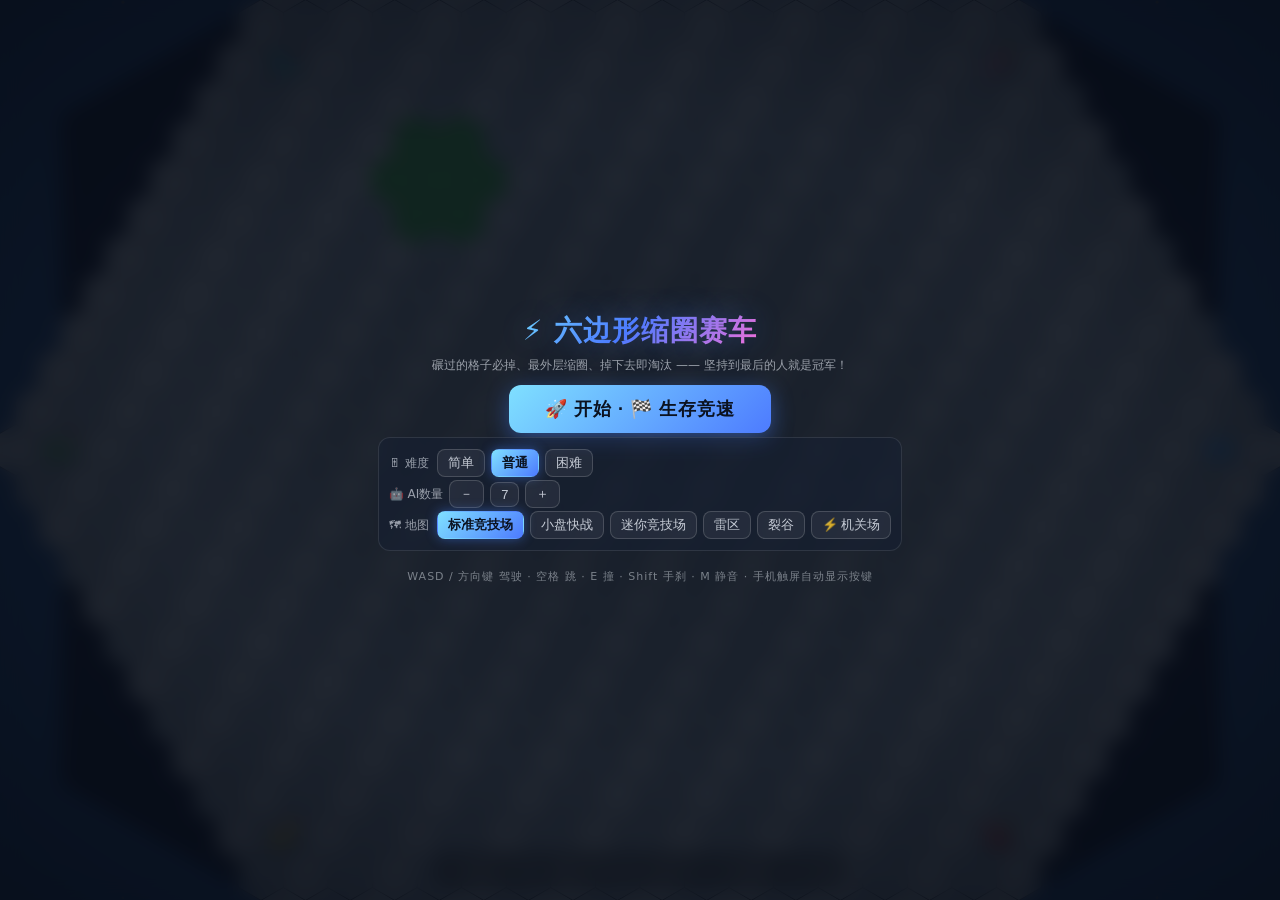
<file: racing/index.html>
<!DOCTYPE html>
<html lang="zh-CN">
<head>
<meta charset="UTF-8">
<meta name="viewport" content="width=device-width, initial-scale=1.0">
<title>六边形缩圈赛车</title>
<style>
  * { box-sizing: border-box; }
  html, body { margin: 0; padding: 0; height: 100%; overflow: hidden; background: #0b1120;
    font-family: "PingFang SC", "Microsoft YaHei", "Hiragino Sans GB", system-ui, sans-serif;
    color: #eef3fb; user-select: none; }
  #game { position: fixed; inset: 0; display: block; }
  /* 渐晕：让视线聚焦中心 */
  .vignette { position: fixed; inset: 0; pointer-events: none; z-index: 5;
    background: radial-gradient(ellipse at center, transparent 52%, rgba(2, 6, 16, 0.55) 100%); }

  .overlay { position: fixed; inset: 0; display: flex; flex-direction: column;
    align-items: center; justify-content: center; text-align: center; pointer-events: none; }

  /* ---- 菜单 ---- */
  #menu { pointer-events: auto; background: rgba(7, 11, 20, 0.85); backdrop-filter: blur(10px); z-index: 20;
    overflow-y: auto; max-height: 100vh; padding: 16px 20px 20px; }
  #menu h1 {
    margin: 0 0 6px; font-size: 28px; letter-spacing: 1px;
    background: linear-gradient(135deg, #6fd3ff, #4d7bff 45%, #ff6fd8);
    -webkit-background-clip: text; background-clip: text; color: transparent;
    text-shadow: 0 0 30px rgba(90, 140, 255, 0.35);
  }
  #menu .tagline { margin: 0 0 10px; font-size: 12px; line-height: 1.6; color: rgba(238, 243, 251, 0.6); }
  .btn {
    pointer-events: auto; cursor: pointer; border: none; border-radius: 12px;
    padding: 12px 36px; font-size: 18px; font-weight: 700; letter-spacing: 1px;
    color: #0b1220; background: linear-gradient(135deg, #7fe0ff, #4d7bff);
    box-shadow: 0 6px 22px rgba(70, 130, 255, 0.45);
    transition: transform 0.15s ease, box-shadow 0.15s ease;
  }
  .btn:hover { transform: translateY(-2px) scale(1.03); box-shadow: 0 10px 32px rgba(70, 130, 255, 0.6); }
  .btn:active { transform: translateY(0) scale(0.98); }
  #menu .keys { margin-top: 10px; font-size: 11px; color: rgba(238, 243, 251, 0.45); letter-spacing: 1px; }

  /* 折叠面板（商店 / 挑战） */
  details.fold { margin: 6px 0; text-align: left; background: rgba(20, 30, 50, 0.5);
    border: 1px solid rgba(255, 255, 255, 0.12); border-radius: 12px; padding: 8px 12px; min-width: 440px; }
  details.fold summary {
    cursor: pointer; font-size: 14px; font-weight: 700; color: #eef3fb;
    padding: 2px 0; user-select: none; list-style: none; display: flex; align-items: center; gap: 8px;
  }
  details.fold summary::-webkit-details-marker { display: none; }
  details.fold summary::before { content: '▸ '; color: #7fd4ff; }
  details.fold[open] summary::before { content: '▾ '; }
  details.fold summary .fold-wallet { margin-left: auto; color: #ffd23e; font-size: 13px; }
  details.fold[open] .fold-body { margin-top: 8px; }
  details.fold .fold-body .shop { margin: 0; min-width: 0; }
  details.fold .fold-body .ch-btn { margin: 0; }

  /* ---- 商店 ---- */
  .shop { margin: 4px 0 22px; background: rgba(20, 30, 50, 0.55); border: 1px solid rgba(255, 255, 255, 0.12);
    border-radius: 14px; padding: 12px 14px; min-width: 420px; }
  .shop-head { font-size: 15px; margin-bottom: 10px; color: rgba(238, 243, 251, 0.85); }
  .shop-head b { color: #ffd23e; font-size: 17px; }
  .shop-grid { display: grid; grid-template-columns: 1fr 1fr; gap: 8px; }
  .up-btn {
    pointer-events: auto; cursor: pointer; text-align: left; color: #eef3fb;
    background: rgba(255, 255, 255, 0.07); border: 1px solid rgba(255, 255, 255, 0.14);
    border-radius: 10px; padding: 8px 10px; font-size: 13px; line-height: 1.5;
    display: flex; flex-direction: column; gap: 2px; transition: background 0.15s, transform 0.1s;
  }
  .up-btn:hover { background: rgba(255, 255, 255, 0.14); transform: translateY(-1px); }
  .up-btn:active { transform: scale(0.97); }
  .up-btn .up-desc { font-size: 11px; color: rgba(238, 243, 251, 0.6); }
  .up-btn .up-lv { font-size: 11px; color: rgba(238, 243, 251, 0.75); }
  .up-btn .up-cost { font-size: 12px; font-weight: 700; color: #ffd23e; }
  .up-btn.maxed { opacity: 0.55; cursor: default; }
  .up-btn.afford { border-color: #ffd23e88; box-shadow: 0 0 12px rgba(255, 210, 62, 0.25); }

  /* ---- 难度 / 地图选项卡 ---- */
  .tabs { margin: 4px 0 8px; background: rgba(20, 30, 50, 0.5); border: 1px solid rgba(255, 255, 255, 0.1);
    border-radius: 12px; padding: 8px 10px; min-width: 440px; }
  .tab-row { display: flex; align-items: center; gap: 6px; margin: 3px 0; flex-wrap: wrap; }
  .tab-label { font-size: 12px; color: rgba(238, 243, 251, 0.6); min-width: 42px; text-align: left; }
  .tab-btn {
    pointer-events: auto; cursor: pointer; border: 1px solid rgba(255, 255, 255, 0.16);
    background: rgba(255, 255, 255, 0.06); color: rgba(238, 243, 251, 0.8);
    border-radius: 8px; padding: 4px 10px; font-size: 13px; transition: all 0.12s;
  }
  .tab-btn:hover { background: rgba(255, 255, 255, 0.14); }
  .tab-btn.sel { background: linear-gradient(135deg, #7fe0ff, #4d7bff); color: #0b1220; font-weight: 700;
    border-color: transparent; box-shadow: 0 0 12px rgba(70, 130, 255, 0.45); }
  .start-row { display: flex; gap: 12px; flex-wrap: wrap; justify-content: center; }
  .btn2 { background: linear-gradient(135deg, #ffb36b, #ff7b3d); box-shadow: 0 8px 30px rgba(255, 123, 61, 0.4); }
  .btn2:hover { box-shadow: 0 12px 40px rgba(255, 123, 61, 0.55); }
  .btnFt { background: linear-gradient(135deg, #8fe88a, #37b45f); box-shadow: 0 8px 30px rgba(55, 180, 95, 0.4); }
  .btnFt:hover { box-shadow: 0 12px 40px rgba(55, 180, 95, 0.55); }
  .btnInf { background: linear-gradient(135deg, #e08cff, #8d4dff); box-shadow: 0 8px 30px rgba(140, 80, 255, 0.4); font-size: 16px; padding: 12px 26px; }
  .btnInf:hover { box-shadow: 0 12px 40px rgba(140, 80, 255, 0.55); }
  .btnLava { background: linear-gradient(135deg, #ff9a3d, #ff3d3d); box-shadow: 0 8px 30px rgba(255, 90, 60, 0.4); font-size: 16px; padding: 12px 26px; }
  .btnLava:hover { box-shadow: 0 12px 40px rgba(255, 90, 60, 0.55); }
  .btnCp { background: linear-gradient(135deg, #5cf0c8, #2fa88a); box-shadow: 0 8px 30px rgba(60, 200, 170, 0.4); font-size: 16px; padding: 12px 26px; }
  .btnCp:hover { box-shadow: 0 12px 40px rgba(60, 200, 170, 0.55); }

  /* ---- 挑战按钮 ---- */
  .ch-btn { line-height: 1.4; padding: 6px 12px; }
  .ch-reward { font-size: 11px; color: #ffd23e; font-weight: 700; }

  /* ---- 地图编辑器 ---- */
  #editor { z-index: 25; background: rgba(7, 11, 20, 0.92); backdrop-filter: blur(10px); display: none; }
  #editor h2 { margin: 0 0 12px; font-size: 26px; }
  #editCanvas { border: 1px solid rgba(255, 255, 255, 0.15); border-radius: 10px; cursor: crosshair; background: #0b1120; }

  /* ---- HUD ---- */
  #hud { position: fixed; left: 16px; top: 16px; z-index: 10; }
  .panel {
    background: rgba(10, 16, 28, 0.72); border: 1px solid rgba(255, 255, 255, 0.12);
    border-radius: 12px; padding: 12px 16px; font-size: 14px; line-height: 1.9;
    backdrop-filter: blur(6px); min-width: 170px;
  }
  .panel .row { display: flex; justify-content: space-between; gap: 14px; }
  .panel .label { color: rgba(238, 243, 251, 0.65); }
  .panel .val { font-weight: 700; }
  .bar { height: 8px; background: rgba(255, 255, 255, 0.14); border-radius: 5px; margin: 6px 0 4px; overflow: hidden; }
  #ringBarFill { height: 100%; width: 100%; border-radius: 5px;
    background: linear-gradient(90deg, #ffd24d, #ff5d5d); transition: width 0.1s linear; }
  .mini {
    pointer-events: auto; cursor: pointer; margin-top: 8px; width: 100%;
    background: rgba(255, 255, 255, 0.1); border: 1px solid rgba(255, 255, 255, 0.18);
    color: #eef3fb; border-radius: 8px; padding: 4px 0; font-size: 13px;
  }
  .mini:hover { background: rgba(255, 255, 255, 0.2); }

  /* ---- 小地图 ---- */
  #minimapWrap { position: fixed; right: 16px; top: 16px; z-index: 10;
    background: rgba(10, 16, 28, 0.7); border: 1px solid rgba(255, 255, 255, 0.12);
    border-radius: 12px; padding: 6px; backdrop-filter: blur(6px); }
  #minimap { display: block; border-radius: 8px; }

  /* ---- 提示 ---- */
  #controlsHint { position: fixed; bottom: 14px; left: 50%; transform: translateX(-50%); z-index: 10;
    font-size: 12px; color: rgba(238, 243, 251, 0.72); background: rgba(0, 0, 0, 0.35);
    padding: 8px 16px; border-radius: 20px; letter-spacing: 1px; }

  /* ---- 横幅 / 倒计时 ---- */
  #banner { position: fixed; top: 14%; left: 0; right: 0; text-align: center; z-index: 12;
    font-size: 32px; font-weight: 800; letter-spacing: 3px; display: none;
    text-shadow: 0 3px 16px rgba(0, 0, 0, 0.65); color: #fff; pointer-events: none; }
  #countdown { position: fixed; inset: 0; display: none; align-items: center; justify-content: center;
    font-size: 130px; font-weight: 900; z-index: 15; pointer-events: none;
    color: #fff; text-shadow: 0 0 46px rgba(90, 170, 255, 0.95); }

  /* ---- 结算 ---- */
  #result { z-index: 30; pointer-events: auto; background: rgba(7, 11, 20, 0.8); backdrop-filter: blur(10px); display: none; }
  #result h2 { margin: 0 0 10px; font-size: 40px; letter-spacing: 2px; }
  #result p { margin: 0 0 16px; font-size: 15px; color: rgba(238, 243, 251, 0.8); }
  #resultEarn { color: #ffd23e !important; font-weight: 700; font-size: 17px !important; }

  /* ---- 观战标签 ---- */
  #spectateLabel { position: fixed; top: 14%; left: 0; right: 0; text-align: center; z-index: 11;
    font-size: 16px; color: rgba(238, 243, 251, 0.85); text-shadow: 0 2px 8px rgba(0, 0, 0, 0.6);
    pointer-events: none; }

  /* ---- 触屏虚拟按键 ---- */
  #touchUI { position: fixed; inset: 0; z-index: 8; pointer-events: none; }
  .touch-left { position: fixed; left: 14px; bottom: 20px; display: flex; gap: 12px; pointer-events: auto; }
  .touch-right { position: fixed; right: 14px; bottom: 20px; display: flex; gap: 12px; align-items: flex-end; pointer-events: auto; }
  .tbtn {
    width: 72px; height: 72px; border-radius: 50%; border: 2px solid rgba(255, 255, 255, 0.45);
    background: rgba(255, 255, 255, 0.18); color: #fff; font-size: 26px; font-weight: 700;
    backdrop-filter: blur(4px); touch-action: none; user-select: none; -webkit-user-select: none;
  }
  .tbtn:active { background: rgba(255, 255, 255, 0.4); }
  .tjump { width: 84px; height: 84px; font-size: 24px; background: rgba(90, 170, 255, 0.4); }
  .tdash { width: 60px; height: 60px; font-size: 18px; background: rgba(255, 140, 60, 0.45); }

  /* ================= 小窗模式 ================= */
  .mini-mode #game {
    position: fixed; inset: auto;
    top: var(--mw-y, 14px); left: var(--mw-x, 14px);
    width: var(--mw-w, 380px); height: var(--mw-h, 254px);
    border: 2px solid rgba(255, 255, 255, 0.28); border-radius: 14px;
    box-shadow: 0 18px 50px rgba(0, 0, 0, 0.65); z-index: 90; cursor: grab;
  }
  .mini-mode #game.dragging { cursor: grabbing; }
  .mini-mode #hud, .mini-mode #minimapWrap, .mini-mode #controlsHint, .mini-mode .vignette { display: none !important; }
  .mini-mode #banner {
    position: fixed; left: var(--mw-x, 14px); width: var(--mw-w, 380px);
    top: calc(var(--mw-y, 14px) + 24px); font-size: 17px; letter-spacing: 1px;
    text-shadow: 0 2px 8px rgba(0, 0, 0, 0.8);
  }
  .mini-mode #countdown {
    position: fixed; left: var(--mw-x, 14px); top: var(--mw-y, 14px);
    width: var(--mw-w, 380px); height: var(--mw-h, 254px);
    font-size: 64px; z-index: 95;
  }
  .mini-mode #spectateLabel {
    position: fixed; left: var(--mw-x, 14px); top: calc(var(--mw-y, 14px) + var(--mw-h, 254px) - 26px);
    width: var(--mw-w, 380px); font-size: 12px;
  }
  .mini-mode #result { padding: 18px; font-size: 13px; }
  .mini-mode #result {
    position: fixed; inset: auto;
    top: var(--mw-y, 14px); left: var(--mw-x, 14px);
    width: var(--mw-w, 380px); height: var(--mw-h, 254px);
    border-radius: 14px;
  }
  .mini-mode #result h2 { font-size: 22px; }
  .mini-mode #result p { font-size: 12px; margin: 0 0 10px; }
  .mini-mode #result .btn { font-size: 14px; padding: 9px 22px; }
  #miniHud {
    position: fixed; display: none; z-index: 96; pointer-events: none;
    top: calc(var(--mw-y, 14px) + 6px); left: calc(var(--mw-x, 14px) + 10px);
    font-size: 11px; color: #fff; background: rgba(0, 0, 0, 0.45);
    border-radius: 8px; padding: 3px 8px; letter-spacing: 0.5px; line-height: 1.5;
  }
  #miniBtns {
    position: fixed; display: none; z-index: 97;
    top: calc(var(--mw-y, 14px) + 4px); right: calc(100vw - var(--mw-x, 14px) - var(--mw-w, 380px) + 6px);
    display: none; gap: 6px;
  }
  #miniBtns button {
    pointer-events: auto; cursor: pointer; border: none; border-radius: 8px;
    background: rgba(255, 255, 255, 0.22); color: #fff; font-size: 13px;
    padding: 3px 9px; backdrop-filter: blur(4px);
  }
  #miniBtns button:hover { background: rgba(255, 255, 255, 0.4); }
  /* 小窗触屏按钮：缩小并收进小窗底部 */
  .mini-mode .touch-left { left: calc(var(--mw-x, 14px) + 6px); bottom: calc(100vh - var(--mw-y, 14px) - var(--mw-h, 254px) + 4px); }
  .mini-mode .touch-right { right: calc(100vw - var(--mw-x, 14px) - var(--mw-w, 380px) + 6px); bottom: calc(100vh - var(--mw-y, 14px) - var(--mw-h, 254px) + 4px); }
  .mini-mode .tbtn { width: 44px; height: 44px; font-size: 16px; }
  .mini-mode .tjump { width: 54px; height: 54px; font-size: 14px; }
  .mini-mode .tdash { width: 38px; height: 38px; font-size: 12px; }
</style>
</head>
<body>
<canvas id="game"></canvas>
<div class="vignette"></div>

<div id="hud" style="display:none">
  <div class="panel">
    <div class="row"><span class="label">🏁 存活</span><span class="val" id="alive">8 / 8</span></div>
    <div class="row" id="ringRow"><span class="label">🛡 当前外圈</span><span class="val" id="ringNum">12</span></div>
    <div class="bar" id="ringBar"><div id="ringBarFill"></div></div>
    <div class="row" id="ringTimeRow"><span class="label">⏱ 下次缩圈</span><span class="val" id="ringTime">10.0s</span></div>
    <div class="row" id="ftRow" style="display:none"><span class="label" id="ftTimer">⏱ 90s</span><span class="val" id="ftMy">0球</span><span class="val" id="ftLead">-</span></div>
    <div class="row"><span class="label">💰 金币</span><span class="val" id="coinCount">0</span></div>
    <div class="row" id="itemRow" style="display:none"><span class="label">🎁 道具</span><span class="val" id="itemVal"></span></div>
    <div class="row" id="objRow" style="display:none"><span class="label" id="objLabel">🎯</span><span class="val" id="objVal"></span></div>
    <div style="display:flex;gap:6px">
      <button class="mini" id="btnMini">🗔 小窗</button>
      <button class="mini" id="btnMute">🔊</button>
    </div>
  </div>
</div>
<div id="spectateLabel" style="display:none">👁</div>

<div id="minimapWrap" style="display:none"><canvas id="minimap" width="150" height="150"></canvas></div>

<div id="controlsHint">WASD / 方向键 驾驶 · 空格 跳跃 · E 冲撞 · Shift 手刹 · M 静音</div>
<div id="banner"></div>
<div id="countdown"></div>
<!-- 小窗模式：迷你 HUD + 控制按钮 -->
<div id="miniHud"></div>
<div id="miniBtns">
  <button id="btnMiniBig">⛶ 大屏</button>
  <button id="btnMiniClose">✕</button>
</div>

<!-- 手机触屏虚拟按键 -->
<div id="touchUI" style="display:none">
  <div class="touch-left">
    <button class="tbtn" id="tl">◀</button>
    <button class="tbtn" id="tr">▶</button>
  </div>
  <div class="touch-right">
    <button class="tbtn tjump" id="tJump">跳</button>
    <button class="tbtn tdash" id="tDash">冲</button>
  </div>
</div>

<div id="menu" class="overlay">
  <h1>⚡ 六边形缩圈赛车</h1>
  <p class="tagline">碾过的格子必掉、最外层缩圈、掉下去即淘汰 —— 坚持到最后的人就是冠军！</p>

  <div class="start-row">
    <button class="btn" id="btnStart">🚀 开始游戏</button>
  </div>

  <!-- 设置：难度 / AI 数量 / 地图 -->
  <div class="tabs">
    <div class="tab-row">
      <span class="tab-label">🎚 难度</span>
      <button class="tab-btn" id="diff-easy">简单</button>
      <button class="tab-btn" id="diff-normal">普通</button>
      <button class="tab-btn" id="diff-hard">困难</button>
    </div>
    <div class="tab-row" id="aiRow">
      <span class="tab-label">🤖 AI数量</span>
      <button class="tab-btn" id="ai-minus">－</button>
      <button class="tab-btn stepper-val" id="aiCountVal">7</button>
      <button class="tab-btn" id="ai-plus">＋</button>
    </div>
    <div class="tab-row" id="mapRow">
      <span class="tab-label">🗺 地图</span>
      <button class="tab-btn" id="map-arena">标准竞技场</button>
      <button class="tab-btn" id="map-small">小盘快战</button>
      <button class="tab-btn" id="map-mini">迷你竞技场</button>
      <button class="tab-btn" id="map-mine">雷区</button>
      <button class="tab-btn" id="map-canyon">裂谷</button>
      <button class="tab-btn" id="map-gadget">⚡ 机关场</button>
    </div>
  </div>

  <div class="keys">WASD / 方向键 驾驶 · 空格 跳 · E 撞 · Shift 手刹 · M 静音 · 手机触屏自动显示按键</div>
</div>

<div id="result" class="overlay">
  <h2 id="resultTitle"></h2>
  <p id="resultSub"></p>
  <p id="resultEarn"></p>
  <button class="btn" id="btnRestart">🔄 再来一局</button>
</div>

<script src="js/grid.js"></script>
<script src="js/car.js"></script>
<script src="js/ai.js"></script>
<script src="js/draw.js"></script>
<script src="js/audio.js"></script>
<script src="js/save.js"></script>
<script src="js/game.js"></script>
</body>
</html>
</file>
<file: jianying-en/style.css>
/* =====================================================================
 * 《剑影江湖》电子版 —— 黑白水墨风样式
 * 浓墨 · 淡墨 · 宣纸 · 留白，纯墨色体系（无彩）
 * ===================================================================== */
:root {
  --ink: #232323;            /* 浓墨（中性灰黑） */
  --ink-2: #444444;          /* 中墨 */
  --ink-3: #6e6e6e;          /* 淡墨 */
  --ink-4: #9a9a9a;          /* 浅淡墨 */
  --paper: #f1f0ec;          /* 宣纸（中性米白） */
  --paper-2: #e8e6df;
  --paper-3: #d4d2c8;
  --white: #f7f6f2;          /* 留白 */
  --green: #6e6e6e;          /* 兼容旧引用：一律墨色 */
  --font-kai: "Kaiti SC", "STKaiti", "KaiTi", "Kai", "FangSong", "STFangsong", "Noto Serif SC", serif;
  --font-song: "Songti SC", "STSong", "SimSun", "Noto Serif SC", serif;
  --font-brush: "Zhi Mang Xing", "Ma Shan Zheng", "Xingkai SC", "STXingkai", "华文行楷", "Kaiti SC", "STKaiti", "KaiTi", "FangSong", "Noto Serif SC", serif;
}

* { box-sizing: border-box; margin: 0; padding: 0; }

html {
  /* 整页转为纯黑白灰：消除宣纸暖色与深色主题反相产生的绿色偏 */
  filter: saturate(0.22) contrast(1.01);
}

html, body { min-height: 100%; }

body {
  font-family: var(--font-song);
  color: var(--ink);
  background:
    radial-gradient(ellipse at 18% -5%, rgba(33, 30, 25, 0.10), transparent 52%),
    radial-gradient(ellipse at 85% 110%, rgba(60, 52, 38, 0.10), transparent 55%),
    linear-gradient(180deg, #f4efdf, #efe6cd 45%, #f2ecd9);
  background-attachment: fixed;
}

/* —— 水墨山水画卷（页面底层）：五重远山 + 留白月 + 飞鸟 + 孤舟渔翁 + 水纹 + 淡晕 —— */
body::before {
  content: "";
  position: fixed;
  left: 0; right: 0; top: -140px; bottom: -140px;
  z-index: -1;
  pointer-events: none;
  transform: translateY(var(--par, 0px));
  background:
    radial-gradient(ellipse at 50% 38%, transparent 55%, rgba(0,0,0,.06) 100%),
    url("data:image/svg+xml;utf8,<svg xmlns='http://www.w3.org/2000/svg' width='1440' height='1000' viewBox='0 0 1440 1000'><path d='M0 470 Q200 330 420 450 T840 400 T1240 455 T1440 420 V920 H0 Z' fill='%23333333' opacity='0.06'/><path d='M0 560 Q260 430 560 540 T1040 505 T1440 545 V920 H0 Z' fill='%23333333' opacity='0.11'/><path d='M0 660 Q320 540 700 630 T1240 610 T1440 645 V920 H0 Z' fill='%23333333' opacity='0.15'/><path d='M0 760 Q380 650 780 730 T1300 715 T1440 740 V920 H0 Z' fill='%23333333' opacity='0.12'/><path d='M0 840 Q420 745 820 820 T1360 808 L1440 822 V920 H0 Z' fill='%23333333' opacity='0.10'/><rect x='0' y='920' width='1440' height='80' fill='%23cbc8bf' opacity='0.45'/><circle cx='1150' cy='150' r='52' fill='%23ffffff' opacity='0.9'/><circle cx='1150' cy='150' r='76' fill='%23ffffff' opacity='0.12'/><path d='M1000 230 q 9 -7 18 0 q -9 5 -18 0' stroke='%23555555' stroke-width='2.5' fill='none' opacity='0.5'/><path d='M1050 250 q 7 -5 14 0 q -7 4 -14 0' stroke='%23555555' stroke-width='2' fill='none' opacity='0.4'/><path d='M960 268 q 6 -4 12 0 q -6 3 -12 0' stroke='%23555555' stroke-width='1.8' fill='none' opacity='0.35'/><path d='M110 952 q 34 -10 66 0 l -8 10 q -25 -6 -50 0 Z' fill='%23333333' opacity='0.55'/><circle cx='145' cy='916' r='5' fill='%23333333' opacity='0.55'/><path d='M145 921 L145 948' stroke='%23333333' stroke-width='3' opacity='0.55'/><path d='M142 922 L190 910' stroke='%23333333' stroke-width='1.5' opacity='0.5'/><path d='M70 972 q 12 -5 24 0 q 12 5 24 0' stroke='%23333333' stroke-width='1.6' fill='none' opacity='0.4'/><path d='M210 985 q 10 -4 20 0 q 10 4 20 0' stroke='%23333333' stroke-width='1.4' fill='none' opacity='0.35'/><path d='M330 990 q 9 -4 18 0 q 9 4 18 0' stroke='%23333333' stroke-width='1.3' fill='none' opacity='0.3'/><g stroke='%234a4a4a' fill='none' opacity='0.5' stroke-linecap='round'><path d='M36 1000 Q30 965 20 945' stroke-width='2'/><path d='M36 1000 Q40 960 52 950' stroke-width='2'/><path d='M56 1000 Q58 950 50 928' stroke-width='2.2'/><path d='M56 1000 Q64 952 74 944' stroke-width='1.8'/><path d='M76 1000 Q80 940 72 916' stroke-width='2'/><path d='M76 1000 Q86 945 96 940' stroke-width='1.8'/><path d='M100 1000 Q106 955 100 932' stroke-width='2'/><path d='M36 1000 Q20 960 8 950' stroke-width='2.4' opacity='0.45'/><path d='M76 1000 Q92 950 108 946' stroke-width='2.2' opacity='0.45'/></g><ellipse cx='20' cy='945' rx='3.5' ry='8' fill='%23333333' opacity='0.5' transform='rotate(18 20 945)'/><ellipse cx='50' cy='950' rx='3' ry='7' fill='%23333333' opacity='0.5' transform='rotate(-14 50 950)'/><ellipse cx='72' cy='916' rx='3.5' ry='8' fill='%23333333' opacity='0.5' transform='rotate(10 72 916)'/><g stroke='%234a4a4a' fill='none' opacity='0.5' stroke-linecap='round'><path d='M1364 1000 Q1358 962 1348 942' stroke-width='2'/><path d='M1364 1000 Q1368 958 1380 948' stroke-width='2'/><path d='M1384 1000 Q1388 948 1380 926' stroke-width='2.2'/><path d='M1384 1000 Q1392 952 1402 944' stroke-width='1.8'/><path d='M1402 1000 Q1408 942 1400 920' stroke-width='2'/><path d='M1402 1000 Q1412 950 1420 946' stroke-width='1.8'/><path d='M1364 1000 Q1350 962 1340 952' stroke-width='2.3' opacity='0.45'/><path d='M1402 1000 Q1416 950 1432 946' stroke-width='2.2' opacity='0.45'/></g><ellipse cx='1348' cy='942' rx='3.5' ry='8' fill='%23333333' opacity='0.5' transform='rotate(16 1348 942)'/><ellipse cx='1380' cy='926' rx='3.5' ry='8' fill='%23333333' opacity='0.5' transform='rotate(-12 1380 926)'/><ellipse cx='1400' cy='920' rx='3' ry='7' fill='%23333333' opacity='0.5' transform='rotate(8 1400 920)'/></svg>") no-repeat center bottom / cover;
}

/* —— 宣纸纸纹 —— */
body::after {
  content: "";
  position: fixed;
  inset: 0;
  z-index: -1;
  pointer-events: none;
  opacity: 0.05;
  background: url("data:image/svg+xml;utf8,<svg xmlns='http://www.w3.org/2000/svg' width='240' height='240'><filter id='p'><feTurbulence type='fractalNoise' baseFrequency='0.85' numOctaves='2' stitchTiles='stitch'/><feColorMatrix type='saturate' values='0'/></filter><rect width='240' height='240' filter='url(%23p)'/></svg>");
}

#app {
  position: relative;
  z-index: 1;
  max-width: 1200px;
  margin: 0 auto;
  padding: 12px 14px 40px;
}

.hidden { display: none !important; }

/* ---------------- 通用按钮 ---------------- */
.btn {
  font-family: var(--font-kai);
  font-size: 15px;
  letter-spacing: 1px;
  padding: 8px 18px;
  border: 1px solid var(--ink-2);
  border-radius: 7px;
  background: linear-gradient(180deg, #f7f1e0, #eadfbe);
  color: var(--ink);
  cursor: pointer;
  transition: all .18s;
  box-shadow: 0 1px 3px rgba(33,30,25,.18);
}
.btn:hover:not(:disabled) {
  background: radial-gradient(circle at 35% 25%, rgba(33,30,25,.10), transparent 70%), linear-gradient(180deg, #f7f1e0, #e2d4aa);
  border-color: var(--ink);
  transform: translateY(-1px);
}
.btn:disabled { opacity: .42; cursor: not-allowed; }
.btn-primary {
  background: linear-gradient(180deg, #3a352c, #171410);
  color: var(--white);
  border: 1px solid #0d0b08;
  font-size: 17px;
  letter-spacing: 6px;
  font-weight: 700;
  box-shadow: inset 0 0 0 1px rgba(246, 241, 227, .28), 0 2px 7px rgba(33,30,25,.35);
}
.btn-primary:hover:not(:disabled) { background: linear-gradient(180deg, #4a443a, #211e19); }
.btn.big { padding: 12px 38px; font-size: 19px; letter-spacing: 8px; }
.btn.small { padding: 4px 12px; font-size: 13px; letter-spacing: 0; }
.btn.gold { background: linear-gradient(180deg, #57524a, #35302a); color: #fff; border-color: #221e19; }

/* ---------------- 设置界面 ---------------- */
.setup-wrap { max-width: 980px; margin: 0 auto; padding: 30px 10px 40px; }
.game-title { text-align: center; margin-bottom: 30px; position: relative; }
.game-title h1 {
  display: inline-block;
  font-family: var(--font-brush);
  font-size: 64px;
  font-weight: 400;
  font-weight: 900;
  letter-spacing: 20px;
  color: var(--ink);
  text-shadow: 1px 2px 0 rgba(33,30,25,.14);
  margin-bottom: 6px;
  position: relative;
  padding-bottom: 18px;
}
/* 标题下的笔触 */
.game-title h1::after {
  content: "";
  position: absolute;
  left: 50%; bottom: 0;
  transform: translateX(-50%);
  width: 74%;
  height: 16px;
  background: url("data:image/svg+xml;utf8,<svg xmlns='http://www.w3.org/2000/svg' width='300' height='16' viewBox='0 0 300 16'><path d='M6 9 Q 80 4 150 8 T 294 7' stroke='%23211e19' stroke-width='6' fill='none' stroke-linecap='round' opacity='0.6'/></svg>") no-repeat center / 100% 100%;
}
/* 标题旁墨色印章 */
.game-title h1::before {
  content: "JIANGHU";
  position: absolute;
  right: -34px; top: -10px;
  font-family: var(--font-kai), sans-serif;
  font-size: 9px;
  letter-spacing: 1px;
  font-weight: 700;
  color: var(--white);
  background: linear-gradient(180deg, #3a352c, #191613);
  padding: 6px 5px 5px;
  border-radius: 5px;
  box-shadow: inset 0 0 0 1px rgba(246, 241, 227, .5), 0 2px 5px rgba(33,30,25,.35);
  transform: rotate(-6deg);
}
.game-title .subtitle {
  font-family: var(--font-kai);
  color: var(--ink-3);
  margin-top: 10px;
  font-size: 14.5px;
  letter-spacing: 3px;
}

.setup-columns { display: flex; gap: 18px; flex-wrap: wrap; }
.setup-col {
  flex: 1 1 340px;
  background: linear-gradient(180deg, rgba(245,238,218,.92), rgba(233,222,193,.94));
  border: 1px solid var(--paper-3);
  border-radius: 10px;
  padding: 16px 14px;
  box-shadow: 0 2px 8px rgba(33,30,25,.12);
  position: relative;
}
.setup-col h2 {
  font-family: var(--font-kai);
  font-size: 19px;
  letter-spacing: 3px;
  margin-bottom: 12px;
  color: var(--ink);
  padding-bottom: 8px;
  position: relative;
}
.setup-col h2::after {
  content: "";
  position: absolute;
  left: 0; bottom: 0;
  width: 96px; height: 8px;
  background: url("data:image/svg+xml;utf8,<svg xmlns='http://www.w3.org/2000/svg' width='120' height='8' viewBox='0 0 120 8'><path d='M3 5 Q 35 2 60 4 T 117 4' stroke='%2333312b' stroke-width='3.5' fill='none' stroke-linecap='round' opacity='0.75'/></svg>") no-repeat left center / 100% 100%;
}

.hero-pick { display: grid; grid-template-columns: 1fr 1fr; gap: 9px; }
.hero-card {
  border: 1px solid var(--paper-3);
  border-radius: 9px;
  padding: 9px 11px;
  background: linear-gradient(180deg, #faf4e3, #f0e4c6);
  cursor: pointer;
  transition: all .18s;
  text-align: left;
  box-shadow: 0 1px 3px rgba(33,30,25,.12);
  position: relative;
  overflow: hidden;
}
.hero-card::before {
  content: "";
  position: absolute;
  top: 0; left: 0; bottom: 0;
  width: 4px;
  background: linear-gradient(180deg, rgba(33,30,25,.30), rgba(33,30,25,.05));
}
.hero-card:hover { border-color: var(--ink-2); transform: translateY(-2px); box-shadow: 0 4px 10px rgba(33,30,25,.16); }
.hero-card.selected {
  border-color: var(--ink);
  background: linear-gradient(180deg, #f4ead0, #ecdcb6);
  box-shadow: 0 0 0 2px rgba(33,30,25,.28), 0 4px 10px rgba(33,30,25,.14);
}
.hero-card.selected::before { background: linear-gradient(180deg, var(--ink), var(--ink-2)); }
.hero-card .hc-name { font-family: var(--font-kai); font-size: 18px; font-weight: 700; letter-spacing: 1px; color: var(--ink); }
.hero-card .hc-title { font-size: 12px; color: var(--ink-3); margin-left: 6px; }
.hero-card .hc-style { font-size: 12px; color: var(--ink-4); margin-top: 4px; line-height: 1.5; }

.setup-opts {
  margin-top: 18px;
  background: linear-gradient(180deg, rgba(245,238,218,.92), rgba(233,222,193,.94));
  border: 1px solid var(--paper-3);
  border-radius: 10px;
  padding: 16px 14px;
  box-shadow: 0 2px 8px rgba(33,30,25,.12);
}
.setup-opts h2 {
  font-family: var(--font-kai);
  font-size: 19px;
  letter-spacing: 3px;
  color: var(--ink);
  margin-bottom: 10px;
  padding-bottom: 8px;
  position: relative;
}
.setup-opts h2::after {
  content: "";
  position: absolute;
  left: 0; bottom: 0;
  width: 96px; height: 8px;
  background: url("data:image/svg+xml;utf8,<svg xmlns='http://www.w3.org/2000/svg' width='120' height='8' viewBox='0 0 120 8'><path d='M3 5 Q 35 2 60 4 T 117 4' stroke='%2333312b' stroke-width='3.5' fill='none' stroke-linecap='round' opacity='0.75'/></svg>") no-repeat left center / 100% 100%;
}
.opt { display: block; padding: 6px 0; cursor: pointer; font-size: 15px; }
.opt input { margin-right: 8px; transform: scale(1.15); accent-color: var(--ink); }

.scene-picker { margin-top: 10px; }
.scene-picker h3 { font-size: 15px; margin-bottom: 6px; color: var(--ink-3); font-family: var(--font-kai); letter-spacing: 1px; }
.scene-list { display: grid; grid-template-columns: repeat(auto-fill, minmax(280px, 1fr)); gap: 9px; }
.scene-card {
  border: 1px solid var(--paper-3);
  border-radius: 9px;
  padding: 9px 11px;
  background: linear-gradient(180deg, #faf4e3, #f0e4c6);
  cursor: pointer;
  transition: all .18s;
  box-shadow: 0 1px 3px rgba(33,30,25,.12);
}
.scene-card:hover { border-color: var(--ink-2); transform: translateY(-1px); }
.scene-card.selected {
  border-color: var(--ink);
  box-shadow: 0 0 0 2px rgba(33,30,25,.25);
  background: #f3e8cb;
}
.scene-card .sc-name { font-family: var(--font-kai); font-weight: 700; font-size: 16px; letter-spacing: 1px; }
.scene-card .sc-desc { font-size: 12.5px; color: var(--ink-4); margin-top: 3px; line-height: 1.55; }
.scene-card .sc-random { color: var(--ink-3); }

#btn-start { display: block; margin: 26px auto 0; }

.rules-note {
  margin-top: 22px;
  background: linear-gradient(180deg, rgba(245,238,218,.92), rgba(233,222,193,.94));
  border: 1px solid var(--paper-3);
  border-radius: 10px;
  padding: 12px 16px;
  box-shadow: 0 2px 8px rgba(33,30,25,.12);
}
.rules-note summary { cursor: pointer; font-family: var(--font-kai); font-weight: 700; color: var(--ink); letter-spacing: 2px; font-size: 16px; }
.rules-body { margin-top: 10px; font-size: 14px; line-height: 1.9; color: var(--ink-3); }
.rules-body b { color: var(--ink); }

/* ---------------- 选牌/援护界面 ---------------- */
.draft-wrap { max-width: 860px; margin: 30px auto; text-align: center; }
.draft-wrap h1 {
  font-family: var(--font-brush);
  color: var(--ink);
  letter-spacing: 8px;
  font-size: 36px;
  font-weight: 400;
  display: inline-block;
  position: relative;
  padding-bottom: 12px;
}
.draft-wrap h1::after {
  content: "";
  position: absolute;
  left: 50%; bottom: 0;
  transform: translateX(-50%);
  width: 60%; height: 10px;
  background: url("data:image/svg+xml;utf8,<svg xmlns='http://www.w3.org/2000/svg' width='200' height='10' viewBox='0 0 200 10'><path d='M4 6 Q 55 3 100 5 T 196 5' stroke='%23211e19' stroke-width='4.5' fill='none' stroke-linecap='round' opacity='0.6'/></svg>") no-repeat center / 100% 100%;
}
.draft-wrap .subtitle { font-family: var(--font-kai); color: var(--ink-3); margin: 10px 0 20px; letter-spacing: 2px; }
.draft-faceup { display: flex; justify-content: center; gap: 16px; flex-wrap: wrap; margin: 20px 0; }
.draft-status { font-family: var(--font-kai); font-size: 18px; font-weight: 700; letter-spacing: 2px; color: var(--ink); margin: 10px 0; }
.draft-picks { font-size: 14px; color: var(--ink-3); }

.yuanhu-stage { margin: 16px auto; max-width: 640px; }
.yuanhu-cards { display: flex; justify-content: center; gap: 14px; flex-wrap: wrap; margin: 14px 0; }
.yuanhu-hint { font-family: var(--font-kai); font-size: 18px; color: var(--ink); font-weight: 700; letter-spacing: 2px; margin: 10px 0; }
.pass-notice { font-size: 15px; color: var(--ink-3); margin: 8px 0; }

/* ---------------- 卡牌样式 ---------------- */
.card {
  width: 132px;
  min-height: 168px;
  border: 1px solid var(--ink-2);
  border-radius: 9px;
  background: linear-gradient(180deg, #fcf6e6, #efe3c4);
  padding: 8px 9px 7px;
  display: flex;
  flex-direction: column;
  gap: 3px;
  position: relative;
  box-shadow: 0 2px 5px rgba(33, 30, 25, .18);
  cursor: pointer;
  transition: transform .18s, box-shadow .18s, opacity .18s;
  text-align: left;
  font-size: 13px;
  overflow: hidden;
}
.card::after {   /* 卡面右上淡墨晕染 */
  content: "";
  position: absolute;
  top: 0; right: 0;
  width: 68px; height: 68px;
  border-radius: 0 9px 0 0;
  background: radial-gradient(circle at 100% 0%, rgba(33,30,25,.10), transparent 72%);
  pointer-events: none;
}
.card:hover {
  transform: translateY(-3px);
  box-shadow: 0 6px 14px rgba(33, 30, 25, .26);
  background: radial-gradient(circle at 30% 20%, rgba(33,30,25,.05), transparent 65%), linear-gradient(180deg, #fcf6e6, #efe3c4);
}
.card.ultimate {
  border-width: 2px;
  border-color: var(--ink);
  background: linear-gradient(180deg, #efe8d2, #ddcfa9);
}
.card.ultimate::after { background: radial-gradient(circle at 100% 0%, rgba(33,30,25,.16), transparent 72%); }
.card.public-card {
  border-color: var(--ink-3);
  background: linear-gradient(180deg, #f5f1e0, #e6dbb8);
}
.card .c-name { font-family: var(--font-kai); font-weight: 700; font-size: 15.5px; letter-spacing: 1px; color: var(--ink); }
.card .c-ult {
  position: static;
  align-self: flex-start;
  display: inline-block;
  background: linear-gradient(180deg, #3a352c, #171410);
  color: var(--white);
  font-family: var(--font-kai);
  font-size: 11.5px;
  padding: 2px 8px;
  border-radius: 4px;
  letter-spacing: 2px;
  margin-bottom: 1px;
  box-shadow: inset 0 0 0 1px rgba(246, 241, 227, .5);
}
.card .c-meta { display: flex; justify-content: space-between; font-size: 12.5px; color: var(--ink-3); }
.card .c-meta b { color: var(--ink); font-family: var(--font-kai); font-size: 13.5px; }
.card .c-desc { font-size: 11.5px; line-height: 1.45; color: var(--ink-3); flex: 1; }
.card .c-cost { position: absolute; top: 6px; right: 8px; font-size: 12px; color: var(--ink-3); font-weight: 700; }
.card .c-cost b { color: var(--ink); }
.card.dim { opacity: .45; cursor: not-allowed; }
.card.dim:hover { transform: none; box-shadow: 0 2px 5px rgba(33,30,25,.18); }
.card.selected {
  outline: none;
  box-shadow: 0 0 0 2px var(--ink), 0 6px 14px rgba(33,30,25,.25);
  transform: translateY(-4px);
  animation: cardPop .28s ease;
}
@keyframes cardPop {
  0% { transform: scale(.9) translateY(-2px); }
  55% { transform: scale(1.07) translateY(-5px); }
  100% { transform: scale(1) translateY(-4px); }
}
.card.picked { opacity: .35; cursor: default; }
.card.back {
  border: 1px solid var(--ink-2);
  background:
    radial-gradient(circle at 28% 16%, rgba(33,30,25,.07), transparent 55%),
    linear-gradient(180deg, #efe7cf, #e2d4b0);
  cursor: default;
  display: flex;
  align-items: center;
  justify-content: center;
}
.card.back::before {   /* 内层墨线框 */
  content: "";
  position: absolute;
  inset: 5px;
  border: 1px solid rgba(33, 30, 25, .55);
  border-radius: 5px;
  pointer-events: none;
}
.card.back::after {   /* 中央墨色圆印 */
  content: "";
  position: absolute;
  top: 50%; left: 50%;
  width: 64px; height: 64px;
  transform: translate(-50%, -50%);
  border-radius: 50%;
  background: radial-gradient(circle at 36% 30%, #57524a, #1d1a15 78%);
  box-shadow: inset 0 0 0 2px rgba(246, 241, 227, .28), 0 1px 3px rgba(33,30,25,.35);
  pointer-events: none;
}
.card.back:hover { transform: none; box-shadow: 0 2px 5px rgba(33,30,25,.18); }
.card.back .back-mark {
  position: relative;
  z-index: 1;
  color: var(--paper);
  font-family: var(--font-kai);
  font-size: 28px;
  font-weight: 700;
  letter-spacing: 0;
  text-align: center;
  text-shadow: 0 1px 2px rgba(0,0,0,.55);
}

/* 出牌区的小型盖牌标记 */
.mini-back {
  display: inline-flex;
  align-items: center;
  justify-content: center;
  flex: none;
  width: 26px;
  height: 34px;
  border: 1px solid var(--ink-2);
  border-radius: 4px;
  background:
    radial-gradient(circle at 30% 20%, rgba(33,30,25,.14), transparent 55%),
    repeating-linear-gradient(45deg, #29251f 0 5px, #3a342b 5px 10px);
  color: #d4c8a6;
  font-family: var(--font-kai);
  font-size: 13px;
  box-shadow: 0 1px 2px rgba(33,30,25,.28);
}

/* ---------------- 翻牌特效（亮牌 3D 翻转） ---------------- */
.flip-wrap {
  perspective: 900px;
  width: 88px;
  height: 110px;
  flex: none;
}
.flip-inner {
  position: relative;
  width: 100%;
  height: 100%;
  transform-style: preserve-3d;
}
.flip-inner.flipped { transform: rotateY(180deg); }
.flip-inner.flip-anim { animation: cardFlip .62s cubic-bezier(.35, .05, .25, 1) both; }
@keyframes cardFlip {
  from { transform: rotateY(0deg); }
  to { transform: rotateY(180deg); }
}
.flip-face {
  position: absolute;
  inset: 0;
  backface-visibility: hidden;
  -webkit-backface-visibility: hidden;
  border-radius: 7px;
  overflow: hidden;
}
.flip-front {
  background: linear-gradient(180deg, #efe7cf, #e2d4b0);
  border: 1px solid var(--ink-2);
  display: flex;
  align-items: center;
  justify-content: center;
  box-shadow: 0 1px 3px rgba(33,30,25,.2);
}
.flip-front::before {   /* 内层墨线框 */
  content: "";
  position: absolute;
  inset: 4px;
  border: 1px solid rgba(33, 30, 25, .5);
  border-radius: 4px;
  pointer-events: none;
}
.flip-front::after {    /* 中央墨色圆印 */
  content: "";
  position: absolute;
  width: 46px; height: 46px;
  border-radius: 50%;
  background: radial-gradient(circle at 36% 30%, #57524a, #1d1a15 78%);
  box-shadow: inset 0 0 0 2px rgba(246, 241, 227, .28);
  pointer-events: none;
}
.flip-front .flip-mark {
  position: relative;
  z-index: 1;
  color: var(--paper);
  font-family: var(--font-kai);
  font-size: 21px;
  font-weight: 700;
  text-shadow: 0 1px 2px rgba(0,0,0,.55);
}
.flip-back {
  transform: rotateY(180deg);
  border: 1px solid var(--ink-2);
  background: linear-gradient(180deg, #fcf6e6, #efe3c4);
  box-shadow: 0 1px 3px rgba(33,30,25,.2);
}

/* 翻出的迷你牌面 */
.reveal-card {
  height: 100%;
  display: flex;
  flex-direction: column;
  padding: 6px 8px 5px;
  gap: 2px;
}
.reveal-card.ult { background: linear-gradient(180deg, #efe8d2, #ddcfa9); border-color: var(--ink); }
.reveal-card .rc-name {
  font-family: var(--font-kai);
  font-weight: 700;
  font-size: 14px;
  letter-spacing: 1px;
  color: var(--ink);
  display: flex;
  align-items: center;
  gap: 5px;
  flex-wrap: wrap;
}
.reveal-card .rc-seal {
  font-style: normal;
  font-size: 10px;
  color: var(--white);
  background: linear-gradient(180deg, #3a352c, #171410);
  padding: 1px 6px;
  border-radius: 3px;
  letter-spacing: 1px;
  box-shadow: inset 0 0 0 1px rgba(246, 241, 227, .5);
}
.reveal-card .rc-seal.pub { background: linear-gradient(180deg, #6b6559, #3c3831); }
.reveal-card .rc-meta { font-size: 11px; color: var(--ink-3); margin-top: 2px; }
.reveal-card .rc-desc {
  font-size: 10.5px;
  line-height: 1.45;
  color: var(--ink-3);
  flex: 1;
  overflow: hidden;
}
.card .c-range { font-size: 12px; color: var(--ink-3); }
.card .c-weapon { position: absolute; bottom: 6px; right: 8px; font-size: 15px; opacity: .8; }

/* ---------------- 对局界面 ---------------- */
.game-header {
  display: flex;
  align-items: center;
  justify-content: space-between;
  gap: 10px;
  padding: 9px 14px;
  background: linear-gradient(180deg, #211e19, #100e0b);
  color: var(--paper);
  border-radius: 10px 10px 0 0;
  border-bottom: 3px solid var(--ink-3);
  position: relative;
}
.game-header::after {   /* 顶部隐约远山 */
  content: "";
  position: absolute;
  inset: 0;
  pointer-events: none;
  background: url("data:image/svg+xml;utf8,<svg xmlns='http://www.w3.org/2000/svg' width='800' height='60' viewBox='0 0 800 60'><path d='M0 60 Q 120 20 260 50 T 540 36 T 800 52 L 800 60 Z' fill='%23ffffff' opacity='0.04'/></svg>") no-repeat right top;
}
.game-header .brand {
  font-family: var(--font-kai);
  font-weight: 700;
  letter-spacing: 6px;
  font-size: 18px;
  color: #dcd3b8;
  position: relative;
  padding-left: 6px;
}
.game-header .brand::before {   /* 墨色小印 */
  content: "剑";
  display: inline-block;
  margin-right: 8px;
  font-family: var(--font-kai);
  font-size: 13px;
  color: var(--white);
  background: linear-gradient(180deg, #3a352c, #171410);
  padding: 2px 6px;
  border-radius: 4px;
  box-shadow: inset 0 0 0 1px rgba(246,241,227,.5);
  transform: rotate(-6deg);
}
.g-scene { font-size: 12px; color: var(--paper-2); margin-left: 10px; opacity: .85; }
.phase-banner {
  font-family: var(--font-kai);
  font-size: 16px;
  letter-spacing: 4px;
  font-weight: 700;
  color: #e8dfc4;
  text-align: center;
  text-shadow: 0 1px 2px rgba(0,0,0,.6);
}
.phase-banner.banner-anim { animation: bannerIn .5s ease both; }
@keyframes bannerIn {
  from { opacity: 0; transform: translateY(7px); letter-spacing: 12px; }
  to { opacity: 1; transform: none; letter-spacing: 4px; }
}
.g-turn { font-size: 13px; color: var(--paper-2); margin-right: 8px; opacity: .85; }
#btn-quit { background: transparent; color: var(--paper-2); border-color: #78705f; box-shadow: none; }
#btn-quit:hover { background: rgba(255,255,255,.08); }

.dist-track {
  position: relative;
  display: flex;
  background: linear-gradient(180deg, #efe4c8, #e3d2ae);
  border: 1px solid var(--paper-3);
  border-top: none;
  border-radius: 0 0 9px 9px;
  overflow: hidden;
  box-shadow: 0 2px 5px rgba(33,30,25,.10);
}
.dist-cell {
  flex: 1;
  text-align: center;
  padding: 9px 2px;
  font-family: var(--font-kai);
  font-size: 13.5px;
  letter-spacing: 1px;
  color: var(--ink-3);
  border-right: 1px solid rgba(33,30,25,.14);
  position: relative;
  transition: all .25s;
}
.dist-cell:last-child { border-right: none; }
.dist-cell .d-num { font-size: 11px; opacity: .7; }
.dist-cell.active {
  background: linear-gradient(180deg, #3a352c, #171410);
  color: var(--white);
  font-weight: 700;
  box-shadow: inset 0 0 0 2px rgba(246,241,227,.4);
}
.dist-cell.active .d-num { color: #e8dfc4; }
.dist-marker {
  position: absolute;
  bottom: 4px;
  width: 12px;
  height: 12px;
  transform: translateX(-50%);
  border-radius: 50%;
  background: radial-gradient(circle at 35% 30%, #57524a, #171410);
  box-shadow: 0 0 0 2px rgba(246, 241, 227, .85), 0 1px 3px rgba(33,30,25,.35);
  transition: left .55s cubic-bezier(.3, .1, .3, 1);
  pointer-events: none;
  z-index: 2;
}

#board.screen-shake { animation: screenShake .54s ease; }
@keyframes screenShake {
  0%, 100% { transform: none; }
  15% { transform: translateX(-7px); }
  35% { transform: translateX(6px); }
  55% { transform: translateX(-4px); }
  75% { transform: translateX(3px); }
}

.board {
  display: grid;
  grid-template-columns: minmax(290px, 1fr) minmax(260px, 380px) minmax(290px, 1fr);
  gap: 12px;
  margin-top: 12px;
  align-items: start;
}
@media (max-width: 900px) {
  .board { grid-template-columns: 1fr; }
  #log-panel { order: 3; max-height: 260px; }
}

.player-panel {
  background: linear-gradient(180deg, rgba(245,237,214,.95), rgba(230,217,188,.95));
  border: 1px solid var(--paper-3);
  border-radius: 10px;
  padding: 11px 12px;
  box-shadow: 0 2px 8px rgba(33,30,25,.12);
  position: relative;
  overflow: hidden;
}
.player-panel::after {   /* 角落淡墨飞白 */
  content: "";
  position: absolute;
  right: -18px; bottom: -18px;
  width: 110px; height: 110px;
  pointer-events: none;
  background: url("data:image/svg+xml;utf8,<svg xmlns='http://www.w3.org/2000/svg' width='110' height='110' viewBox='0 0 110 110'><path d='M55 10 C 76 30 92 52 84 84 C 64 94 44 90 34 72 C 24 52 36 30 55 10 Z' fill='%2333312b' opacity='0.06'/><circle cx='82' cy='58' r='5' fill='%2333312b' opacity='0.07'/><circle cx='24' cy='38' r='3' fill='%2333312b' opacity='0.06'/></svg>") no-repeat;
}
.player-panel.hit { animation: panelHit .5s ease; }
.player-panel.hit .hp-fill { animation: hpFlash .5s ease; }
@keyframes panelHit {
  0%, 100% { transform: translateX(0); }
  20% { transform: translateX(-4px); }
  40% { transform: translateX(4px); }
  60% { transform: translateX(-3px); }
  80% { transform: translateX(3px); }
}
@keyframes hpFlash {
  0%, 100% { filter: none; }
  30% { filter: brightness(1.9); }
}

.pp-head { display: flex; align-items: center; justify-content: space-between; margin-bottom: 7px; }
.pp-head .pp-name { font-family: var(--font-kai); font-size: 18px; font-weight: 700; letter-spacing: 1px; }
.pp-head .pp-title { font-size: 12px; color: var(--ink-3); margin-left: 6px; }
.pp-head .pp-tag { font-size: 12px; color: var(--ink-3); }

.hp-row { display: flex; align-items: center; gap: 8px; margin: 6px 0; }
.hp-label { font-family: var(--font-kai); font-size: 13px; width: 42px; color: var(--ink-3); letter-spacing: 1px; }
.hp-bar {
  flex: 1; height: 17px;
  background: linear-gradient(180deg, #d6c8a4, #c8b78d);
  border: 1px solid #a89e88;
  border-radius: 9px;
  overflow: hidden;
  position: relative;
  box-shadow: inset 0 1px 3px rgba(33,30,25,.25);
}
.hp-fill { height: 100%; background: linear-gradient(180deg, #4a443a, #211e19); transition: width .45s ease; }
.hp-fill.low { background: linear-gradient(180deg, #6a6254, #2b2620); }
.hp-text {
  position: absolute; inset: 0;
  text-align: center; font-size: 12px; line-height: 17px;
  color: var(--white);
  font-family: var(--font-kai);
  text-shadow: 0 1px 2px rgba(0,0,0,.65);
}

.qi-row { display: flex; align-items: center; gap: 8px; margin: 6px 0; }
.qi-pips { display: flex; gap: 5px; }
.qi-pip { width: 15px; height: 15px; border-radius: 50%; background: #d3c4a2; border: 1px solid #a89e88; box-shadow: inset 0 1px 2px rgba(33,30,25,.2); }
.qi-pip.on { background: radial-gradient(circle at 35% 28%, #57524a, #26221c); border-color: #1d1a15; }

.status-row { display: flex; flex-wrap: wrap; gap: 5px; margin: 7px 0; min-height: 22px; }
.badge {
  font-family: var(--font-kai);
  font-size: 12px;
  letter-spacing: 1.5px;
  padding: 2px 10px;
  border-radius: 4px;
  color: var(--white);
  background: linear-gradient(180deg, #464138, #242019);
  box-shadow: inset 0 0 0 1px rgba(246, 241, 227, .38), 0 1px 2px rgba(33,30,25,.25);
}
.badge.poise { background: linear-gradient(180deg, #5a554b, #2e2a23); }
.badge.inner { background: linear-gradient(180deg, #3a352c, #14110d); }
.badge.poison { background: linear-gradient(180deg, #6b6559, #3c3831); }
.badge.taiji { background: linear-gradient(180deg, #514c43, #27231d); }
.badge.slow { background: linear-gradient(180deg, #5f5a50, #33302a); }
.badge.qisurge { background: linear-gradient(180deg, #4c473e, #221f1a); }
.badge.immune { background: linear-gradient(180deg, #6e675c, #464138); }
.badge.shield { background: linear-gradient(180deg, #57524a, #2b2721); }
.badge.yuanhu { background: linear-gradient(180deg, #3a352c, #171410); }
.badge.used { background: linear-gradient(180deg, #9a9488, #7a746a); }

.pp-sub { display: flex; gap: 12px; font-size: 12.5px; color: var(--ink-3); margin: 7px 0; }
.pp-sub b { color: var(--ink); font-family: var(--font-kai); font-size: 13px; }

.play-token {
  min-height: 46px;
  border: 1px dashed var(--ink-3);
  border-radius: 8px;
  margin: 7px 0;
  padding: 6px 9px;
  display: flex;
  align-items: center;
  gap: 10px;
  font-size: 13px;
  background: rgba(250, 244, 228, .6);
}
.play-token .token-side {
  display: flex;
  flex-direction: column;
  gap: 2px;
  min-width: 0;
}
.play-token .token-name { font-family: var(--font-kai); font-weight: 700; font-size: 14.5px; }
.play-token .token-note { color: var(--ink-3); font-size: 12px; }
.play-token.revealed { border-style: solid; border-color: var(--ink); background: linear-gradient(180deg, #efe6cd, #e0d0aa); }

.hand { display: flex; flex-wrap: wrap; gap: 8px; margin-top: 9px; }
.hand-label { font-family: var(--font-kai); font-size: 13px; color: var(--ink-3); margin-top: 9px; letter-spacing: 1px; }
.hand .card { width: 124px; min-height: 164px; font-size: 12px; }
.hand .card .c-name { font-size: 14px; }
.hand .card .c-desc {
  display: block;
  font-size: 10.5px;
  line-height: 1.45;
  padding-right: 14px;      /* 避开右下角武器图标 */
  margin-bottom: 2px;
  overflow: hidden;
}
.hand .card .c-weapon { bottom: 4px; right: 6px; font-size: 13px; }

.float-num {
  position: absolute;
  top: 44px;
  left: 50%;
  font-family: var(--font-kai);
  font-size: 30px;
  font-weight: 900;
  pointer-events: none;
  z-index: 4;
  animation: floatUp 1.1s ease-out both;
}
.float-num.dmg {
  color: var(--ink);
  text-shadow: 0 0 7px rgba(246, 241, 227, .95), 0 2px 3px rgba(0,0,0,.3);
}
.float-num.poison {
  color: var(--ink-3);
  font-size: 26px;
  text-shadow: 0 0 6px rgba(246, 241, 227, .95);
}
.float-num.heal {
  color: var(--white);
  font-size: 26px;
  text-shadow: 0 0 9px rgba(33, 30, 25, .9), 0 1px 2px rgba(0,0,0,.4);
}
@keyframes floatUp {
  0% { opacity: 0; transform: translate(-50%, 10px) scale(.65); }
  18% { opacity: 1; transform: translate(-50%, 0) scale(1.18); }
  100% { opacity: 0; transform: translate(-50%, -52px) scale(1); }
}

.play-token .token-effect {
  display: block;
  flex-basis: 100%;
  font-size: 12px;
  color: var(--ink-3);
  line-height: 1.5;
  margin-top: 1px;
}
.play-token.revealed .token-effect { color: var(--ink-2); }

/* 日志 */
.log-panel {
  background: linear-gradient(180deg, #f7f0dd, #f1e6cb);
  border: 1px solid var(--paper-3);
  border-radius: 10px;
  display: flex;
  flex-direction: column;
  max-height: 560px;
  box-shadow: 0 2px 8px rgba(33,30,25,.12);
  overflow: hidden;
}
.log-head {
  padding: 8px 14px;
  font-family: var(--font-kai);
  font-weight: 700;
  font-size: 16px;
  letter-spacing: 5px;
  color: var(--ink);
  border-bottom: 1px solid var(--paper-3);
  background: linear-gradient(180deg, #ede1c2, #e3d2ae);
}
.log-list { overflow-y: auto; padding: 8px 11px; flex: 1; font-size: 13px; line-height: 1.6; }
.log-line { padding: 2px 5px; border-radius: 4px; animation: logIn .35s ease both; color: var(--ink-4); }
.log-line.phase {
  font-family: var(--font-kai);
  font-weight: 700;
  font-size: 14px;
  letter-spacing: 2px;
  color: var(--ink);
  margin-top: 7px;
  border-bottom: 1px solid rgba(33,30,25,.25);
  padding-bottom: 2px;
}
.log-line.card { color: var(--ink); font-weight: 600; }
.log-line.first { color: var(--ink); font-weight: 700; }
.log-line.second { color: var(--ink-2); font-weight: 600; }
.log-line.tie { color: var(--ink-2); font-weight: 700; }
.log-line.dmg { color: var(--ink); font-weight: 700; }
.log-line.poison { color: var(--ink-2); font-weight: 700; }
.log-line.heal { color: var(--ink-2); font-weight: 700; }
.log-line.qi { color: var(--ink-3); }
.log-line.move { color: var(--ink-2); font-weight: 600; }
.log-line.status { color: var(--ink-2); }
.log-line.shield { color: var(--ink-3); }
.log-line.reflect { color: var(--ink); font-weight: 700; }
.log-line.miss { color: var(--ink-4); }
.log-line.assist { color: var(--ink); font-weight: 700; }
.log-line.warn { color: var(--ink-2); }
@keyframes logIn { from { opacity: 0; transform: translateY(4px); } to { opacity: 1; transform: none; } }

/* 滚动条 */
.log-list::-webkit-scrollbar,
.modal::-webkit-scrollbar { width: 8px; }
.log-list::-webkit-scrollbar-thumb,
.modal::-webkit-scrollbar-thumb { background: rgba(33,30,25,.30); border-radius: 4px; }
.log-list::-webkit-scrollbar-track,
.modal::-webkit-scrollbar-track { background: rgba(33,30,25,.06); }

/* 操作条 */
.action-bar {
  margin-top: 12px;
  margin-bottom: 2px;
  min-height: 58px;
  background: linear-gradient(180deg, rgba(245,237,214,.96), rgba(230,217,188,.96));
  border: 1px solid var(--paper-3);
  border-top: 3px solid var(--ink-2);
  border-radius: 10px;
  padding: 11px 15px;
  display: flex;
  align-items: center;
  justify-content: space-between;
  gap: 12px;
  flex-wrap: wrap;
  box-shadow: 0 2px 8px rgba(33,30,25,.12);
  position: relative;
  z-index: 2;
}
.action-bar .ab-hint { font-family: var(--font-kai); font-size: 16px; color: var(--ink); font-weight: 700; flex: 1; min-width: 200px; letter-spacing: 1px; }
.action-bar .ab-hint small { display: block; color: var(--ink-3); font-weight: 400; font-size: 12.5px; margin-top: 3px; letter-spacing: 0; }

/* 模态 */
#modal-root {
  position: fixed; inset: 0;
  display: none;
  align-items: center; justify-content: center;
  z-index: 100;
  background: rgba(22, 18, 12, .58);
}
#modal-root.show { display: flex; }
.modal {
  background: linear-gradient(180deg, #f6efdb, #efe3c6);
  border: 2px solid var(--ink);
  border-radius: 12px;
  max-width: 540px;
  width: 92%;
  max-height: 88vh;
  overflow-y: auto;
  padding: 20px 22px;
  box-shadow: 0 14px 44px rgba(0,0,0,.45), inset 0 0 0 1px rgba(246,241,227,.4);
  animation: modalIn .2s ease both;
}
@keyframes modalIn { from { opacity: 0; transform: scale(.95); } to { opacity: 1; transform: none; } }
.modal h3 {
  font-family: var(--font-kai);
  color: var(--ink);
  letter-spacing: 4px;
  margin-bottom: 10px;
  font-size: 21px;
  font-weight: 700;
  padding-bottom: 8px;
  position: relative;
}
.modal h3::after {
  content: "";
  position: absolute;
  left: 0; bottom: 0;
  width: 84px; height: 7px;
  background: url("data:image/svg+xml;utf8,<svg xmlns='http://www.w3.org/2000/svg' width='100' height='7' viewBox='0 0 100 7'><path d='M3 4 Q 28 2 50 3 T 97 3' stroke='%2333312b' stroke-width='3' fill='none' stroke-linecap='round' opacity='0.75'/></svg>") no-repeat left center / 100% 100%;
}
.modal .m-text { font-size: 14.5px; line-height: 1.8; color: var(--ink-3); margin-bottom: 14px; }
.modal .m-text b { color: var(--ink); }
.modal .m-options { display: flex; flex-wrap: wrap; gap: 9px; justify-content: center; }
.modal .m-option {
  border: 1px solid var(--paper-3);
  border-radius: 9px;
  padding: 9px 13px;
  background: linear-gradient(180deg, #faf4e3, #f0e4c6);
  cursor: pointer;
  min-width: 120px;
  text-align: center;
  transition: all .18s;
  box-shadow: 0 1px 3px rgba(33,30,25,.12);
}
.modal .m-option:hover {
  border-color: var(--ink);
  background: radial-gradient(circle at 30% 20%, rgba(33,30,25,.08), transparent 70%), linear-gradient(180deg, #faf4e3, #f0e4c6);
  transform: translateY(-1px);
  box-shadow: 0 0 0 2px rgba(33,30,25,.22);
}
.modal .m-option .mo-name { font-family: var(--font-kai); font-weight: 700; font-size: 15.5px; letter-spacing: 1px; }
.modal .m-option .mo-sub { font-size: 12px; color: var(--ink-3); margin-top: 3px; line-height: 1.55; text-align: left; }
.modal .m-option .mo-sub b { color: var(--ink); }

/* 浮层提示 */
#toast-root {
  position: fixed; top: 16px; left: 50%;
  transform: translateX(-50%);
  z-index: 200;
  display: flex; flex-direction: column; gap: 8px;
  align-items: center;
  pointer-events: none;
}
.toast {
  background: linear-gradient(180deg, #211e19, #120f0b);
  color: var(--paper);
  font-family: var(--font-kai);
  padding: 9px 20px;
  border-radius: 6px;
  font-size: 14px;
  letter-spacing: 1px;
  box-shadow: inset 0 0 0 1px rgba(246,241,227,.22), 0 4px 14px rgba(0,0,0,.4);
  animation: toastIn .25s ease both;
  max-width: 90vw;
}
@keyframes toastIn { from { opacity: 0; transform: translateY(-8px); } to { opacity: 1; transform: none; } }

/* 胜者界面 */
.win-banner { text-align: center; }
.win-banner .win-title {
  font-family: var(--font-brush);
  font-weight: 400;
  font-size: 46px;
  letter-spacing: 10px;
  font-weight: 900;
  margin: 10px 0;
}
.win-banner .win-title.p1 { color: var(--ink); }
.win-banner .win-title.p2 { color: var(--ink-2); }
.win-banner .win-title.draw { color: var(--ink-3); }
.win-banner .win-sub { color: var(--ink-3); margin-bottom: 14px; font-size: 14px; line-height: 1.8; }

/* =====================================================================
 * 绝学专属动画（全屏遮罩）
 * ===================================================================== */
.ult-overlay {
  position: fixed;
  inset: 0;
  z-index: 150;
  display: flex;
  align-items: center;
  justify-content: center;
  overflow: hidden;
  background:
    radial-gradient(ellipse at 50% 45%, rgba(52, 45, 34, .58), rgba(18, 15, 11, .93) 72%),
    #0f0d0a;
  animation: ultFadeIn .35s ease both;
}
.ult-overlay.out { animation: ultFadeOut .45s ease both; }
@keyframes ultFadeIn { from { opacity: 0; } to { opacity: 1; } }
@keyframes ultFadeOut { from { opacity: 1; } to { opacity: 0; } }

.ult-fx { position: absolute; inset: 0; pointer-events: none; }

.ult-core {
  position: relative;
  z-index: 5;
  text-align: center;
  color: var(--paper);
  font-family: var(--font-kai);
  text-shadow: 0 2px 12px rgba(0,0,0,.85);
  pointer-events: none;
  padding: 0 20px;
}
.ult-core .ult-hero {
  font-size: 22px;
  letter-spacing: 8px;
  color: #d8cfb4;
  margin-bottom: 12px;
  animation: ultRise .5s ease both;
}
.ult-core .ult-name {
  font-family: var(--font-brush);
  font-weight: 400;
  font-size: 66px;
  letter-spacing: 16px;
  animation: ultBurst .62s cubic-bezier(.2, .9, .3, 1.15) both;
  white-space: nowrap;
}
.ult-core .ult-flavor {
  margin-top: 16px;
  font-size: 18px;
  letter-spacing: 5px;
  color: #cfc5a6;
  animation: ultRise .6s ease .18s both;
}
.ult-core .ult-hero + .ult-hero { margin-top: 26px; }
@keyframes ultBurst {
  from { transform: scale(.35); opacity: 0; }
  55% { transform: scale(1.08); opacity: 1; }
  to { transform: scale(1); opacity: 1; }
}
@keyframes ultRise {
  from { transform: translateY(16px); opacity: 0; }
  to { transform: none; opacity: 1; }
}

/* —— 柳如风 · 天外飞仙：一剑西来 —— */
.ult-fx.liu .glow {
  position: absolute; left: 50%; top: 50%;
  width: 340px; height: 340px; margin: -170px 0 0 -170px;
  border-radius: 50%;
  background: radial-gradient(circle, rgba(246,241,227,.22), transparent 65%);
  animation: ultGlow 1.25s ease-out .15s both;
}
@keyframes ultGlow {
  from { transform: scale(.3); opacity: 0; }
  40% { opacity: 1; }
  to { transform: scale(1.35); opacity: 0; }
}
.ult-fx.liu .streak {
  position: absolute;
  left: 6%; right: 6%; top: 50%;
  height: 2px;
  background: linear-gradient(90deg, transparent, rgba(246,241,227,.22) 10%, #fff 50%, rgba(246,241,227,.22) 90%, transparent);
  box-shadow: 0 0 20px 5px rgba(246,241,227,.5);
  transform-origin: center;
  animation: ultStreak .62s cubic-bezier(.15, .85, .25, 1) .22s both;
}
@keyframes ultStreak {
  from { transform: scaleX(0); opacity: 0; }
  35% { opacity: 1; }
  to { transform: scaleX(1); opacity: 1; }
}

/* —— 铁无双 · 般若金刚掌：金刚掌波 —— */
.ult-fx.tie .flash {
  position: absolute; left: 50%; top: 50%;
  width: 64px; height: 64px; margin: -32px 0 0 -32px;
  border-radius: 50%;
  background: radial-gradient(circle, #fff, rgba(246,241,227,.35) 45%, transparent 72%);
  animation: ultFlash .5s ease-out .12s both;
}
@keyframes ultFlash {
  from { transform: scale(.4); opacity: 1; }
  to { transform: scale(2.8); opacity: 0; }
}
.ult-fx.tie .ring {
  position: absolute; left: 50%; top: 50%;
  width: 96px; height: 96px; margin: -48px 0 0 -48px;
  border: 2px solid rgba(246,241,227,.75);
  border-radius: 50%;
  animation: ultRing 1.15s ease-out infinite;
}
@keyframes ultRing {
  from { transform: scale(.25); opacity: .95; }
  to { transform: scale(7); opacity: 0; }
}

/* —— 厉斩风 · 九转天刀：天刀回旋 —— */
.ult-fx.li .blade {
  position: absolute; left: 50%; top: 50%;
  width: 380px; height: 380px; margin: -190px 0 0 -190px;
  border-radius: 50%;
  border: 2px dashed rgba(246,241,227,.45);
  animation: ultSpin 2.2s linear infinite;
}
@keyframes ultSpin { to { transform: rotate(360deg); } }
.ult-fx.li .slash {
  position: absolute; left: 50%; top: 50%;
  width: 250px; height: 125px; margin: -62px 0 0 -125px;
  border: 3px solid rgba(246,241,227,.85);
  border-bottom: none;
  border-radius: 50% 50% 0 0 / 100% 100% 0 0;
  animation: ultSlash .8s ease-out .1s both;
}
.ult-fx.li .slash.s2 {
  animation-name: ultSlash2;
  animation-delay: .38s;
}
@keyframes ultSlash {
  from { opacity: 0; transform: rotate(0deg) scale(.4); }
  40% { opacity: 1; }
  to { opacity: 0; transform: rotate(70deg) scale(1.18); }
}
@keyframes ultSlash2 {
  from { opacity: 0; transform: rotate(180deg) scale(.4); }
  40% { opacity: 1; }
  to { opacity: 0; transform: rotate(250deg) scale(1.18); }
}

/* —— 唐十七 · 暴雨梨花针：梨花针雨 —— */
.ult-fx.tang .needle {
  position: absolute;
  top: -90px;
  width: 2px;
  height: 72px;
  background: linear-gradient(180deg, transparent, rgba(246,241,227,.95));
  opacity: 0;
  animation-name: ultNeedle;
  animation-timing-function: linear;
  animation-iteration-count: infinite;
}
@keyframes ultNeedle {
  0% { transform: translateY(0); opacity: 0; }
  12% { opacity: 1; }
  100% { transform: translateY(116vh); opacity: .12; }
}

/* —— 张玄清 · 太极两仪掌：太极圆转 —— */
.ult-fx.zhang .taiji {
  position: absolute; left: 50%; top: 50%;
  width: 200px; height: 200px; margin: -100px 0 0 -100px;
  border-radius: 50%;
  background:
    radial-gradient(circle at 50% 25%, #f6f1e3 21px, transparent 22px),
    radial-gradient(circle at 50% 75%, #211e19 21px, transparent 22px),
    linear-gradient(180deg, #211e19 0 50%, #f6f1e3 50% 100%);
  box-shadow: 0 0 50px rgba(246,241,227,.38), inset 0 0 0 1px rgba(246,241,227,.25);
  animation: ultTaiji 2.6s linear infinite;
}
@keyframes ultTaiji { to { transform: rotate(360deg); } }

/* =====================================================================
 * 封面开场（纯 CSS 水墨构图 + 开场动画）
 * ===================================================================== */
.cover-screen {
  position: relative;
  min-height: calc(100vh - 24px);
  border-radius: 12px;
  overflow: hidden;
  display: flex;
  align-items: center;
  justify-content: center;
  box-shadow: 0 4px 24px rgba(33,30,25,.30);
  background:
    radial-gradient(ellipse at 70% 20%, rgba(33,30,25,.05), transparent 55%),
    linear-gradient(180deg, #f6f0de, #efe4c8 55%, #e7d9b6);
}
/* —— 场景层 —— */
.cover-scene { position: absolute; inset: 0; overflow: hidden; }
.cover-moon {   /* 留白圆月 */
  position: absolute;
  top: 11%;
  right: 15%;
  width: 150px;
  height: 150px;
  border-radius: 50%;
  background: radial-gradient(circle at 40% 35%, #fdf9ee, #efe6c9 68%, #e0d2ac);
  box-shadow: 0 0 70px 20px rgba(239,230,201,.55), 0 0 160px 60px rgba(239,230,201,.20);
  animation: moonRise 2.4s ease-out .2s both;
}
@keyframes moonRise { from { opacity: 0; transform: translateY(34px) scale(.92); } to { opacity: 1; transform: none; } }
.cover-mountains {   /* 墨色远山 */
  position: absolute;
  left: 0; right: 0; bottom: 0;
  height: 46%;
  background: url("data:image/svg+xml;utf8,<svg xmlns='http://www.w3.org/2000/svg' width='1440' height='420' viewBox='0 0 1440 420'><path d='M0 280 Q180 150 380 270 T760 220 T1140 270 T1440 210 V420 H0 Z' fill='%2333312b' opacity='0.09'/><path d='M0 330 Q240 230 520 320 T1000 300 T1440 318 V420 H0 Z' fill='%2333312b' opacity='0.15'/><path d='M0 380 Q320 300 660 362 T1180 350 T1440 376 V420 H0 Z' fill='%2333312b' opacity='0.11'/></svg>") no-repeat center bottom / 100% 100%;
  animation: fadeUp 2s ease .45s both;
}
@keyframes fadeUp { from { opacity: 0; transform: translateY(24px); } to { opacity: 1; transform: none; } }
.cover-pine {   /* 孤松剪影 */
  position: absolute;
  left: 6%;
  bottom: 6%;
  width: 170px;
  height: 220px;
  background: url("data:image/svg+xml;utf8,<svg xmlns='http://www.w3.org/2000/svg' width='170' height='220' viewBox='0 0 170 220'><path d='M85 0 L136 78 H112 L160 132 H126 L170 176 H55 L104 132 H70 L34 78 H85 Z' fill='%2333312b' opacity='0.86'/><rect x='77' y='172' width='16' height='48' fill='%2333312b' opacity='0.86'/></svg>") no-repeat;
  animation: fadeUp 2s ease .7s both;
}
.cover-ground {   /* 近景墨岸 */
  position: absolute;
  left: 0; right: 0; bottom: 0;
  height: 96px;
  background:
    radial-gradient(ellipse at 22% 110%, rgba(51,49,43,.22), transparent 58%),
    radial-gradient(ellipse at 78% 118%, rgba(51,49,43,.18), transparent 55%),
    linear-gradient(180deg, transparent, rgba(51,49,43,.26) 70%);
  animation: fadeUp 1.8s ease .5s both;
}
.cover-mist {   /* 飘动雾带 */
  position: absolute;
  left: -20%;
  width: 140%;
  height: 110px;
  background: linear-gradient(180deg, transparent, rgba(246, 240, 224, .85), transparent);
  filter: blur(16px);
  opacity: 0;
  animation: mistFade 2.2s ease .9s forwards, mistDrift 16s ease-in-out 1.2s infinite;
}
.cover-mist.m1 { top: 30%; }
.cover-mist.m2 { top: 50%; animation-delay: .6s, 3s; }
@keyframes mistFade { from { opacity: 0; } to { opacity: 1; } }
@keyframes mistDrift { 0%, 100% { transform: translateX(0); } 50% { transform: translateX(7%); } }

/* —— 标题区 —— */
.cover-content {
  position: relative;
  z-index: 2;
  text-align: center;
  color: var(--ink);
  padding: 20px;
}
.cover-seal {   /* 印章砸入 */
  display: inline-block;
  font-family: var(--font-kai);
  font-size: 20px;
  letter-spacing: 4px;
  color: var(--white);
  background: linear-gradient(180deg, #3a352c, #171410);
  padding: 9px 10px 8px;
  border-radius: 6px;
  box-shadow: inset 0 0 0 1px rgba(246,241,227,.5), 0 3px 8px rgba(0,0,0,.4);
  margin-bottom: 22px;
  animation: sealStamp .55s cubic-bezier(.2, .9, .3, 1.35) 1.85s both;
}
@keyframes sealStamp {
  from { transform: scale(2.3) rotate(-10deg); opacity: 0; }
  55% { transform: scale(.9) rotate(-4deg); opacity: 1; }
  to { transform: scale(1) rotate(-6deg); opacity: 1; }
}
.cover-title {
  display: flex;
  justify-content: center;
  gap: 8px;
  margin-bottom: 2px;
  white-space: nowrap;
  animation: titleSway 7s ease-in-out 2.6s infinite;
}
@keyframes titleSway {
  0%, 100% { transform: rotate(-.35deg) translateY(0); }
  50% { transform: rotate(.35deg) translateY(-4px); }
}
.ct-char {   /* 逐字飘入：墨入水般散开；行书字体 + 手写倾斜错位 */
  display: inline-block;
  font-family: var(--font-brush);
  font-size: 88px;
  font-weight: 400;
  color: var(--ink);
  text-shadow: 2px 3px 0 rgba(33,30,25,.12), 7px 9px 22px rgba(33,30,25,.16);
  animation: charIn .95s cubic-bezier(.2, .8, .25, 1) both;
  animation-delay: calc(.95s + var(--i) * .14s);
}
.ct-char:nth-child(1) { --end: rotate(-4.5deg) translateY(6px) scale(.97); }
.ct-char:nth-child(2) { --end: rotate(3deg) translateY(-3px) scale(1.06); }
.ct-char:nth-child(3) { --end: rotate(-2.5deg) translateY(8px) scale(.94); }
.ct-char:nth-child(4) { --end: rotate(5deg) translateY(1px) skewX(-2deg) scale(1.02); }
@keyframes charIn {
  0% { opacity: 0; transform: translateY(46px) rotate(-9deg) scale(.8); filter: blur(8px); }
  55% { opacity: 1; transform: translateY(-7px) rotate(3deg) scale(1.06); filter: blur(0); }
  100% { opacity: 1; transform: var(--end); filter: blur(0); }
}
.cover-brush {   /* 笔触自左而右挥出 */
  width: 360px;
  height: 18px;
  margin: 2px auto 0;
  background: url("data:image/svg+xml;utf8,<svg xmlns='http://www.w3.org/2000/svg' width='360' height='18' viewBox='0 0 360 18'><path d='M8 10 Q 100 5 180 9 T 352 8' stroke='%23211e19' stroke-width='7' fill='none' stroke-linecap='round' opacity='0.55'/></svg>") no-repeat center / 100% 100%;
  transform-origin: center;
  animation: brushDraw .8s cubic-bezier(.3, .1, .3, 1) 1.55s both;
}
@keyframes brushDraw { from { transform: scaleX(0); opacity: 0; } to { transform: scaleX(1); opacity: 1; } }
.cover-sub {
  font-family: var(--font-kai);
  font-size: 19px;
  letter-spacing: 7px;
  color: var(--ink-3);
  margin: 20px 0 34px;
  animation: fadeUp .8s ease 2.1s both;
}
.cover-btn {
  font-size: 20px;
  padding: 13px 48px;
  letter-spacing: 10px;
  animation: coverIn .7s ease 2.35s both, coverBtnPulse 2.6s ease-in-out 3s infinite;
}
@keyframes coverIn { from { opacity: 0; transform: translateY(14px); } to { opacity: 1; transform: none; } }
@keyframes coverBtnPulse {
  0%, 100% { box-shadow: inset 0 0 0 1px rgba(246,241,227,.32), 0 2px 7px rgba(33,30,25,.35), 0 0 0 0 rgba(246,241,227,0); }
  50% { box-shadow: inset 0 0 0 1px rgba(246,241,227,.32), 0 2px 7px rgba(33,30,25,.35), 0 0 24px 5px rgba(246,241,227,.25); }
}
.cover-note {
  margin-top: 24px;
  font-size: 13px;
  letter-spacing: 2px;
  color: var(--ink-4);
  animation: fadeUp .8s ease 2.5s both;
}
@media (max-width: 700px) {
  .ct-char { font-size: 48px; }
  .cover-sub { font-size: 15px; letter-spacing: 4px; }
  .cover-brush { width: 210px; }
  .cover-moon { width: 96px; height: 96px; top: 8%; right: 10%; }
}

/* ---------------- 对战模式 / 战绩 ---------------- */
.mode-row { display: flex; align-items: center; gap: 14px; margin-bottom: 6px; flex-wrap: wrap; }
.mode-label { font-family: var(--font-kai); font-size: 15px; color: var(--ink-3); letter-spacing: 1px; }
.opt.inline { display: inline; padding: 0; }
.opt.inline input { transform: scale(1.05); }
.setup-opts h2.second-h { margin-top: 12px; }

.stats-box {
  margin-top: 14px;
  background: linear-gradient(180deg, rgba(245,238,218,.92), rgba(233,222,193,.94));
  border: 1px solid var(--paper-3);
  border-radius: 10px;
  padding: 12px 14px;
  box-shadow: 0 2px 8px rgba(33,30,25,.10);
}
.stats-head {
  font-family: var(--font-kai);
  font-size: 16px;
  letter-spacing: 3px;
  color: var(--ink);
  margin-bottom: 6px;
  padding-bottom: 6px;
  border-bottom: 1px solid rgba(33,30,25,.15);
}
.stats-body { font-size: 13.5px; color: var(--ink-3); line-height: 1.9; }
.st-line b { color: var(--ink); font-family: var(--font-kai); }
.stats-body .btn { margin-top: 6px; }

/* ---------------- 回合涟漪（棋盘中央墨滴扩散） ---------------- */
.round-ripple {
  position: fixed;
  left: 50%; top: 42%;
  width: 60px; height: 60px;
  margin: -30px 0 0 -30px;
  border: 2px solid rgba(33,30,25,.55);
  border-radius: 50%;
  pointer-events: none;
  z-index: 40;
  animation: ripple 1s ease-out both;
}
.round-ripple::after {
  content: "";
  position: absolute;
  inset: 0;
  border: 1px solid rgba(33,30,25,.35);
  border-radius: 50%;
  animation: ripple 1s ease-out .18s both;
}
@keyframes ripple {
  from { transform: scale(.25); opacity: .9; }
  to { transform: scale(9); opacity: 0; }
}

/* ---------------- 胜利墨爆 ---------------- */
.ink-burst {
  position: fixed;
  left: 50%; top: 45%;
  width: 320px; height: 320px;
  margin: -160px 0 0 -160px;
  border-radius: 50%;
  background: radial-gradient(circle, rgba(33,30,25,.55), rgba(33,30,25,.08) 55%, transparent 72%);
  pointer-events: none;
  z-index: 95;
  animation: inkBurst .95s ease-out both;
}
@keyframes inkBurst {
  0% { transform: scale(.15); opacity: 0; }
  30% { opacity: 1; }
  100% { transform: scale(2.6); opacity: 0; }
}

/* ---------------- 距离变化提示 ---------------- */
.dist-tag {
  position: absolute;
  left: 50%; top: -34px;
  transform: translateX(-50%);
  font-family: var(--font-kai);
  font-size: 15px;
  letter-spacing: 2px;
  color: var(--ink);
  background: rgba(246, 240, 226, .92);
  border: 1px solid var(--ink-2);
  border-radius: 6px;
  padding: 3px 12px;
  white-space: nowrap;
  pointer-events: none;
  z-index: 6;
  box-shadow: 0 2px 6px rgba(33,30,25,.22);
  animation: distTag 1.35s ease both;
}
@keyframes distTag {
  0% { opacity: 0; transform: translate(-50%, 10px); }
  15% { opacity: 1; transform: translate(-50%, 0); }
  80% { opacity: 1; }
  100% { opacity: 0; transform: translate(-50%, -12px); }
}

/* ---------------- 侠客印章立绘 ---------------- */
.portrait {
  position: relative;
  flex: none;
  border-radius: 50%;
  border: 2px solid var(--ink);
  background:
    radial-gradient(circle at 35% 28%, rgba(255, 250, 235, .95), rgba(232, 220, 186, .95));
  display: flex;
  align-items: center;
  justify-content: center;
  overflow: hidden;
  box-shadow: inset 0 0 0 3px rgba(33,30,25,.06), 0 1px 3px rgba(33,30,25,.25);
}
.portrait b {
  position: relative;
  z-index: 2;
  font-family: var(--font-brush);
  font-size: 0.46em;
  color: var(--ink);
  text-shadow: 1px 1px 0 rgba(246,241,227,.7);
}
.portrait i {
  position: absolute;
  bottom: 1px;
  right: 3px;
  font-style: normal;
  font-size: 0.26em;
  z-index: 2;
  opacity: .9;
}
/* 角色差异装饰（纯 CSS 意象） */
.portrait.liu::before {  /* 剑光斜线 */
  content: "";
  position: absolute;
  width: 130%; height: 2px;
  background: var(--ink);
  transform: rotate(-38deg);
  opacity: .45;
}
.portrait.tie::before {  /* 拳劲双环 */
  content: "";
  position: absolute;
  width: 0.58em; height: 0.58em;
  border: 0.12em solid var(--ink);
  border-radius: 50%;
  opacity: .5;
}
.portrait.tie::after {
  content: "";
  position: absolute;
  width: 0.8em; height: 0.8em;
  border: 0.07em solid var(--ink);
  border-radius: 50%;
  opacity: .3;
}
.portrait.li::before {  /* 刀弧 */
  content: "";
  position: absolute;
  width: 0.5em; height: 0.72em;
  border: 0.14em solid var(--ink);
  border-radius: 50% 50% 42% 42%;
  border-bottom-color: transparent;
  opacity: .5;
  transform: rotate(18deg);
}
.portrait.tang::before {  /* 暗器三点 */
  content: "";
  position: absolute;
  width: 0.5em; height: 0.5em;
  background:
    radial-gradient(circle, var(--ink) 0.09em, transparent 0.1em),
    radial-gradient(circle, var(--ink) 0.09em, transparent 0.1em),
    radial-gradient(circle, var(--ink) 0.09em, transparent 0.1em);
  background-position: 0 0, 0.24em 0.18em, 0 0.34em;
  background-repeat: no-repeat;
  opacity: .55;
}
.portrait.zhang::before {  /* 太极分界 */
  content: "";
  position: absolute;
  width: 0.46em; height: 0.46em;
  border-radius: 50%;
  background: linear-gradient(90deg, var(--ink) 50%, transparent 50%);
  opacity: .65;
}

.pp-id { display: flex; align-items: center; gap: 8px; }
.hc-top { display: flex; align-items: center; gap: 10px; margin-bottom: 4px; }
.start-row { display: flex; justify-content: center; align-items: center; gap: 14px; margin-top: 26px; flex-wrap: wrap; }
.start-row .btn { margin: 0; }

/* ---------------- 夜墨深色主题（整体反相 + 色相回转） ---------------- */
[data-theme="dark"] body {
  background: #14110d;
}
[data-theme="dark"] body::before {
  opacity: .10;
}
[data-theme="dark"] #app {
  filter: invert(0.92) hue-rotate(180deg) saturate(0.96);
}

/* ---------------- 武林图鉴 ---------------- */
#screen-codex { padding: 10px 6px 40px; }
.codex-head {
  display: flex;
  align-items: center;
  justify-content: space-between;
  gap: 12px;
  max-width: 980px;
  margin: 0 auto 14px;
}
.codex-head h1 {
  font-family: var(--font-brush);
  font-weight: 400;
  font-size: 34px;
  letter-spacing: 8px;
  color: var(--ink);
}
.codex-body { max-width: 980px; margin: 0 auto; }
.codex-section {
  background: linear-gradient(180deg, rgba(245,238,218,.92), rgba(233,222,193,.94));
  border: 1px solid var(--paper-3);
  border-radius: 10px;
  padding: 14px 16px;
  margin-bottom: 14px;
  box-shadow: 0 2px 8px rgba(33,30,25,.10);
}
.codex-section h2 {
  font-family: var(--font-kai);
  font-size: 19px;
  letter-spacing: 3px;
  color: var(--ink);
  margin-bottom: 10px;
  padding-bottom: 6px;
  border-bottom: 1px solid rgba(33,30,25,.18);
}
.codex-style { font-size: 13.5px; color: var(--ink-3); margin-bottom: 10px; line-height: 1.6; }
.codex-rules { font-size: 14px; line-height: 2; color: var(--ink-3); }
.codex-rules b { color: var(--ink); }
.codex-cards { display: flex; flex-wrap: wrap; gap: 12px; }
.codex-ult-label {
  font-family: var(--font-kai);
  font-size: 14px;
  color: var(--ink-2);
  margin: 14px 0 6px;
  letter-spacing: 2px;
}
.codex-item {
  font-size: 13.5px;
  color: var(--ink-3);
  line-height: 1.7;
  padding: 7px 0;
  border-bottom: 1px dashed rgba(33,30,25,.12);
}
.codex-item:last-child { border-bottom: none; }
.codex-item b { color: var(--ink); font-family: var(--font-kai); font-size: 14.5px; letter-spacing: 1px; }
.codex-item.scene { padding-left: 10px; border-left: 3px solid var(--ink-3); margin-bottom: 6px; }

/* ---------------- 更多水墨效果 ---------------- */
/* 「第 N 回合」墨字浮影 */
.round-mark {
  position: fixed;
  left: 50%; top: 40%;
  transform: translate(-50%, -50%);
  font-family: var(--font-brush);
  font-weight: 400;
  font-size: 56px;
  letter-spacing: 14px;
  color: var(--ink);
  text-shadow: 2px 3px 0 rgba(246,241,227,.6), 0 4px 18px rgba(33,30,25,.25);
  pointer-events: none;
  z-index: 45;
  animation: roundMark 1.6s ease both;
}
@keyframes roundMark {
  0% { opacity: 0; transform: translate(-50%, -50%) scale(1.6); filter: blur(10px); }
  18% { opacity: .95; transform: translate(-50%, -50%) scale(1); filter: blur(0); }
  72% { opacity: .95; }
  100% { opacity: 0; transform: translate(-50%, -58%) scale(.96); }
}

/* 命中墨溅 */
.ink-dot {
  position: absolute;
  border-radius: 50%;
  background: radial-gradient(circle at 40% 35%, rgba(70,63,53,.95), rgba(33,30,25,.75));
  pointer-events: none;
  z-index: 4;
  animation: dotFly .72s ease-out both;
}
@keyframes dotFly {
  0% { transform: translate(0, 0) scale(.4); opacity: .95; }
  55% { opacity: .85; }
  100% { transform: translate(var(--dx, 18px), var(--dy, -16px)) scale(1); opacity: 0; }
}

/* 出牌墨点（出牌区墨环） */
.ink-puff {
  position: absolute;
  left: 12%; top: 34px;
  width: 26px; height: 26px;
  border: 2px solid rgba(33,30,25,.6);
  border-radius: 50%;
  pointer-events: none;
  z-index: 4;
  animation: puffRing .72s ease-out both;
}
@keyframes puffRing {
  0% { transform: scale(.4); opacity: .9; }
  100% { transform: scale(3.2); opacity: 0; }
}

/* 平速「平」字墨印 */
.tie-stamp {
  position: fixed;
  left: 50%; top: 42%;
  transform: translate(-50%, -50%) rotate(-6deg);
  font-family: var(--font-kai);
  font-size: 64px;
  font-weight: 700;
  color: var(--white);
  background: linear-gradient(180deg, #3a352c, #171410);
  padding: 14px 20px;
  border-radius: 8px;
  box-shadow: inset 0 0 0 2px rgba(246,241,227,.5), 0 4px 18px rgba(33,30,25,.4);
  pointer-events: none;
  z-index: 45;
  animation: tieStamp 1.2s ease both;
}
@keyframes tieStamp {
  0% { opacity: 0; transform: translate(-50%, -50%) scale(2.2) rotate(-10deg); }
  22% { opacity: 1; transform: translate(-50%, -50%) scale(1) rotate(-4deg); }
  75% { opacity: 1; }
  100% { opacity: 0; transform: translate(-50%, -56%) scale(.92) rotate(-6deg); }
}

/* 低血墨脉（面板边缘墨色涌动） */
.player-panel.low-hp { animation: lowHpPulse 2.2s ease-in-out infinite; }
@keyframes lowHpPulse {
  0%, 100% { box-shadow: 0 2px 8px rgba(33,30,25,.12), inset 0 0 0 0 rgba(33,30,25,0); }
  50% { box-shadow: 0 2px 10px rgba(33,30,25,.28), inset 0 0 26px 4px rgba(33,30,25,.22); }
}

/* 胜率矩阵 */
.matrix { border-collapse: collapse; margin: 6px 0 8px; font-size: 13px; }
.matrix th, .matrix td {
  border: 1px solid rgba(33,30,25,.22);
  padding: 3px 8px;
  text-align: center;
  min-width: 42px;
  color: var(--ink-3);
}
.matrix th { font-family: var(--font-kai); font-weight: 700; color: var(--ink); background: rgba(33,30,25,.05); }
.matrix td.self { color: #b9ae93; }
.matrix td.none { color: #c9bfa2; }
.matrix td.good { color: var(--ink); font-weight: 700; }
.matrix td.bad { color: var(--ink-4); }

/* ---------------- 画卷题跋（竖排淡墨，画作落款感） ---------------- */
.painting-colophon {
  position: fixed;
  right: 14px;
  top: 46%;
  transform: translateY(-50%);
  writing-mode: vertical-rl;
  font-family: var(--font-brush);
  font-weight: 400;
  font-size: 15px;
  letter-spacing: 7px;
  color: var(--ink-3);
  opacity: .32;
  pointer-events: none;
  z-index: 0;
  user-select: none;
}
@media (max-width: 1100px) {
  .painting-colophon { display: none; }
}

/* ---------------- 云海涌动（飘移雾带，缓慢起伏） ---------------- */
.cloud-sea {
  position: fixed;
  inset: 0;
  z-index: 60;
  pointer-events: none;
  overflow: hidden;
}
.cloud-band {
  position: absolute;
  left: -22%;
  width: 144%;
  height: 120px;
  filter: blur(18px);
  opacity: 0;
  background:
    radial-gradient(ellipse 42% 62% at 14% 52%, rgba(190, 188, 180, .85), transparent 72%),
    radial-gradient(ellipse 36% 72% at 38% 58%, rgba(190, 188, 180, .78), transparent 72%),
    radial-gradient(ellipse 46% 58% at 64% 44%, rgba(190, 188, 180, .85), transparent 72%),
    radial-gradient(ellipse 40% 66% at 88% 56%, rgba(190, 188, 180, .78), transparent 72%);
  animation: cloudFade 3s ease .8s forwards, cloudUndulate 26s ease-in-out 1.4s infinite;
}
.cloud-band.c1 { top: 20%; height: 104px; }
.cloud-band.c2 { top: 35%; height: 150px; animation-delay: 1.4s, 5.5s; animation-duration: 3s, 34s; }
.cloud-band.c3 { top: 57%; height: 112px; animation-delay: 2s, -12s; animation-duration: 3s, 44s; }
@keyframes cloudFade { from { opacity: 0; } to { opacity: .15; } }
@keyframes cloudUndulate {
  0%, 100% { transform: translateX(-48px) translateY(0); }
  25% { transform: translateX(12px) translateY(-12px); }
  50% { transform: translateX(48px) translateY(6px); }
  75% { transform: translateX(-10px) translateY(16px); }
}
[data-theme="dark"] .cloud-band {
  background:
    radial-gradient(ellipse 42% 62% at 14% 52%, rgba(180, 178, 170, .55), transparent 72%),
    radial-gradient(ellipse 36% 72% at 38% 58%, rgba(180, 178, 170, .5), transparent 72%),
    radial-gradient(ellipse 46% 58% at 64% 44%, rgba(180, 178, 170, .55), transparent 72%),
    radial-gradient(ellipse 40% 66% at 88% 56%, rgba(180, 178, 170, .5), transparent 72%);
}

/* ---------------- 画卷边缘做旧纸（老纸晕边 + 细线内框） ---------------- */
.paper-edge {
  position: fixed;
  inset: 0;
  z-index: 55;
  pointer-events: none;
  box-shadow:
    inset 0 0 0 1px rgba(90, 84, 72, .12),
    inset 0 0 64px rgba(80, 74, 62, .15),
    inset 0 0 150px rgba(80, 74, 62, .10);
}
[data-theme="dark"] .paper-edge {
  box-shadow:
    inset 0 0 0 1px rgba(255, 255, 255, .06),
    inset 0 0 64px rgba(0, 0, 0, .38),
    inset 0 0 150px rgba(0, 0, 0, .32);
}

/* ---------------- 封面近景芦苇 ---------------- */
.cover-reed {
  position: absolute;
  bottom: 0;
  width: 120px;
  height: 130px;
  opacity: .8;
  z-index: 1;
  pointer-events: none;
  animation: fadeUp 2s ease .9s both;
}
.cover-reed.rl { left: 3%; }
.cover-reed.rr { right: 3%; }
.cover-reed.rr::before { transform: scaleX(-1); }   /* 镜像放到伪元素，避免与动画冲突 */
.cover-reed::before {
  content: "";
  position: absolute;
  inset: 0;
  background: url("data:image/svg+xml;utf8,<svg xmlns='http://www.w3.org/2000/svg' width='120' height='130' viewBox='0 0 120 130'><g stroke='%234a4a4a' fill='none' opacity='0.85' stroke-linecap='round'><path d='M14 130 Q8 96 2 78' stroke-width='2'/><path d='M14 130 Q16 92 26 82' stroke-width='2'/><path d='M30 130 Q33 82 26 62' stroke-width='2.2'/><path d='M30 130 Q38 88 48 80' stroke-width='1.8'/><path d='M46 130 Q50 76 44 54' stroke-width='2'/><path d='M46 130 Q56 86 66 82' stroke-width='1.8'/><path d='M64 130 Q70 92 64 70' stroke-width='2'/><path d='M14 130 Q2 96 -6 90' stroke-width='2.3' opacity='0.7'/><path d='M46 130 Q62 88 80 82' stroke-width='2.2' opacity='0.7'/></g><ellipse cx='2' cy='78' rx='3.5' ry='8' fill='%23333333' opacity='0.7' transform='rotate(20 2 78)'/><ellipse cx='26' cy='62' rx='3.5' ry='8' fill='%23333333' opacity='0.7' transform='rotate(-14 26 62)'/><ellipse cx='44' cy='54' rx='3.5' ry='8' fill='%23333333' opacity='0.7' transform='rotate(12 44 54)'/><ellipse cx='64' cy='70' rx='3' ry='7' fill='%23333333' opacity='0.7' transform='rotate(18 64 70)'/></svg>") no-repeat center bottom / 100% 100%;
}

/* ---------------- 更多帅气特效 ---------------- */
/* 招名吟唱（先手命中时爆发浮现） */
.card-banner {
  position: absolute;
  top: 24%;
  left: 50%;
  font-family: var(--font-brush);
  font-weight: 400;
  font-size: 42px;
  letter-spacing: 6px;
  color: var(--ink);
  text-shadow: 2px 2px 0 rgba(246, 241, 227, .85), 0 5px 16px rgba(33,30,25,.32);
  pointer-events: none;
  z-index: 5;
  animation: cardBanner .85s ease both;
  white-space: nowrap;
}
@keyframes cardBanner {
  0% { opacity: 0; transform: translate(-50%, -50%) scale(.5); filter: blur(7px); }
  25% { opacity: 1; transform: translate(-50%, -50%) scale(1.06); filter: blur(0); }
  45% { transform: translate(-50%, -55%) scale(1); }
  78% { opacity: 1; }
  100% { opacity: 0; transform: translate(-50%, -82%) scale(.94); }
}

/* 突进残影：距离标记路径墨点 */
.dash-dot {
  position: absolute;
  bottom: 8px;
  width: 8px;
  height: 8px;
  margin-left: -4px;
  border-radius: 50%;
  background: radial-gradient(circle at 35% 30%, #57524a, #171410);
  opacity: .55;
  pointer-events: none;
  z-index: 3;
  animation: dashDot .6s ease-out both;
}
@keyframes dashDot {
  0% { opacity: .55; transform: scale(1); }
  100% { opacity: 0; transform: scale(.25); }
}

/* 状态印章（破/伤/毒/极/涌） */
.status-seal {
  position: absolute;
  top: 34%;
  font-family: var(--font-kai);
  font-size: 30px;
  font-weight: 700;
  color: var(--white);
  background: linear-gradient(180deg, #3a352c, #171410);
  padding: 5px 10px;
  border-radius: 5px;
  box-shadow: inset 0 0 0 1.5px rgba(246, 241, 227, .5), 0 2px 6px rgba(33,30,25,.35);
  pointer-events: none;
  z-index: 5;
  animation: statusStamp .95s ease both;
}
@keyframes statusStamp {
  0% { opacity: 0; transform: translate(-50%, -50%) scale(2.3) rotate(-16deg); }
  28% { opacity: 1; transform: translate(-50%, -50%) scale(.9) rotate(-4deg); }
  44% { transform: translate(-50%, -50%) scale(1) rotate(-7deg); }
  76% { opacity: 1; }
  100% { opacity: 0; transform: translate(-50%, -72%) scale(.94) rotate(-7deg); }
}

/* 绝杀「败」墨章 */
.ko-seal {
  position: absolute;
  top: 38%;
  left: 50%;
  font-family: var(--font-brush);
  font-weight: 400;
  font-size: 92px;
  color: var(--white);
  background: linear-gradient(180deg, #2e2a24, #100e0b);
  padding: 16px 28px;
  border-radius: 10px;
  box-shadow: inset 0 0 0 3px rgba(246, 241, 227, .42), 0 10px 34px rgba(0,0,0,.55);
  pointer-events: none;
  z-index: 6;
  animation: koStamp 1.45s ease both;
}
@keyframes koStamp {
  0% { opacity: 0; transform: translate(-50%, -50%) scale(2.7) rotate(-20deg); }
  24% { opacity: 1; transform: translate(-50%, -50%) scale(.94) rotate(-5deg); }
  40% { transform: translate(-50%, -50%) scale(1) rotate(-8deg); }
  78% { opacity: 1; }
  100% { opacity: 0; transform: translate(-50%, -66%) scale(.9) rotate(-8deg); }
}

/* 全屏留白闪光（绝杀定格瞬间） */
.screen-flash {
  position: fixed;
  inset: 0;
  background: radial-gradient(circle at 50% 45%, rgba(247, 246, 242, .92), rgba(247, 246, 242, .35) 55%, transparent 82%);
  pointer-events: none;
  z-index: 90;
  animation: flashOut .55s ease-out both;
}
@keyframes flashOut { from { opacity: 1; } to { opacity: 0; } }

/* 胜者面板柔光 */
.player-panel.winner { animation: winGlow 1.6s ease-in-out infinite; }
@keyframes winGlow {
  0%, 100% { box-shadow: 0 2px 8px rgba(33,30,25,.12), inset 0 0 0 0 rgba(246,241,227,0); }
  50% { box-shadow: 0 2px 16px rgba(33,30,25,.30), inset 0 0 34px 6px rgba(246,241,227,.55); }
}

/* ============ 手机端适配 ============ */
@media (max-width: 520px) {
  html, body { overflow-x: hidden; }
  #app { max-width: 100%; }
  button, .btn { -webkit-tap-highlight-color: transparent; touch-action: manipulation; }

  .ct-char { font-size: 40px !important; }
  .cover-sub { font-size: 13px; letter-spacing: 3px; }
  .cover-brush { width: 176px; }
  .cover-moon { width: 80px; height: 80px; top: 6%; right: 8%; }
  .cover-content { padding: 22px 16px; }
  .cover-btn { padding: 12px 30px; font-size: 17px; }

  .btn { min-height: 38px; }
  .btn.big { padding: 10px 24px; font-size: 16px; letter-spacing: 5px; }

  .setup-wrap { padding: 18px 8px 30px; }
  .setup-columns { gap: 12px; }
  .hero-pick { gap: 7px; }
  .hero-card { padding: 9px; }
  .hero-card .hc-name { font-size: 15px; }
  .scene-list { grid-template-columns: 1fr; }
  .setup-opts h2 { font-size: 17px; }

  .card { width: 108px !important; min-height: 152px !important; }
  .hand .card { width: 104px !important; min-height: 148px !important; }
  .card .c-name { font-size: 13px; }
  .card .c-desc { font-size: 10px; }
  .draft-faceup, .yuanhu-cards { gap: 9px; }

  .player-panel { padding: 8px 9px; }
  .pp-head .pp-name { font-size: 15px; }
  .pp-id .portrait { width: 44px !important; height: 44px !important; }
  .pp-sub { gap: 8px; font-size: 11.5px; }
  .hp-bar { height: 14px; }
  .qi-pip { width: 13px; height: 13px; }
  .badge { font-size: 11px; padding: 1px 8px; }
  .board { gap: 9px; }

  .action-bar { padding: 8px 9px; gap: 8px; }
  .action-bar .ab-hint { font-size: 14px; min-width: 0; }
  .action-bar .ab-hint small { font-size: 11.5px; }
  .action-bar .btn { padding: 7px 12px; font-size: 12.5px; }

  .log-panel { max-height: 210px; }
  .log-head { font-size: 14px; padding: 6px 10px; }

  .modal { padding: 14px; }
  .modal h2 { font-size: 20px; }

  #lang-switch { top: 8px; right: 8px; }
  #lang-switch button { font-size: 12px; padding: 4px 10px; }
}

@media (max-width: 380px) {
  .ct-char { font-size: 34px !important; }
  .hero-pick { grid-template-columns: 1fr; }
  .hand .card { width: 96px !important; min-height: 142px !important; }
  .card { width: 100px !important; min-height: 146px !important; }
}
</file>
<file: jianying/style.css>
/* =====================================================================
 * 《剑影江湖》电子版 —— 黑白水墨风样式
 * 浓墨 · 淡墨 · 宣纸 · 留白，纯墨色体系（无彩）
 * ===================================================================== */
:root {
  --ink: #232323;            /* 浓墨（中性灰黑） */
  --ink-2: #444444;          /* 中墨 */
  --ink-3: #6e6e6e;          /* 淡墨 */
  --ink-4: #9a9a9a;          /* 浅淡墨 */
  --paper: #f1f0ec;          /* 宣纸（中性米白） */
  --paper-2: #e8e6df;
  --paper-3: #d4d2c8;
  --white: #f7f6f2;          /* 留白 */
  --green: #6e6e6e;          /* 兼容旧引用：一律墨色 */
  --font-kai: "Kaiti SC", "STKaiti", "KaiTi", "Kai", "FangSong", "STFangsong", "Noto Serif SC", serif;
  --font-song: "Songti SC", "STSong", "SimSun", "Noto Serif SC", serif;
  --font-brush: "Zhi Mang Xing", "Ma Shan Zheng", "Xingkai SC", "STXingkai", "华文行楷", "Kaiti SC", "STKaiti", "KaiTi", "FangSong", "Noto Serif SC", serif;
}

* { box-sizing: border-box; margin: 0; padding: 0; }

html {
  /* 整页转为纯黑白灰：消除宣纸暖色与深色主题反相产生的绿色偏 */
  filter: saturate(0.22) contrast(1.01);
}

html, body { min-height: 100%; }

body {
  font-family: var(--font-song);
  color: var(--ink);
  background:
    radial-gradient(ellipse at 18% -5%, rgba(33, 30, 25, 0.10), transparent 52%),
    radial-gradient(ellipse at 85% 110%, rgba(60, 52, 38, 0.10), transparent 55%),
    linear-gradient(180deg, #f4efdf, #efe6cd 45%, #f2ecd9);
  background-attachment: fixed;
}

/* —— 水墨山水画卷（页面底层）：五重远山 + 留白月 + 飞鸟 + 孤舟渔翁 + 水纹 + 淡晕 —— */
body::before {
  content: "";
  position: fixed;
  left: 0; right: 0; top: -140px; bottom: -140px;
  z-index: -1;
  pointer-events: none;
  transform: translateY(var(--par, 0px));
  background:
    radial-gradient(ellipse at 50% 38%, transparent 55%, rgba(0,0,0,.06) 100%),
    url("data:image/svg+xml;utf8,<svg xmlns='http://www.w3.org/2000/svg' width='1440' height='1000' viewBox='0 0 1440 1000'><path d='M0 470 Q200 330 420 450 T840 400 T1240 455 T1440 420 V920 H0 Z' fill='%23333333' opacity='0.06'/><path d='M0 560 Q260 430 560 540 T1040 505 T1440 545 V920 H0 Z' fill='%23333333' opacity='0.11'/><path d='M0 660 Q320 540 700 630 T1240 610 T1440 645 V920 H0 Z' fill='%23333333' opacity='0.15'/><path d='M0 760 Q380 650 780 730 T1300 715 T1440 740 V920 H0 Z' fill='%23333333' opacity='0.12'/><path d='M0 840 Q420 745 820 820 T1360 808 L1440 822 V920 H0 Z' fill='%23333333' opacity='0.10'/><rect x='0' y='920' width='1440' height='80' fill='%23cbc8bf' opacity='0.45'/><circle cx='1150' cy='150' r='52' fill='%23ffffff' opacity='0.9'/><circle cx='1150' cy='150' r='76' fill='%23ffffff' opacity='0.12'/><path d='M1000 230 q 9 -7 18 0 q -9 5 -18 0' stroke='%23555555' stroke-width='2.5' fill='none' opacity='0.5'/><path d='M1050 250 q 7 -5 14 0 q -7 4 -14 0' stroke='%23555555' stroke-width='2' fill='none' opacity='0.4'/><path d='M960 268 q 6 -4 12 0 q -6 3 -12 0' stroke='%23555555' stroke-width='1.8' fill='none' opacity='0.35'/><path d='M110 952 q 34 -10 66 0 l -8 10 q -25 -6 -50 0 Z' fill='%23333333' opacity='0.55'/><circle cx='145' cy='916' r='5' fill='%23333333' opacity='0.55'/><path d='M145 921 L145 948' stroke='%23333333' stroke-width='3' opacity='0.55'/><path d='M142 922 L190 910' stroke='%23333333' stroke-width='1.5' opacity='0.5'/><path d='M70 972 q 12 -5 24 0 q 12 5 24 0' stroke='%23333333' stroke-width='1.6' fill='none' opacity='0.4'/><path d='M210 985 q 10 -4 20 0 q 10 4 20 0' stroke='%23333333' stroke-width='1.4' fill='none' opacity='0.35'/><path d='M330 990 q 9 -4 18 0 q 9 4 18 0' stroke='%23333333' stroke-width='1.3' fill='none' opacity='0.3'/><g stroke='%234a4a4a' fill='none' opacity='0.5' stroke-linecap='round'><path d='M36 1000 Q30 965 20 945' stroke-width='2'/><path d='M36 1000 Q40 960 52 950' stroke-width='2'/><path d='M56 1000 Q58 950 50 928' stroke-width='2.2'/><path d='M56 1000 Q64 952 74 944' stroke-width='1.8'/><path d='M76 1000 Q80 940 72 916' stroke-width='2'/><path d='M76 1000 Q86 945 96 940' stroke-width='1.8'/><path d='M100 1000 Q106 955 100 932' stroke-width='2'/><path d='M36 1000 Q20 960 8 950' stroke-width='2.4' opacity='0.45'/><path d='M76 1000 Q92 950 108 946' stroke-width='2.2' opacity='0.45'/></g><ellipse cx='20' cy='945' rx='3.5' ry='8' fill='%23333333' opacity='0.5' transform='rotate(18 20 945)'/><ellipse cx='50' cy='950' rx='3' ry='7' fill='%23333333' opacity='0.5' transform='rotate(-14 50 950)'/><ellipse cx='72' cy='916' rx='3.5' ry='8' fill='%23333333' opacity='0.5' transform='rotate(10 72 916)'/><g stroke='%234a4a4a' fill='none' opacity='0.5' stroke-linecap='round'><path d='M1364 1000 Q1358 962 1348 942' stroke-width='2'/><path d='M1364 1000 Q1368 958 1380 948' stroke-width='2'/><path d='M1384 1000 Q1388 948 1380 926' stroke-width='2.2'/><path d='M1384 1000 Q1392 952 1402 944' stroke-width='1.8'/><path d='M1402 1000 Q1408 942 1400 920' stroke-width='2'/><path d='M1402 1000 Q1412 950 1420 946' stroke-width='1.8'/><path d='M1364 1000 Q1350 962 1340 952' stroke-width='2.3' opacity='0.45'/><path d='M1402 1000 Q1416 950 1432 946' stroke-width='2.2' opacity='0.45'/></g><ellipse cx='1348' cy='942' rx='3.5' ry='8' fill='%23333333' opacity='0.5' transform='rotate(16 1348 942)'/><ellipse cx='1380' cy='926' rx='3.5' ry='8' fill='%23333333' opacity='0.5' transform='rotate(-12 1380 926)'/><ellipse cx='1400' cy='920' rx='3' ry='7' fill='%23333333' opacity='0.5' transform='rotate(8 1400 920)'/></svg>") no-repeat center bottom / cover;
}

/* —— 宣纸纸纹 —— */
body::after {
  content: "";
  position: fixed;
  inset: 0;
  z-index: -1;
  pointer-events: none;
  opacity: 0.05;
  background: url("data:image/svg+xml;utf8,<svg xmlns='http://www.w3.org/2000/svg' width='240' height='240'><filter id='p'><feTurbulence type='fractalNoise' baseFrequency='0.85' numOctaves='2' stitchTiles='stitch'/><feColorMatrix type='saturate' values='0'/></filter><rect width='240' height='240' filter='url(%23p)'/></svg>");
}

#app {
  position: relative;
  z-index: 1;
  max-width: 1200px;
  margin: 0 auto;
  padding: 12px 14px 40px;
}

.hidden { display: none !important; }

/* ---------------- 通用按钮 ---------------- */
.btn {
  font-family: var(--font-kai);
  font-size: 15px;
  letter-spacing: 1px;
  padding: 8px 18px;
  border: 1px solid var(--ink-2);
  border-radius: 7px;
  background: linear-gradient(180deg, #f7f1e0, #eadfbe);
  color: var(--ink);
  cursor: pointer;
  transition: all .18s;
  box-shadow: 0 1px 3px rgba(33,30,25,.18);
}
.btn:hover:not(:disabled) {
  background: radial-gradient(circle at 35% 25%, rgba(33,30,25,.10), transparent 70%), linear-gradient(180deg, #f7f1e0, #e2d4aa);
  border-color: var(--ink);
  transform: translateY(-1px);
}
.btn:disabled { opacity: .42; cursor: not-allowed; }
.btn-primary {
  background: linear-gradient(180deg, #3a352c, #171410);
  color: var(--white);
  border: 1px solid #0d0b08;
  font-size: 17px;
  letter-spacing: 6px;
  font-weight: 700;
  box-shadow: inset 0 0 0 1px rgba(246, 241, 227, .28), 0 2px 7px rgba(33,30,25,.35);
}
.btn-primary:hover:not(:disabled) { background: linear-gradient(180deg, #4a443a, #211e19); }
.btn.big { padding: 12px 38px; font-size: 19px; letter-spacing: 8px; }
.btn.small { padding: 4px 12px; font-size: 13px; letter-spacing: 0; }
.btn.gold { background: linear-gradient(180deg, #57524a, #35302a); color: #fff; border-color: #221e19; }

/* ---------------- 设置界面 ---------------- */
.setup-wrap { max-width: 980px; margin: 0 auto; padding: 30px 10px 40px; }
.game-title { text-align: center; margin-bottom: 30px; position: relative; }
.game-title h1 {
  display: inline-block;
  font-family: var(--font-brush);
  font-size: 64px;
  font-weight: 400;
  font-weight: 900;
  letter-spacing: 20px;
  color: var(--ink);
  text-shadow: 1px 2px 0 rgba(33,30,25,.14);
  margin-bottom: 6px;
  position: relative;
  padding-bottom: 18px;
}
/* 标题下的笔触 */
.game-title h1::after {
  content: "";
  position: absolute;
  left: 50%; bottom: 0;
  transform: translateX(-50%);
  width: 74%;
  height: 16px;
  background: url("data:image/svg+xml;utf8,<svg xmlns='http://www.w3.org/2000/svg' width='300' height='16' viewBox='0 0 300 16'><path d='M6 9 Q 80 4 150 8 T 294 7' stroke='%23211e19' stroke-width='6' fill='none' stroke-linecap='round' opacity='0.6'/></svg>") no-repeat center / 100% 100%;
}
/* 标题旁墨色印章 */
.game-title h1::before {
  content: "江湖";
  position: absolute;
  right: -34px; top: -10px;
  font-family: var(--font-kai);
  font-size: 15px;
  letter-spacing: 3px;
  color: var(--white);
  background: linear-gradient(180deg, #3a352c, #191613);
  padding: 7px 7px 6px;
  border-radius: 5px;
  box-shadow: inset 0 0 0 1px rgba(246, 241, 227, .5), 0 2px 5px rgba(33,30,25,.35);
  transform: rotate(-6deg);
}
.game-title .subtitle {
  font-family: var(--font-kai);
  color: var(--ink-3);
  margin-top: 10px;
  font-size: 14.5px;
  letter-spacing: 3px;
}

.setup-columns { display: flex; gap: 18px; flex-wrap: wrap; }
.setup-col {
  flex: 1 1 340px;
  background: linear-gradient(180deg, rgba(245,238,218,.92), rgba(233,222,193,.94));
  border: 1px solid var(--paper-3);
  border-radius: 10px;
  padding: 16px 14px;
  box-shadow: 0 2px 8px rgba(33,30,25,.12);
  position: relative;
}
.setup-col h2 {
  font-family: var(--font-kai);
  font-size: 19px;
  letter-spacing: 3px;
  margin-bottom: 12px;
  color: var(--ink);
  padding-bottom: 8px;
  position: relative;
}
.setup-col h2::after {
  content: "";
  position: absolute;
  left: 0; bottom: 0;
  width: 96px; height: 8px;
  background: url("data:image/svg+xml;utf8,<svg xmlns='http://www.w3.org/2000/svg' width='120' height='8' viewBox='0 0 120 8'><path d='M3 5 Q 35 2 60 4 T 117 4' stroke='%2333312b' stroke-width='3.5' fill='none' stroke-linecap='round' opacity='0.75'/></svg>") no-repeat left center / 100% 100%;
}

.hero-pick { display: grid; grid-template-columns: 1fr 1fr; gap: 9px; }
.hero-card {
  border: 1px solid var(--paper-3);
  border-radius: 9px;
  padding: 9px 11px;
  background: linear-gradient(180deg, #faf4e3, #f0e4c6);
  cursor: pointer;
  transition: all .18s;
  text-align: left;
  box-shadow: 0 1px 3px rgba(33,30,25,.12);
  position: relative;
  overflow: hidden;
}
.hero-card::before {
  content: "";
  position: absolute;
  top: 0; left: 0; bottom: 0;
  width: 4px;
  background: linear-gradient(180deg, rgba(33,30,25,.30), rgba(33,30,25,.05));
}
.hero-card:hover { border-color: var(--ink-2); transform: translateY(-2px); box-shadow: 0 4px 10px rgba(33,30,25,.16); }
.hero-card.selected {
  border-color: var(--ink);
  background: linear-gradient(180deg, #f4ead0, #ecdcb6);
  box-shadow: 0 0 0 2px rgba(33,30,25,.28), 0 4px 10px rgba(33,30,25,.14);
}
.hero-card.selected::before { background: linear-gradient(180deg, var(--ink), var(--ink-2)); }
.hero-card .hc-name { font-family: var(--font-kai); font-size: 18px; font-weight: 700; letter-spacing: 1px; color: var(--ink); }
.hero-card .hc-title { font-size: 12px; color: var(--ink-3); margin-left: 6px; }
.hero-card .hc-style { font-size: 12px; color: var(--ink-4); margin-top: 4px; line-height: 1.5; }

.setup-opts {
  margin-top: 18px;
  background: linear-gradient(180deg, rgba(245,238,218,.92), rgba(233,222,193,.94));
  border: 1px solid var(--paper-3);
  border-radius: 10px;
  padding: 16px 14px;
  box-shadow: 0 2px 8px rgba(33,30,25,.12);
}
.setup-opts h2 {
  font-family: var(--font-kai);
  font-size: 19px;
  letter-spacing: 3px;
  color: var(--ink);
  margin-bottom: 10px;
  padding-bottom: 8px;
  position: relative;
}
.setup-opts h2::after {
  content: "";
  position: absolute;
  left: 0; bottom: 0;
  width: 96px; height: 8px;
  background: url("data:image/svg+xml;utf8,<svg xmlns='http://www.w3.org/2000/svg' width='120' height='8' viewBox='0 0 120 8'><path d='M3 5 Q 35 2 60 4 T 117 4' stroke='%2333312b' stroke-width='3.5' fill='none' stroke-linecap='round' opacity='0.75'/></svg>") no-repeat left center / 100% 100%;
}
.opt { display: block; padding: 6px 0; cursor: pointer; font-size: 15px; }
.opt input { margin-right: 8px; transform: scale(1.15); accent-color: var(--ink); }

.scene-picker { margin-top: 10px; }
.scene-picker h3 { font-size: 15px; margin-bottom: 6px; color: var(--ink-3); font-family: var(--font-kai); letter-spacing: 1px; }
.scene-list { display: grid; grid-template-columns: repeat(auto-fill, minmax(280px, 1fr)); gap: 9px; }
.scene-card {
  border: 1px solid var(--paper-3);
  border-radius: 9px;
  padding: 9px 11px;
  background: linear-gradient(180deg, #faf4e3, #f0e4c6);
  cursor: pointer;
  transition: all .18s;
  box-shadow: 0 1px 3px rgba(33,30,25,.12);
}
.scene-card:hover { border-color: var(--ink-2); transform: translateY(-1px); }
.scene-card.selected {
  border-color: var(--ink);
  box-shadow: 0 0 0 2px rgba(33,30,25,.25);
  background: #f3e8cb;
}
.scene-card .sc-name { font-family: var(--font-kai); font-weight: 700; font-size: 16px; letter-spacing: 1px; }
.scene-card .sc-desc { font-size: 12.5px; color: var(--ink-4); margin-top: 3px; line-height: 1.55; }
.scene-card .sc-random { color: var(--ink-3); }

#btn-start { display: block; margin: 26px auto 0; }

.rules-note {
  margin-top: 22px;
  background: linear-gradient(180deg, rgba(245,238,218,.92), rgba(233,222,193,.94));
  border: 1px solid var(--paper-3);
  border-radius: 10px;
  padding: 12px 16px;
  box-shadow: 0 2px 8px rgba(33,30,25,.12);
}
.rules-note summary { cursor: pointer; font-family: var(--font-kai); font-weight: 700; color: var(--ink); letter-spacing: 2px; font-size: 16px; }
.rules-body { margin-top: 10px; font-size: 14px; line-height: 1.9; color: var(--ink-3); }
.rules-body b { color: var(--ink); }

/* ---------------- 选牌/援护界面 ---------------- */
.draft-wrap { max-width: 860px; margin: 30px auto; text-align: center; }
.draft-wrap h1 {
  font-family: var(--font-brush);
  color: var(--ink);
  letter-spacing: 8px;
  font-size: 36px;
  font-weight: 400;
  display: inline-block;
  position: relative;
  padding-bottom: 12px;
}
.draft-wrap h1::after {
  content: "";
  position: absolute;
  left: 50%; bottom: 0;
  transform: translateX(-50%);
  width: 60%; height: 10px;
  background: url("data:image/svg+xml;utf8,<svg xmlns='http://www.w3.org/2000/svg' width='200' height='10' viewBox='0 0 200 10'><path d='M4 6 Q 55 3 100 5 T 196 5' stroke='%23211e19' stroke-width='4.5' fill='none' stroke-linecap='round' opacity='0.6'/></svg>") no-repeat center / 100% 100%;
}
.draft-wrap .subtitle { font-family: var(--font-kai); color: var(--ink-3); margin: 10px 0 20px; letter-spacing: 2px; }
.draft-faceup { display: flex; justify-content: center; gap: 16px; flex-wrap: wrap; margin: 20px 0; }
.draft-status { font-family: var(--font-kai); font-size: 18px; font-weight: 700; letter-spacing: 2px; color: var(--ink); margin: 10px 0; }
.draft-picks { font-size: 14px; color: var(--ink-3); }

.yuanhu-stage { margin: 16px auto; max-width: 640px; }
.yuanhu-cards { display: flex; justify-content: center; gap: 14px; flex-wrap: wrap; margin: 14px 0; }
.yuanhu-hint { font-family: var(--font-kai); font-size: 18px; color: var(--ink); font-weight: 700; letter-spacing: 2px; margin: 10px 0; }
.pass-notice { font-size: 15px; color: var(--ink-3); margin: 8px 0; }

/* ---------------- 卡牌样式 ---------------- */
.card {
  width: 132px;
  min-height: 168px;
  border: 1px solid var(--ink-2);
  border-radius: 9px;
  background: linear-gradient(180deg, #fcf6e6, #efe3c4);
  padding: 8px 9px 7px;
  display: flex;
  flex-direction: column;
  gap: 3px;
  position: relative;
  box-shadow: 0 2px 5px rgba(33, 30, 25, .18);
  cursor: pointer;
  transition: transform .18s, box-shadow .18s, opacity .18s;
  text-align: left;
  font-size: 13px;
  overflow: hidden;
}
.card::after {   /* 卡面右上淡墨晕染 */
  content: "";
  position: absolute;
  top: 0; right: 0;
  width: 68px; height: 68px;
  border-radius: 0 9px 0 0;
  background: radial-gradient(circle at 100% 0%, rgba(33,30,25,.10), transparent 72%);
  pointer-events: none;
}
.card:hover {
  transform: translateY(-3px);
  box-shadow: 0 6px 14px rgba(33, 30, 25, .26);
  background: radial-gradient(circle at 30% 20%, rgba(33,30,25,.05), transparent 65%), linear-gradient(180deg, #fcf6e6, #efe3c4);
}
.card.ultimate {
  border-width: 2px;
  border-color: var(--ink);
  background: linear-gradient(180deg, #efe8d2, #ddcfa9);
}
.card.ultimate::after { background: radial-gradient(circle at 100% 0%, rgba(33,30,25,.16), transparent 72%); }
.card.public-card {
  border-color: var(--ink-3);
  background: linear-gradient(180deg, #f5f1e0, #e6dbb8);
}
.card .c-name { font-family: var(--font-kai); font-weight: 700; font-size: 15.5px; letter-spacing: 1px; color: var(--ink); }
.card .c-ult {
  position: static;
  align-self: flex-start;
  display: inline-block;
  background: linear-gradient(180deg, #3a352c, #171410);
  color: var(--white);
  font-family: var(--font-kai);
  font-size: 11.5px;
  padding: 2px 8px;
  border-radius: 4px;
  letter-spacing: 2px;
  margin-bottom: 1px;
  box-shadow: inset 0 0 0 1px rgba(246, 241, 227, .5);
}
.card .c-meta { display: flex; justify-content: space-between; font-size: 12.5px; color: var(--ink-3); }
.card .c-meta b { color: var(--ink); font-family: var(--font-kai); font-size: 13.5px; }
.card .c-desc { font-size: 11.5px; line-height: 1.45; color: var(--ink-3); flex: 1; }
.card .c-cost { position: absolute; top: 6px; right: 8px; font-size: 12px; color: var(--ink-3); font-weight: 700; }
.card .c-cost b { color: var(--ink); }
.card.dim { opacity: .45; cursor: not-allowed; }
.card.dim:hover { transform: none; box-shadow: 0 2px 5px rgba(33,30,25,.18); }
.card.selected {
  outline: none;
  box-shadow: 0 0 0 2px var(--ink), 0 6px 14px rgba(33,30,25,.25);
  transform: translateY(-4px);
  animation: cardPop .28s ease;
}
@keyframes cardPop {
  0% { transform: scale(.9) translateY(-2px); }
  55% { transform: scale(1.07) translateY(-5px); }
  100% { transform: scale(1) translateY(-4px); }
}
.card.picked { opacity: .35; cursor: default; }
.card.back {
  border: 1px solid var(--ink-2);
  background:
    radial-gradient(circle at 28% 16%, rgba(33,30,25,.07), transparent 55%),
    linear-gradient(180deg, #efe7cf, #e2d4b0);
  cursor: default;
  display: flex;
  align-items: center;
  justify-content: center;
}
.card.back::before {   /* 内层墨线框 */
  content: "";
  position: absolute;
  inset: 5px;
  border: 1px solid rgba(33, 30, 25, .55);
  border-radius: 5px;
  pointer-events: none;
}
.card.back::after {   /* 中央墨色圆印 */
  content: "";
  position: absolute;
  top: 50%; left: 50%;
  width: 64px; height: 64px;
  transform: translate(-50%, -50%);
  border-radius: 50%;
  background: radial-gradient(circle at 36% 30%, #57524a, #1d1a15 78%);
  box-shadow: inset 0 0 0 2px rgba(246, 241, 227, .28), 0 1px 3px rgba(33,30,25,.35);
  pointer-events: none;
}
.card.back:hover { transform: none; box-shadow: 0 2px 5px rgba(33,30,25,.18); }
.card.back .back-mark {
  position: relative;
  z-index: 1;
  color: var(--paper);
  font-family: var(--font-kai);
  font-size: 28px;
  font-weight: 700;
  letter-spacing: 0;
  text-align: center;
  text-shadow: 0 1px 2px rgba(0,0,0,.55);
}

/* 出牌区的小型盖牌标记 */
.mini-back {
  display: inline-flex;
  align-items: center;
  justify-content: center;
  flex: none;
  width: 26px;
  height: 34px;
  border: 1px solid var(--ink-2);
  border-radius: 4px;
  background:
    radial-gradient(circle at 30% 20%, rgba(33,30,25,.14), transparent 55%),
    repeating-linear-gradient(45deg, #29251f 0 5px, #3a342b 5px 10px);
  color: #d4c8a6;
  font-family: var(--font-kai);
  font-size: 13px;
  box-shadow: 0 1px 2px rgba(33,30,25,.28);
}

/* ---------------- 翻牌特效（亮牌 3D 翻转） ---------------- */
.flip-wrap {
  perspective: 900px;
  width: 88px;
  height: 110px;
  flex: none;
}
.flip-inner {
  position: relative;
  width: 100%;
  height: 100%;
  transform-style: preserve-3d;
}
.flip-inner.flipped { transform: rotateY(180deg); }
.flip-inner.flip-anim { animation: cardFlip .62s cubic-bezier(.35, .05, .25, 1) both; }
@keyframes cardFlip {
  from { transform: rotateY(0deg); }
  to { transform: rotateY(180deg); }
}
.flip-face {
  position: absolute;
  inset: 0;
  backface-visibility: hidden;
  -webkit-backface-visibility: hidden;
  border-radius: 7px;
  overflow: hidden;
}
.flip-front {
  background: linear-gradient(180deg, #efe7cf, #e2d4b0);
  border: 1px solid var(--ink-2);
  display: flex;
  align-items: center;
  justify-content: center;
  box-shadow: 0 1px 3px rgba(33,30,25,.2);
}
.flip-front::before {   /* 内层墨线框 */
  content: "";
  position: absolute;
  inset: 4px;
  border: 1px solid rgba(33, 30, 25, .5);
  border-radius: 4px;
  pointer-events: none;
}
.flip-front::after {    /* 中央墨色圆印 */
  content: "";
  position: absolute;
  width: 46px; height: 46px;
  border-radius: 50%;
  background: radial-gradient(circle at 36% 30%, #57524a, #1d1a15 78%);
  box-shadow: inset 0 0 0 2px rgba(246, 241, 227, .28);
  pointer-events: none;
}
.flip-front .flip-mark {
  position: relative;
  z-index: 1;
  color: var(--paper);
  font-family: var(--font-kai);
  font-size: 21px;
  font-weight: 700;
  text-shadow: 0 1px 2px rgba(0,0,0,.55);
}
.flip-back {
  transform: rotateY(180deg);
  border: 1px solid var(--ink-2);
  background: linear-gradient(180deg, #fcf6e6, #efe3c4);
  box-shadow: 0 1px 3px rgba(33,30,25,.2);
}

/* 翻出的迷你牌面 */
.reveal-card {
  height: 100%;
  display: flex;
  flex-direction: column;
  padding: 6px 8px 5px;
  gap: 2px;
}
.reveal-card.ult { background: linear-gradient(180deg, #efe8d2, #ddcfa9); border-color: var(--ink); }
.reveal-card .rc-name {
  font-family: var(--font-kai);
  font-weight: 700;
  font-size: 14px;
  letter-spacing: 1px;
  color: var(--ink);
  display: flex;
  align-items: center;
  gap: 5px;
  flex-wrap: wrap;
}
.reveal-card .rc-seal {
  font-style: normal;
  font-size: 10px;
  color: var(--white);
  background: linear-gradient(180deg, #3a352c, #171410);
  padding: 1px 6px;
  border-radius: 3px;
  letter-spacing: 1px;
  box-shadow: inset 0 0 0 1px rgba(246, 241, 227, .5);
}
.reveal-card .rc-seal.pub { background: linear-gradient(180deg, #6b6559, #3c3831); }
.reveal-card .rc-meta { font-size: 11px; color: var(--ink-3); margin-top: 2px; }
.reveal-card .rc-desc {
  font-size: 10.5px;
  line-height: 1.45;
  color: var(--ink-3);
  flex: 1;
  overflow: hidden;
}
.card .c-range { font-size: 12px; color: var(--ink-3); }
.card .c-weapon { position: absolute; bottom: 6px; right: 8px; font-size: 15px; opacity: .8; }

/* ---------------- 对局界面 ---------------- */
.game-header {
  display: flex;
  align-items: center;
  justify-content: space-between;
  gap: 10px;
  padding: 9px 14px;
  background: linear-gradient(180deg, #211e19, #100e0b);
  color: var(--paper);
  border-radius: 10px 10px 0 0;
  border-bottom: 3px solid var(--ink-3);
  position: relative;
}
.game-header::after {   /* 顶部隐约远山 */
  content: "";
  position: absolute;
  inset: 0;
  pointer-events: none;
  background: url("data:image/svg+xml;utf8,<svg xmlns='http://www.w3.org/2000/svg' width='800' height='60' viewBox='0 0 800 60'><path d='M0 60 Q 120 20 260 50 T 540 36 T 800 52 L 800 60 Z' fill='%23ffffff' opacity='0.04'/></svg>") no-repeat right top;
}
.game-header .brand {
  font-family: var(--font-kai);
  font-weight: 700;
  letter-spacing: 6px;
  font-size: 18px;
  color: #dcd3b8;
  position: relative;
  padding-left: 6px;
}
.game-header .brand::before {   /* 墨色小印 */
  content: "剑";
  display: inline-block;
  margin-right: 8px;
  font-family: var(--font-kai);
  font-size: 13px;
  color: var(--white);
  background: linear-gradient(180deg, #3a352c, #171410);
  padding: 2px 6px;
  border-radius: 4px;
  box-shadow: inset 0 0 0 1px rgba(246,241,227,.5);
  transform: rotate(-6deg);
}
.g-scene { font-size: 12px; color: var(--paper-2); margin-left: 10px; opacity: .85; }
.phase-banner {
  font-family: var(--font-kai);
  font-size: 16px;
  letter-spacing: 4px;
  font-weight: 700;
  color: #e8dfc4;
  text-align: center;
  text-shadow: 0 1px 2px rgba(0,0,0,.6);
}
.phase-banner.banner-anim { animation: bannerIn .5s ease both; }
@keyframes bannerIn {
  from { opacity: 0; transform: translateY(7px); letter-spacing: 12px; }
  to { opacity: 1; transform: none; letter-spacing: 4px; }
}
.g-turn { font-size: 13px; color: var(--paper-2); margin-right: 8px; opacity: .85; }
#btn-quit { background: transparent; color: var(--paper-2); border-color: #78705f; box-shadow: none; }
#btn-quit:hover { background: rgba(255,255,255,.08); }

.dist-track {
  position: relative;
  display: flex;
  background: linear-gradient(180deg, #efe4c8, #e3d2ae);
  border: 1px solid var(--paper-3);
  border-top: none;
  border-radius: 0 0 9px 9px;
  overflow: hidden;
  box-shadow: 0 2px 5px rgba(33,30,25,.10);
}
.dist-cell {
  flex: 1;
  text-align: center;
  padding: 9px 2px;
  font-family: var(--font-kai);
  font-size: 13.5px;
  letter-spacing: 1px;
  color: var(--ink-3);
  border-right: 1px solid rgba(33,30,25,.14);
  position: relative;
  transition: all .25s;
}
.dist-cell:last-child { border-right: none; }
.dist-cell .d-num { font-size: 11px; opacity: .7; }
.dist-cell.active {
  background: linear-gradient(180deg, #3a352c, #171410);
  color: var(--white);
  font-weight: 700;
  box-shadow: inset 0 0 0 2px rgba(246,241,227,.4);
}
.dist-cell.active .d-num { color: #e8dfc4; }
.dist-marker {
  position: absolute;
  bottom: 4px;
  width: 12px;
  height: 12px;
  transform: translateX(-50%);
  border-radius: 50%;
  background: radial-gradient(circle at 35% 30%, #57524a, #171410);
  box-shadow: 0 0 0 2px rgba(246, 241, 227, .85), 0 1px 3px rgba(33,30,25,.35);
  transition: left .55s cubic-bezier(.3, .1, .3, 1);
  pointer-events: none;
  z-index: 2;
}

#board.screen-shake { animation: screenShake .54s ease; }
@keyframes screenShake {
  0%, 100% { transform: none; }
  15% { transform: translateX(-7px); }
  35% { transform: translateX(6px); }
  55% { transform: translateX(-4px); }
  75% { transform: translateX(3px); }
}

.board {
  display: grid;
  grid-template-columns: minmax(290px, 1fr) minmax(260px, 380px) minmax(290px, 1fr);
  gap: 12px;
  margin-top: 12px;
  align-items: start;
}
@media (max-width: 900px) {
  .board { grid-template-columns: 1fr; }
  #log-panel { order: 3; max-height: 260px; }
}

.player-panel {
  background: linear-gradient(180deg, rgba(245,237,214,.95), rgba(230,217,188,.95));
  border: 1px solid var(--paper-3);
  border-radius: 10px;
  padding: 11px 12px;
  box-shadow: 0 2px 8px rgba(33,30,25,.12);
  position: relative;
  overflow: hidden;
}
.player-panel::after {   /* 角落淡墨飞白 */
  content: "";
  position: absolute;
  right: -18px; bottom: -18px;
  width: 110px; height: 110px;
  pointer-events: none;
  background: url("data:image/svg+xml;utf8,<svg xmlns='http://www.w3.org/2000/svg' width='110' height='110' viewBox='0 0 110 110'><path d='M55 10 C 76 30 92 52 84 84 C 64 94 44 90 34 72 C 24 52 36 30 55 10 Z' fill='%2333312b' opacity='0.06'/><circle cx='82' cy='58' r='5' fill='%2333312b' opacity='0.07'/><circle cx='24' cy='38' r='3' fill='%2333312b' opacity='0.06'/></svg>") no-repeat;
}
.player-panel.hit { animation: panelHit .5s ease; }
.player-panel.hit .hp-fill { animation: hpFlash .5s ease; }
@keyframes panelHit {
  0%, 100% { transform: translateX(0); }
  20% { transform: translateX(-4px); }
  40% { transform: translateX(4px); }
  60% { transform: translateX(-3px); }
  80% { transform: translateX(3px); }
}
@keyframes hpFlash {
  0%, 100% { filter: none; }
  30% { filter: brightness(1.9); }
}

.pp-head { display: flex; align-items: center; justify-content: space-between; margin-bottom: 7px; }
.pp-head .pp-name { font-family: var(--font-kai); font-size: 18px; font-weight: 700; letter-spacing: 1px; }
.pp-head .pp-title { font-size: 12px; color: var(--ink-3); margin-left: 6px; }
.pp-head .pp-tag { font-size: 12px; color: var(--ink-3); }

.hp-row { display: flex; align-items: center; gap: 8px; margin: 6px 0; }
.hp-label { font-family: var(--font-kai); font-size: 13px; width: 42px; color: var(--ink-3); letter-spacing: 1px; }
.hp-bar {
  flex: 1; height: 17px;
  background: linear-gradient(180deg, #d6c8a4, #c8b78d);
  border: 1px solid #a89e88;
  border-radius: 9px;
  overflow: hidden;
  position: relative;
  box-shadow: inset 0 1px 3px rgba(33,30,25,.25);
}
.hp-fill { height: 100%; background: linear-gradient(180deg, #4a443a, #211e19); transition: width .45s ease; }
.hp-fill.low { background: linear-gradient(180deg, #6a6254, #2b2620); }
.hp-text {
  position: absolute; inset: 0;
  text-align: center; font-size: 12px; line-height: 17px;
  color: var(--white);
  font-family: var(--font-kai);
  text-shadow: 0 1px 2px rgba(0,0,0,.65);
}

.qi-row { display: flex; align-items: center; gap: 8px; margin: 6px 0; }
.qi-pips { display: flex; gap: 5px; }
.qi-pip { width: 15px; height: 15px; border-radius: 50%; background: #d3c4a2; border: 1px solid #a89e88; box-shadow: inset 0 1px 2px rgba(33,30,25,.2); }
.qi-pip.on { background: radial-gradient(circle at 35% 28%, #57524a, #26221c); border-color: #1d1a15; }

.status-row { display: flex; flex-wrap: wrap; gap: 5px; margin: 7px 0; min-height: 22px; }
.badge {
  font-family: var(--font-kai);
  font-size: 12px;
  letter-spacing: 1.5px;
  padding: 2px 10px;
  border-radius: 4px;
  color: var(--white);
  background: linear-gradient(180deg, #464138, #242019);
  box-shadow: inset 0 0 0 1px rgba(246, 241, 227, .38), 0 1px 2px rgba(33,30,25,.25);
}
.badge.poise { background: linear-gradient(180deg, #5a554b, #2e2a23); }
.badge.inner { background: linear-gradient(180deg, #3a352c, #14110d); }
.badge.poison { background: linear-gradient(180deg, #6b6559, #3c3831); }
.badge.taiji { background: linear-gradient(180deg, #514c43, #27231d); }
.badge.slow { background: linear-gradient(180deg, #5f5a50, #33302a); }
.badge.qisurge { background: linear-gradient(180deg, #4c473e, #221f1a); }
.badge.immune { background: linear-gradient(180deg, #6e675c, #464138); }
.badge.shield { background: linear-gradient(180deg, #57524a, #2b2721); }
.badge.yuanhu { background: linear-gradient(180deg, #3a352c, #171410); }
.badge.used { background: linear-gradient(180deg, #9a9488, #7a746a); }

.pp-sub { display: flex; gap: 12px; font-size: 12.5px; color: var(--ink-3); margin: 7px 0; }
.pp-sub b { color: var(--ink); font-family: var(--font-kai); font-size: 13px; }

.play-token {
  min-height: 46px;
  border: 1px dashed var(--ink-3);
  border-radius: 8px;
  margin: 7px 0;
  padding: 6px 9px;
  display: flex;
  align-items: center;
  gap: 10px;
  font-size: 13px;
  background: rgba(250, 244, 228, .6);
}
.play-token .token-side {
  display: flex;
  flex-direction: column;
  gap: 2px;
  min-width: 0;
}
.play-token .token-name { font-family: var(--font-kai); font-weight: 700; font-size: 14.5px; }
.play-token .token-note { color: var(--ink-3); font-size: 12px; }
.play-token.revealed { border-style: solid; border-color: var(--ink); background: linear-gradient(180deg, #efe6cd, #e0d0aa); }

.hand { display: flex; flex-wrap: wrap; gap: 8px; margin-top: 9px; }
.hand-label { font-family: var(--font-kai); font-size: 13px; color: var(--ink-3); margin-top: 9px; letter-spacing: 1px; }
.hand .card { width: 124px; min-height: 164px; font-size: 12px; }
.hand .card .c-name { font-size: 14px; }
.hand .card .c-desc {
  display: block;
  font-size: 10.5px;
  line-height: 1.45;
  padding-right: 14px;      /* 避开右下角武器图标 */
  margin-bottom: 2px;
  overflow: hidden;
}
.hand .card .c-weapon { bottom: 4px; right: 6px; font-size: 13px; }

.float-num {
  position: absolute;
  top: 44px;
  left: 50%;
  font-family: var(--font-kai);
  font-size: 30px;
  font-weight: 900;
  pointer-events: none;
  z-index: 4;
  animation: floatUp 1.1s ease-out both;
}
.float-num.dmg {
  color: var(--ink);
  text-shadow: 0 0 7px rgba(246, 241, 227, .95), 0 2px 3px rgba(0,0,0,.3);
}
.float-num.poison {
  color: var(--ink-3);
  font-size: 26px;
  text-shadow: 0 0 6px rgba(246, 241, 227, .95);
}
.float-num.heal {
  color: var(--white);
  font-size: 26px;
  text-shadow: 0 0 9px rgba(33, 30, 25, .9), 0 1px 2px rgba(0,0,0,.4);
}
@keyframes floatUp {
  0% { opacity: 0; transform: translate(-50%, 10px) scale(.65); }
  18% { opacity: 1; transform: translate(-50%, 0) scale(1.18); }
  100% { opacity: 0; transform: translate(-50%, -52px) scale(1); }
}

.play-token .token-effect {
  display: block;
  flex-basis: 100%;
  font-size: 12px;
  color: var(--ink-3);
  line-height: 1.5;
  margin-top: 1px;
}
.play-token.revealed .token-effect { color: var(--ink-2); }

/* 日志 */
.log-panel {
  background: linear-gradient(180deg, #f7f0dd, #f1e6cb);
  border: 1px solid var(--paper-3);
  border-radius: 10px;
  display: flex;
  flex-direction: column;
  max-height: 560px;
  box-shadow: 0 2px 8px rgba(33,30,25,.12);
  overflow: hidden;
}
.log-head {
  padding: 8px 14px;
  font-family: var(--font-kai);
  font-weight: 700;
  font-size: 16px;
  letter-spacing: 5px;
  color: var(--ink);
  border-bottom: 1px solid var(--paper-3);
  background: linear-gradient(180deg, #ede1c2, #e3d2ae);
}
.log-list { overflow-y: auto; padding: 8px 11px; flex: 1; font-size: 13px; line-height: 1.6; }
.log-line { padding: 2px 5px; border-radius: 4px; animation: logIn .35s ease both; color: var(--ink-4); }
.log-line.phase {
  font-family: var(--font-kai);
  font-weight: 700;
  font-size: 14px;
  letter-spacing: 2px;
  color: var(--ink);
  margin-top: 7px;
  border-bottom: 1px solid rgba(33,30,25,.25);
  padding-bottom: 2px;
}
.log-line.card { color: var(--ink); font-weight: 600; }
.log-line.first { color: var(--ink); font-weight: 700; }
.log-line.second { color: var(--ink-2); font-weight: 600; }
.log-line.tie { color: var(--ink-2); font-weight: 700; }
.log-line.dmg { color: var(--ink); font-weight: 700; }
.log-line.poison { color: var(--ink-2); font-weight: 700; }
.log-line.heal { color: var(--ink-2); font-weight: 700; }
.log-line.qi { color: var(--ink-3); }
.log-line.move { color: var(--ink-2); font-weight: 600; }
.log-line.status { color: var(--ink-2); }
.log-line.shield { color: var(--ink-3); }
.log-line.reflect { color: var(--ink); font-weight: 700; }
.log-line.miss { color: var(--ink-4); }
.log-line.assist { color: var(--ink); font-weight: 700; }
.log-line.warn { color: var(--ink-2); }
@keyframes logIn { from { opacity: 0; transform: translateY(4px); } to { opacity: 1; transform: none; } }

/* 滚动条 */
.log-list::-webkit-scrollbar,
.modal::-webkit-scrollbar { width: 8px; }
.log-list::-webkit-scrollbar-thumb,
.modal::-webkit-scrollbar-thumb { background: rgba(33,30,25,.30); border-radius: 4px; }
.log-list::-webkit-scrollbar-track,
.modal::-webkit-scrollbar-track { background: rgba(33,30,25,.06); }

/* 操作条 */
.action-bar {
  margin-top: 12px;
  margin-bottom: 2px;
  min-height: 58px;
  background: linear-gradient(180deg, rgba(245,237,214,.96), rgba(230,217,188,.96));
  border: 1px solid var(--paper-3);
  border-top: 3px solid var(--ink-2);
  border-radius: 10px;
  padding: 11px 15px;
  display: flex;
  align-items: center;
  justify-content: space-between;
  gap: 12px;
  flex-wrap: wrap;
  box-shadow: 0 2px 8px rgba(33,30,25,.12);
  position: relative;
  z-index: 2;
}
.action-bar .ab-hint { font-family: var(--font-kai); font-size: 16px; color: var(--ink); font-weight: 700; flex: 1; min-width: 200px; letter-spacing: 1px; }
.action-bar .ab-hint small { display: block; color: var(--ink-3); font-weight: 400; font-size: 12.5px; margin-top: 3px; letter-spacing: 0; }

/* 模态 */
#modal-root {
  position: fixed; inset: 0;
  display: none;
  align-items: center; justify-content: center;
  z-index: 100;
  background: rgba(22, 18, 12, .58);
}
#modal-root.show { display: flex; }
.modal {
  background: linear-gradient(180deg, #f6efdb, #efe3c6);
  border: 2px solid var(--ink);
  border-radius: 12px;
  max-width: 540px;
  width: 92%;
  max-height: 88vh;
  overflow-y: auto;
  padding: 20px 22px;
  box-shadow: 0 14px 44px rgba(0,0,0,.45), inset 0 0 0 1px rgba(246,241,227,.4);
  animation: modalIn .2s ease both;
}
@keyframes modalIn { from { opacity: 0; transform: scale(.95); } to { opacity: 1; transform: none; } }
.modal h3 {
  font-family: var(--font-kai);
  color: var(--ink);
  letter-spacing: 4px;
  margin-bottom: 10px;
  font-size: 21px;
  font-weight: 700;
  padding-bottom: 8px;
  position: relative;
}
.modal h3::after {
  content: "";
  position: absolute;
  left: 0; bottom: 0;
  width: 84px; height: 7px;
  background: url("data:image/svg+xml;utf8,<svg xmlns='http://www.w3.org/2000/svg' width='100' height='7' viewBox='0 0 100 7'><path d='M3 4 Q 28 2 50 3 T 97 3' stroke='%2333312b' stroke-width='3' fill='none' stroke-linecap='round' opacity='0.75'/></svg>") no-repeat left center / 100% 100%;
}
.modal .m-text { font-size: 14.5px; line-height: 1.8; color: var(--ink-3); margin-bottom: 14px; }
.modal .m-text b { color: var(--ink); }
.modal .m-options { display: flex; flex-wrap: wrap; gap: 9px; justify-content: center; }
.modal .m-option {
  border: 1px solid var(--paper-3);
  border-radius: 9px;
  padding: 9px 13px;
  background: linear-gradient(180deg, #faf4e3, #f0e4c6);
  cursor: pointer;
  min-width: 120px;
  text-align: center;
  transition: all .18s;
  box-shadow: 0 1px 3px rgba(33,30,25,.12);
}
.modal .m-option:hover {
  border-color: var(--ink);
  background: radial-gradient(circle at 30% 20%, rgba(33,30,25,.08), transparent 70%), linear-gradient(180deg, #faf4e3, #f0e4c6);
  transform: translateY(-1px);
  box-shadow: 0 0 0 2px rgba(33,30,25,.22);
}
.modal .m-option .mo-name { font-family: var(--font-kai); font-weight: 700; font-size: 15.5px; letter-spacing: 1px; }
.modal .m-option .mo-sub { font-size: 12px; color: var(--ink-3); margin-top: 3px; line-height: 1.55; text-align: left; }
.modal .m-option .mo-sub b { color: var(--ink); }

/* 浮层提示 */
#toast-root {
  position: fixed; top: 16px; left: 50%;
  transform: translateX(-50%);
  z-index: 200;
  display: flex; flex-direction: column; gap: 8px;
  align-items: center;
  pointer-events: none;
}
.toast {
  background: linear-gradient(180deg, #211e19, #120f0b);
  color: var(--paper);
  font-family: var(--font-kai);
  padding: 9px 20px;
  border-radius: 6px;
  font-size: 14px;
  letter-spacing: 1px;
  box-shadow: inset 0 0 0 1px rgba(246,241,227,.22), 0 4px 14px rgba(0,0,0,.4);
  animation: toastIn .25s ease both;
  max-width: 90vw;
}
@keyframes toastIn { from { opacity: 0; transform: translateY(-8px); } to { opacity: 1; transform: none; } }

/* 胜者界面 */
.win-banner { text-align: center; }
.win-banner .win-title {
  font-family: var(--font-brush);
  font-weight: 400;
  font-size: 46px;
  letter-spacing: 10px;
  font-weight: 900;
  margin: 10px 0;
}
.win-banner .win-title.p1 { color: var(--ink); }
.win-banner .win-title.p2 { color: var(--ink-2); }
.win-banner .win-title.draw { color: var(--ink-3); }
.win-banner .win-sub { color: var(--ink-3); margin-bottom: 14px; font-size: 14px; line-height: 1.8; }

/* =====================================================================
 * 绝学专属动画（全屏遮罩）
 * ===================================================================== */
.ult-overlay {
  position: fixed;
  inset: 0;
  z-index: 150;
  display: flex;
  align-items: center;
  justify-content: center;
  overflow: hidden;
  background:
    radial-gradient(ellipse at 50% 45%, rgba(52, 45, 34, .58), rgba(18, 15, 11, .93) 72%),
    #0f0d0a;
  animation: ultFadeIn .35s ease both;
}
.ult-overlay.out { animation: ultFadeOut .45s ease both; }
@keyframes ultFadeIn { from { opacity: 0; } to { opacity: 1; } }
@keyframes ultFadeOut { from { opacity: 1; } to { opacity: 0; } }

.ult-fx { position: absolute; inset: 0; pointer-events: none; }

.ult-core {
  position: relative;
  z-index: 5;
  text-align: center;
  color: var(--paper);
  font-family: var(--font-kai);
  text-shadow: 0 2px 12px rgba(0,0,0,.85);
  pointer-events: none;
  padding: 0 20px;
}
.ult-core .ult-hero {
  font-size: 22px;
  letter-spacing: 8px;
  color: #d8cfb4;
  margin-bottom: 12px;
  animation: ultRise .5s ease both;
}
.ult-core .ult-name {
  font-family: var(--font-brush);
  font-weight: 400;
  font-size: 66px;
  letter-spacing: 16px;
  animation: ultBurst .62s cubic-bezier(.2, .9, .3, 1.15) both;
  white-space: nowrap;
}
.ult-core .ult-flavor {
  margin-top: 16px;
  font-size: 18px;
  letter-spacing: 5px;
  color: #cfc5a6;
  animation: ultRise .6s ease .18s both;
}
.ult-core .ult-hero + .ult-hero { margin-top: 26px; }
@keyframes ultBurst {
  from { transform: scale(.35); opacity: 0; }
  55% { transform: scale(1.08); opacity: 1; }
  to { transform: scale(1); opacity: 1; }
}
@keyframes ultRise {
  from { transform: translateY(16px); opacity: 0; }
  to { transform: none; opacity: 1; }
}

/* —— 柳如风 · 天外飞仙：一剑西来 —— */
.ult-fx.liu .glow {
  position: absolute; left: 50%; top: 50%;
  width: 340px; height: 340px; margin: -170px 0 0 -170px;
  border-radius: 50%;
  background: radial-gradient(circle, rgba(246,241,227,.22), transparent 65%);
  animation: ultGlow 1.25s ease-out .15s both;
}
@keyframes ultGlow {
  from { transform: scale(.3); opacity: 0; }
  40% { opacity: 1; }
  to { transform: scale(1.35); opacity: 0; }
}
.ult-fx.liu .streak {
  position: absolute;
  left: 6%; right: 6%; top: 50%;
  height: 2px;
  background: linear-gradient(90deg, transparent, rgba(246,241,227,.22) 10%, #fff 50%, rgba(246,241,227,.22) 90%, transparent);
  box-shadow: 0 0 20px 5px rgba(246,241,227,.5);
  transform-origin: center;
  animation: ultStreak .62s cubic-bezier(.15, .85, .25, 1) .22s both;
}
@keyframes ultStreak {
  from { transform: scaleX(0); opacity: 0; }
  35% { opacity: 1; }
  to { transform: scaleX(1); opacity: 1; }
}

/* —— 铁无双 · 般若金刚掌：金刚掌波 —— */
.ult-fx.tie .flash {
  position: absolute; left: 50%; top: 50%;
  width: 64px; height: 64px; margin: -32px 0 0 -32px;
  border-radius: 50%;
  background: radial-gradient(circle, #fff, rgba(246,241,227,.35) 45%, transparent 72%);
  animation: ultFlash .5s ease-out .12s both;
}
@keyframes ultFlash {
  from { transform: scale(.4); opacity: 1; }
  to { transform: scale(2.8); opacity: 0; }
}
.ult-fx.tie .ring {
  position: absolute; left: 50%; top: 50%;
  width: 96px; height: 96px; margin: -48px 0 0 -48px;
  border: 2px solid rgba(246,241,227,.75);
  border-radius: 50%;
  animation: ultRing 1.15s ease-out infinite;
}
@keyframes ultRing {
  from { transform: scale(.25); opacity: .95; }
  to { transform: scale(7); opacity: 0; }
}

/* —— 厉斩风 · 九转天刀：天刀回旋 —— */
.ult-fx.li .blade {
  position: absolute; left: 50%; top: 50%;
  width: 380px; height: 380px; margin: -190px 0 0 -190px;
  border-radius: 50%;
  border: 2px dashed rgba(246,241,227,.45);
  animation: ultSpin 2.2s linear infinite;
}
@keyframes ultSpin { to { transform: rotate(360deg); } }
.ult-fx.li .slash {
  position: absolute; left: 50%; top: 50%;
  width: 250px; height: 125px; margin: -62px 0 0 -125px;
  border: 3px solid rgba(246,241,227,.85);
  border-bottom: none;
  border-radius: 50% 50% 0 0 / 100% 100% 0 0;
  animation: ultSlash .8s ease-out .1s both;
}
.ult-fx.li .slash.s2 {
  animation-name: ultSlash2;
  animation-delay: .38s;
}
@keyframes ultSlash {
  from { opacity: 0; transform: rotate(0deg) scale(.4); }
  40% { opacity: 1; }
  to { opacity: 0; transform: rotate(70deg) scale(1.18); }
}
@keyframes ultSlash2 {
  from { opacity: 0; transform: rotate(180deg) scale(.4); }
  40% { opacity: 1; }
  to { opacity: 0; transform: rotate(250deg) scale(1.18); }
}

/* —— 唐十七 · 暴雨梨花针：梨花针雨 —— */
.ult-fx.tang .needle {
  position: absolute;
  top: -90px;
  width: 2px;
  height: 72px;
  background: linear-gradient(180deg, transparent, rgba(246,241,227,.95));
  opacity: 0;
  animation-name: ultNeedle;
  animation-timing-function: linear;
  animation-iteration-count: infinite;
}
@keyframes ultNeedle {
  0% { transform: translateY(0); opacity: 0; }
  12% { opacity: 1; }
  100% { transform: translateY(116vh); opacity: .12; }
}

/* —— 张玄清 · 太极两仪掌：太极圆转 —— */
.ult-fx.zhang .taiji {
  position: absolute; left: 50%; top: 50%;
  width: 200px; height: 200px; margin: -100px 0 0 -100px;
  border-radius: 50%;
  background:
    radial-gradient(circle at 50% 25%, #f6f1e3 21px, transparent 22px),
    radial-gradient(circle at 50% 75%, #211e19 21px, transparent 22px),
    linear-gradient(180deg, #211e19 0 50%, #f6f1e3 50% 100%);
  box-shadow: 0 0 50px rgba(246,241,227,.38), inset 0 0 0 1px rgba(246,241,227,.25);
  animation: ultTaiji 2.6s linear infinite;
}
@keyframes ultTaiji { to { transform: rotate(360deg); } }

/* =====================================================================
 * 封面开场（纯 CSS 水墨构图 + 开场动画）
 * ===================================================================== */
.cover-screen {
  position: relative;
  min-height: calc(100vh - 24px);
  border-radius: 12px;
  overflow: hidden;
  display: flex;
  align-items: center;
  justify-content: center;
  box-shadow: 0 4px 24px rgba(33,30,25,.30);
  background:
    radial-gradient(ellipse at 70% 20%, rgba(33,30,25,.05), transparent 55%),
    linear-gradient(180deg, #f6f0de, #efe4c8 55%, #e7d9b6);
}
/* —— 场景层 —— */
.cover-scene { position: absolute; inset: 0; overflow: hidden; }
.cover-moon {   /* 留白圆月 */
  position: absolute;
  top: 11%;
  right: 15%;
  width: 150px;
  height: 150px;
  border-radius: 50%;
  background: radial-gradient(circle at 40% 35%, #fdf9ee, #efe6c9 68%, #e0d2ac);
  box-shadow: 0 0 70px 20px rgba(239,230,201,.55), 0 0 160px 60px rgba(239,230,201,.20);
  animation: moonRise 2.4s ease-out .2s both;
}
@keyframes moonRise { from { opacity: 0; transform: translateY(34px) scale(.92); } to { opacity: 1; transform: none; } }
.cover-mountains {   /* 墨色远山 */
  position: absolute;
  left: 0; right: 0; bottom: 0;
  height: 46%;
  background: url("data:image/svg+xml;utf8,<svg xmlns='http://www.w3.org/2000/svg' width='1440' height='420' viewBox='0 0 1440 420'><path d='M0 280 Q180 150 380 270 T760 220 T1140 270 T1440 210 V420 H0 Z' fill='%2333312b' opacity='0.09'/><path d='M0 330 Q240 230 520 320 T1000 300 T1440 318 V420 H0 Z' fill='%2333312b' opacity='0.15'/><path d='M0 380 Q320 300 660 362 T1180 350 T1440 376 V420 H0 Z' fill='%2333312b' opacity='0.11'/></svg>") no-repeat center bottom / 100% 100%;
  animation: fadeUp 2s ease .45s both;
}
@keyframes fadeUp { from { opacity: 0; transform: translateY(24px); } to { opacity: 1; transform: none; } }
.cover-pine {   /* 孤松剪影 */
  position: absolute;
  left: 6%;
  bottom: 6%;
  width: 170px;
  height: 220px;
  background: url("data:image/svg+xml;utf8,<svg xmlns='http://www.w3.org/2000/svg' width='170' height='220' viewBox='0 0 170 220'><path d='M85 0 L136 78 H112 L160 132 H126 L170 176 H55 L104 132 H70 L34 78 H85 Z' fill='%2333312b' opacity='0.86'/><rect x='77' y='172' width='16' height='48' fill='%2333312b' opacity='0.86'/></svg>") no-repeat;
  animation: fadeUp 2s ease .7s both;
}
.cover-ground {   /* 近景墨岸 */
  position: absolute;
  left: 0; right: 0; bottom: 0;
  height: 96px;
  background:
    radial-gradient(ellipse at 22% 110%, rgba(51,49,43,.22), transparent 58%),
    radial-gradient(ellipse at 78% 118%, rgba(51,49,43,.18), transparent 55%),
    linear-gradient(180deg, transparent, rgba(51,49,43,.26) 70%);
  animation: fadeUp 1.8s ease .5s both;
}
.cover-mist {   /* 飘动雾带 */
  position: absolute;
  left: -20%;
  width: 140%;
  height: 110px;
  background: linear-gradient(180deg, transparent, rgba(246, 240, 224, .85), transparent);
  filter: blur(16px);
  opacity: 0;
  animation: mistFade 2.2s ease .9s forwards, mistDrift 16s ease-in-out 1.2s infinite;
}
.cover-mist.m1 { top: 30%; }
.cover-mist.m2 { top: 50%; animation-delay: .6s, 3s; }
@keyframes mistFade { from { opacity: 0; } to { opacity: 1; } }
@keyframes mistDrift { 0%, 100% { transform: translateX(0); } 50% { transform: translateX(7%); } }

/* —— 标题区 —— */
.cover-content {
  position: relative;
  z-index: 2;
  text-align: center;
  color: var(--ink);
  padding: 20px;
}
.cover-seal {   /* 印章砸入 */
  display: inline-block;
  font-family: var(--font-kai);
  font-size: 20px;
  letter-spacing: 4px;
  color: var(--white);
  background: linear-gradient(180deg, #3a352c, #171410);
  padding: 9px 10px 8px;
  border-radius: 6px;
  box-shadow: inset 0 0 0 1px rgba(246,241,227,.5), 0 3px 8px rgba(0,0,0,.4);
  margin-bottom: 22px;
  animation: sealStamp .55s cubic-bezier(.2, .9, .3, 1.35) 1.85s both;
}
@keyframes sealStamp {
  from { transform: scale(2.3) rotate(-10deg); opacity: 0; }
  55% { transform: scale(.9) rotate(-4deg); opacity: 1; }
  to { transform: scale(1) rotate(-6deg); opacity: 1; }
}
.cover-title {
  display: flex;
  justify-content: center;
  gap: 8px;
  margin-bottom: 2px;
  white-space: nowrap;
  animation: titleSway 7s ease-in-out 2.6s infinite;
}
@keyframes titleSway {
  0%, 100% { transform: rotate(-.35deg) translateY(0); }
  50% { transform: rotate(.35deg) translateY(-4px); }
}
.ct-char {   /* 逐字飘入：墨入水般散开；行书字体 + 手写倾斜错位 */
  display: inline-block;
  font-family: var(--font-brush);
  font-size: 88px;
  font-weight: 400;
  color: var(--ink);
  text-shadow: 2px 3px 0 rgba(33,30,25,.12), 7px 9px 22px rgba(33,30,25,.16);
  animation: charIn .95s cubic-bezier(.2, .8, .25, 1) both;
  animation-delay: calc(.95s + var(--i) * .14s);
}
.ct-char:nth-child(1) { --end: rotate(-4.5deg) translateY(6px) scale(.97); }
.ct-char:nth-child(2) { --end: rotate(3deg) translateY(-3px) scale(1.06); }
.ct-char:nth-child(3) { --end: rotate(-2.5deg) translateY(8px) scale(.94); }
.ct-char:nth-child(4) { --end: rotate(5deg) translateY(1px) skewX(-2deg) scale(1.02); }
@keyframes charIn {
  0% { opacity: 0; transform: translateY(46px) rotate(-9deg) scale(.8); filter: blur(8px); }
  55% { opacity: 1; transform: translateY(-7px) rotate(3deg) scale(1.06); filter: blur(0); }
  100% { opacity: 1; transform: var(--end); filter: blur(0); }
}
.cover-brush {   /* 笔触自左而右挥出 */
  width: 360px;
  height: 18px;
  margin: 2px auto 0;
  background: url("data:image/svg+xml;utf8,<svg xmlns='http://www.w3.org/2000/svg' width='360' height='18' viewBox='0 0 360 18'><path d='M8 10 Q 100 5 180 9 T 352 8' stroke='%23211e19' stroke-width='7' fill='none' stroke-linecap='round' opacity='0.55'/></svg>") no-repeat center / 100% 100%;
  transform-origin: center;
  animation: brushDraw .8s cubic-bezier(.3, .1, .3, 1) 1.55s both;
}
@keyframes brushDraw { from { transform: scaleX(0); opacity: 0; } to { transform: scaleX(1); opacity: 1; } }
.cover-sub {
  font-family: var(--font-kai);
  font-size: 19px;
  letter-spacing: 7px;
  color: var(--ink-3);
  margin: 20px 0 34px;
  animation: fadeUp .8s ease 2.1s both;
}
.cover-btn {
  font-size: 20px;
  padding: 13px 48px;
  letter-spacing: 10px;
  animation: coverIn .7s ease 2.35s both, coverBtnPulse 2.6s ease-in-out 3s infinite;
}
@keyframes coverIn { from { opacity: 0; transform: translateY(14px); } to { opacity: 1; transform: none; } }
@keyframes coverBtnPulse {
  0%, 100% { box-shadow: inset 0 0 0 1px rgba(246,241,227,.32), 0 2px 7px rgba(33,30,25,.35), 0 0 0 0 rgba(246,241,227,0); }
  50% { box-shadow: inset 0 0 0 1px rgba(246,241,227,.32), 0 2px 7px rgba(33,30,25,.35), 0 0 24px 5px rgba(246,241,227,.25); }
}
.cover-note {
  margin-top: 24px;
  font-size: 13px;
  letter-spacing: 2px;
  color: var(--ink-4);
  animation: fadeUp .8s ease 2.5s both;
}
@media (max-width: 700px) {
  .ct-char { font-size: 48px; }
  .cover-sub { font-size: 15px; letter-spacing: 4px; }
  .cover-brush { width: 210px; }
  .cover-moon { width: 96px; height: 96px; top: 8%; right: 10%; }
}

/* ---------------- 对战模式 / 战绩 ---------------- */
.mode-row { display: flex; align-items: center; gap: 14px; margin-bottom: 6px; flex-wrap: wrap; }
.mode-label { font-family: var(--font-kai); font-size: 15px; color: var(--ink-3); letter-spacing: 1px; }
.opt.inline { display: inline; padding: 0; }
.opt.inline input { transform: scale(1.05); }
.setup-opts h2.second-h { margin-top: 12px; }

.stats-box {
  margin-top: 14px;
  background: linear-gradient(180deg, rgba(245,238,218,.92), rgba(233,222,193,.94));
  border: 1px solid var(--paper-3);
  border-radius: 10px;
  padding: 12px 14px;
  box-shadow: 0 2px 8px rgba(33,30,25,.10);
}
.stats-head {
  font-family: var(--font-kai);
  font-size: 16px;
  letter-spacing: 3px;
  color: var(--ink);
  margin-bottom: 6px;
  padding-bottom: 6px;
  border-bottom: 1px solid rgba(33,30,25,.15);
}
.stats-body { font-size: 13.5px; color: var(--ink-3); line-height: 1.9; }
.st-line b { color: var(--ink); font-family: var(--font-kai); }
.stats-body .btn { margin-top: 6px; }

/* ---------------- 回合涟漪（棋盘中央墨滴扩散） ---------------- */
.round-ripple {
  position: fixed;
  left: 50%; top: 42%;
  width: 60px; height: 60px;
  margin: -30px 0 0 -30px;
  border: 2px solid rgba(33,30,25,.55);
  border-radius: 50%;
  pointer-events: none;
  z-index: 40;
  animation: ripple 1s ease-out both;
}
.round-ripple::after {
  content: "";
  position: absolute;
  inset: 0;
  border: 1px solid rgba(33,30,25,.35);
  border-radius: 50%;
  animation: ripple 1s ease-out .18s both;
}
@keyframes ripple {
  from { transform: scale(.25); opacity: .9; }
  to { transform: scale(9); opacity: 0; }
}

/* ---------------- 胜利墨爆 ---------------- */
.ink-burst {
  position: fixed;
  left: 50%; top: 45%;
  width: 320px; height: 320px;
  margin: -160px 0 0 -160px;
  border-radius: 50%;
  background: radial-gradient(circle, rgba(33,30,25,.55), rgba(33,30,25,.08) 55%, transparent 72%);
  pointer-events: none;
  z-index: 95;
  animation: inkBurst .95s ease-out both;
}
@keyframes inkBurst {
  0% { transform: scale(.15); opacity: 0; }
  30% { opacity: 1; }
  100% { transform: scale(2.6); opacity: 0; }
}

/* ---------------- 距离变化提示 ---------------- */
.dist-tag {
  position: absolute;
  left: 50%; top: -34px;
  transform: translateX(-50%);
  font-family: var(--font-kai);
  font-size: 15px;
  letter-spacing: 2px;
  color: var(--ink);
  background: rgba(246, 240, 226, .92);
  border: 1px solid var(--ink-2);
  border-radius: 6px;
  padding: 3px 12px;
  white-space: nowrap;
  pointer-events: none;
  z-index: 6;
  box-shadow: 0 2px 6px rgba(33,30,25,.22);
  animation: distTag 1.35s ease both;
}
@keyframes distTag {
  0% { opacity: 0; transform: translate(-50%, 10px); }
  15% { opacity: 1; transform: translate(-50%, 0); }
  80% { opacity: 1; }
  100% { opacity: 0; transform: translate(-50%, -12px); }
}

/* ---------------- 侠客印章立绘 ---------------- */
.portrait {
  position: relative;
  flex: none;
  border-radius: 50%;
  border: 2px solid var(--ink);
  background:
    radial-gradient(circle at 35% 28%, rgba(255, 250, 235, .95), rgba(232, 220, 186, .95));
  display: flex;
  align-items: center;
  justify-content: center;
  overflow: hidden;
  box-shadow: inset 0 0 0 3px rgba(33,30,25,.06), 0 1px 3px rgba(33,30,25,.25);
}
.portrait b {
  position: relative;
  z-index: 2;
  font-family: var(--font-brush);
  font-size: 0.46em;
  color: var(--ink);
  text-shadow: 1px 1px 0 rgba(246,241,227,.7);
}
.portrait i {
  position: absolute;
  bottom: 1px;
  right: 3px;
  font-style: normal;
  font-size: 0.26em;
  z-index: 2;
  opacity: .9;
}
/* 角色差异装饰（纯 CSS 意象） */
.portrait.liu::before {  /* 剑光斜线 */
  content: "";
  position: absolute;
  width: 130%; height: 2px;
  background: var(--ink);
  transform: rotate(-38deg);
  opacity: .45;
}
.portrait.tie::before {  /* 拳劲双环 */
  content: "";
  position: absolute;
  width: 0.58em; height: 0.58em;
  border: 0.12em solid var(--ink);
  border-radius: 50%;
  opacity: .5;
}
.portrait.tie::after {
  content: "";
  position: absolute;
  width: 0.8em; height: 0.8em;
  border: 0.07em solid var(--ink);
  border-radius: 50%;
  opacity: .3;
}
.portrait.li::before {  /* 刀弧 */
  content: "";
  position: absolute;
  width: 0.5em; height: 0.72em;
  border: 0.14em solid var(--ink);
  border-radius: 50% 50% 42% 42%;
  border-bottom-color: transparent;
  opacity: .5;
  transform: rotate(18deg);
}
.portrait.tang::before {  /* 暗器三点 */
  content: "";
  position: absolute;
  width: 0.5em; height: 0.5em;
  background:
    radial-gradient(circle, var(--ink) 0.09em, transparent 0.1em),
    radial-gradient(circle, var(--ink) 0.09em, transparent 0.1em),
    radial-gradient(circle, var(--ink) 0.09em, transparent 0.1em);
  background-position: 0 0, 0.24em 0.18em, 0 0.34em;
  background-repeat: no-repeat;
  opacity: .55;
}
.portrait.zhang::before {  /* 太极分界 */
  content: "";
  position: absolute;
  width: 0.46em; height: 0.46em;
  border-radius: 50%;
  background: linear-gradient(90deg, var(--ink) 50%, transparent 50%);
  opacity: .65;
}

.pp-id { display: flex; align-items: center; gap: 8px; }
.hc-top { display: flex; align-items: center; gap: 10px; margin-bottom: 4px; }
.start-row { display: flex; justify-content: center; align-items: center; gap: 14px; margin-top: 26px; flex-wrap: wrap; }
.start-row .btn { margin: 0; }

/* ---------------- 夜墨深色主题（整体反相 + 色相回转） ---------------- */
[data-theme="dark"] body {
  background: #14110d;
}
[data-theme="dark"] body::before {
  opacity: .10;
}
[data-theme="dark"] #app {
  filter: invert(0.92) hue-rotate(180deg) saturate(0.96);
}

/* ---------------- 武林图鉴 ---------------- */
#screen-codex { padding: 10px 6px 40px; }
.codex-head {
  display: flex;
  align-items: center;
  justify-content: space-between;
  gap: 12px;
  max-width: 980px;
  margin: 0 auto 14px;
}
.codex-head h1 {
  font-family: var(--font-brush);
  font-weight: 400;
  font-size: 34px;
  letter-spacing: 8px;
  color: var(--ink);
}
.codex-body { max-width: 980px; margin: 0 auto; }
.codex-section {
  background: linear-gradient(180deg, rgba(245,238,218,.92), rgba(233,222,193,.94));
  border: 1px solid var(--paper-3);
  border-radius: 10px;
  padding: 14px 16px;
  margin-bottom: 14px;
  box-shadow: 0 2px 8px rgba(33,30,25,.10);
}
.codex-section h2 {
  font-family: var(--font-kai);
  font-size: 19px;
  letter-spacing: 3px;
  color: var(--ink);
  margin-bottom: 10px;
  padding-bottom: 6px;
  border-bottom: 1px solid rgba(33,30,25,.18);
}
.codex-style { font-size: 13.5px; color: var(--ink-3); margin-bottom: 10px; line-height: 1.6; }
.codex-rules { font-size: 14px; line-height: 2; color: var(--ink-3); }
.codex-rules b { color: var(--ink); }
.codex-cards { display: flex; flex-wrap: wrap; gap: 12px; }
.codex-ult-label {
  font-family: var(--font-kai);
  font-size: 14px;
  color: var(--ink-2);
  margin: 14px 0 6px;
  letter-spacing: 2px;
}
.codex-item {
  font-size: 13.5px;
  color: var(--ink-3);
  line-height: 1.7;
  padding: 7px 0;
  border-bottom: 1px dashed rgba(33,30,25,.12);
}
.codex-item:last-child { border-bottom: none; }
.codex-item b { color: var(--ink); font-family: var(--font-kai); font-size: 14.5px; letter-spacing: 1px; }
.codex-item.scene { padding-left: 10px; border-left: 3px solid var(--ink-3); margin-bottom: 6px; }

/* ---------------- 更多水墨效果 ---------------- */
/* 「第 N 回合」墨字浮影 */
.round-mark {
  position: fixed;
  left: 50%; top: 40%;
  transform: translate(-50%, -50%);
  font-family: var(--font-brush);
  font-weight: 400;
  font-size: 56px;
  letter-spacing: 14px;
  color: var(--ink);
  text-shadow: 2px 3px 0 rgba(246,241,227,.6), 0 4px 18px rgba(33,30,25,.25);
  pointer-events: none;
  z-index: 45;
  animation: roundMark 1.6s ease both;
}
@keyframes roundMark {
  0% { opacity: 0; transform: translate(-50%, -50%) scale(1.6); filter: blur(10px); }
  18% { opacity: .95; transform: translate(-50%, -50%) scale(1); filter: blur(0); }
  72% { opacity: .95; }
  100% { opacity: 0; transform: translate(-50%, -58%) scale(.96); }
}

/* 命中墨溅 */
.ink-dot {
  position: absolute;
  border-radius: 50%;
  background: radial-gradient(circle at 40% 35%, rgba(70,63,53,.95), rgba(33,30,25,.75));
  pointer-events: none;
  z-index: 4;
  animation: dotFly .72s ease-out both;
}
@keyframes dotFly {
  0% { transform: translate(0, 0) scale(.4); opacity: .95; }
  55% { opacity: .85; }
  100% { transform: translate(var(--dx, 18px), var(--dy, -16px)) scale(1); opacity: 0; }
}

/* 出牌墨点（出牌区墨环） */
.ink-puff {
  position: absolute;
  left: 12%; top: 34px;
  width: 26px; height: 26px;
  border: 2px solid rgba(33,30,25,.6);
  border-radius: 50%;
  pointer-events: none;
  z-index: 4;
  animation: puffRing .72s ease-out both;
}
@keyframes puffRing {
  0% { transform: scale(.4); opacity: .9; }
  100% { transform: scale(3.2); opacity: 0; }
}

/* 平速「平」字墨印 */
.tie-stamp {
  position: fixed;
  left: 50%; top: 42%;
  transform: translate(-50%, -50%) rotate(-6deg);
  font-family: var(--font-kai);
  font-size: 64px;
  font-weight: 700;
  color: var(--white);
  background: linear-gradient(180deg, #3a352c, #171410);
  padding: 14px 20px;
  border-radius: 8px;
  box-shadow: inset 0 0 0 2px rgba(246,241,227,.5), 0 4px 18px rgba(33,30,25,.4);
  pointer-events: none;
  z-index: 45;
  animation: tieStamp 1.2s ease both;
}
@keyframes tieStamp {
  0% { opacity: 0; transform: translate(-50%, -50%) scale(2.2) rotate(-10deg); }
  22% { opacity: 1; transform: translate(-50%, -50%) scale(1) rotate(-4deg); }
  75% { opacity: 1; }
  100% { opacity: 0; transform: translate(-50%, -56%) scale(.92) rotate(-6deg); }
}

/* 低血墨脉（面板边缘墨色涌动） */
.player-panel.low-hp { animation: lowHpPulse 2.2s ease-in-out infinite; }
@keyframes lowHpPulse {
  0%, 100% { box-shadow: 0 2px 8px rgba(33,30,25,.12), inset 0 0 0 0 rgba(33,30,25,0); }
  50% { box-shadow: 0 2px 10px rgba(33,30,25,.28), inset 0 0 26px 4px rgba(33,30,25,.22); }
}

/* 胜率矩阵 */
.matrix { border-collapse: collapse; margin: 6px 0 8px; font-size: 13px; }
.matrix th, .matrix td {
  border: 1px solid rgba(33,30,25,.22);
  padding: 3px 8px;
  text-align: center;
  min-width: 42px;
  color: var(--ink-3);
}
.matrix th { font-family: var(--font-kai); font-weight: 700; color: var(--ink); background: rgba(33,30,25,.05); }
.matrix td.self { color: #b9ae93; }
.matrix td.none { color: #c9bfa2; }
.matrix td.good { color: var(--ink); font-weight: 700; }
.matrix td.bad { color: var(--ink-4); }

/* ---------------- 画卷题跋（竖排淡墨，画作落款感） ---------------- */
.painting-colophon {
  position: fixed;
  right: 14px;
  top: 46%;
  transform: translateY(-50%);
  writing-mode: vertical-rl;
  font-family: var(--font-brush);
  font-weight: 400;
  font-size: 15px;
  letter-spacing: 7px;
  color: var(--ink-3);
  opacity: .32;
  pointer-events: none;
  z-index: 0;
  user-select: none;
}
@media (max-width: 1100px) {
  .painting-colophon { display: none; }
}

/* ---------------- 云海涌动（飘移雾带，缓慢起伏） ---------------- */
.cloud-sea {
  position: fixed;
  inset: 0;
  z-index: 60;
  pointer-events: none;
  overflow: hidden;
}
.cloud-band {
  position: absolute;
  left: -22%;
  width: 144%;
  height: 120px;
  filter: blur(18px);
  opacity: 0;
  background:
    radial-gradient(ellipse 42% 62% at 14% 52%, rgba(190, 188, 180, .85), transparent 72%),
    radial-gradient(ellipse 36% 72% at 38% 58%, rgba(190, 188, 180, .78), transparent 72%),
    radial-gradient(ellipse 46% 58% at 64% 44%, rgba(190, 188, 180, .85), transparent 72%),
    radial-gradient(ellipse 40% 66% at 88% 56%, rgba(190, 188, 180, .78), transparent 72%);
  animation: cloudFade 3s ease .8s forwards, cloudUndulate 26s ease-in-out 1.4s infinite;
}
.cloud-band.c1 { top: 20%; height: 104px; }
.cloud-band.c2 { top: 35%; height: 150px; animation-delay: 1.4s, 5.5s; animation-duration: 3s, 34s; }
.cloud-band.c3 { top: 57%; height: 112px; animation-delay: 2s, -12s; animation-duration: 3s, 44s; }
@keyframes cloudFade { from { opacity: 0; } to { opacity: .15; } }
@keyframes cloudUndulate {
  0%, 100% { transform: translateX(-48px) translateY(0); }
  25% { transform: translateX(12px) translateY(-12px); }
  50% { transform: translateX(48px) translateY(6px); }
  75% { transform: translateX(-10px) translateY(16px); }
}
[data-theme="dark"] .cloud-band {
  background:
    radial-gradient(ellipse 42% 62% at 14% 52%, rgba(180, 178, 170, .55), transparent 72%),
    radial-gradient(ellipse 36% 72% at 38% 58%, rgba(180, 178, 170, .5), transparent 72%),
    radial-gradient(ellipse 46% 58% at 64% 44%, rgba(180, 178, 170, .55), transparent 72%),
    radial-gradient(ellipse 40% 66% at 88% 56%, rgba(180, 178, 170, .5), transparent 72%);
}

/* ---------------- 画卷边缘做旧纸（老纸晕边 + 细线内框） ---------------- */
.paper-edge {
  position: fixed;
  inset: 0;
  z-index: 55;
  pointer-events: none;
  box-shadow:
    inset 0 0 0 1px rgba(90, 84, 72, .12),
    inset 0 0 64px rgba(80, 74, 62, .15),
    inset 0 0 150px rgba(80, 74, 62, .10);
}
[data-theme="dark"] .paper-edge {
  box-shadow:
    inset 0 0 0 1px rgba(255, 255, 255, .06),
    inset 0 0 64px rgba(0, 0, 0, .38),
    inset 0 0 150px rgba(0, 0, 0, .32);
}

/* ---------------- 封面近景芦苇 ---------------- */
.cover-reed {
  position: absolute;
  bottom: 0;
  width: 120px;
  height: 130px;
  opacity: .8;
  z-index: 1;
  pointer-events: none;
  animation: fadeUp 2s ease .9s both;
}
.cover-reed.rl { left: 3%; }
.cover-reed.rr { right: 3%; }
.cover-reed.rr::before { transform: scaleX(-1); }   /* 镜像放到伪元素，避免与动画冲突 */
.cover-reed::before {
  content: "";
  position: absolute;
  inset: 0;
  background: url("data:image/svg+xml;utf8,<svg xmlns='http://www.w3.org/2000/svg' width='120' height='130' viewBox='0 0 120 130'><g stroke='%234a4a4a' fill='none' opacity='0.85' stroke-linecap='round'><path d='M14 130 Q8 96 2 78' stroke-width='2'/><path d='M14 130 Q16 92 26 82' stroke-width='2'/><path d='M30 130 Q33 82 26 62' stroke-width='2.2'/><path d='M30 130 Q38 88 48 80' stroke-width='1.8'/><path d='M46 130 Q50 76 44 54' stroke-width='2'/><path d='M46 130 Q56 86 66 82' stroke-width='1.8'/><path d='M64 130 Q70 92 64 70' stroke-width='2'/><path d='M14 130 Q2 96 -6 90' stroke-width='2.3' opacity='0.7'/><path d='M46 130 Q62 88 80 82' stroke-width='2.2' opacity='0.7'/></g><ellipse cx='2' cy='78' rx='3.5' ry='8' fill='%23333333' opacity='0.7' transform='rotate(20 2 78)'/><ellipse cx='26' cy='62' rx='3.5' ry='8' fill='%23333333' opacity='0.7' transform='rotate(-14 26 62)'/><ellipse cx='44' cy='54' rx='3.5' ry='8' fill='%23333333' opacity='0.7' transform='rotate(12 44 54)'/><ellipse cx='64' cy='70' rx='3' ry='7' fill='%23333333' opacity='0.7' transform='rotate(18 64 70)'/></svg>") no-repeat center bottom / 100% 100%;
}

/* ---------------- 更多帅气特效 ---------------- */
/* 招名吟唱（先手命中时爆发浮现） */
.card-banner {
  position: absolute;
  top: 24%;
  left: 50%;
  font-family: var(--font-brush);
  font-weight: 400;
  font-size: 42px;
  letter-spacing: 6px;
  color: var(--ink);
  text-shadow: 2px 2px 0 rgba(246, 241, 227, .85), 0 5px 16px rgba(33,30,25,.32);
  pointer-events: none;
  z-index: 5;
  animation: cardBanner .85s ease both;
  white-space: nowrap;
}
@keyframes cardBanner {
  0% { opacity: 0; transform: translate(-50%, -50%) scale(.5); filter: blur(7px); }
  25% { opacity: 1; transform: translate(-50%, -50%) scale(1.06); filter: blur(0); }
  45% { transform: translate(-50%, -55%) scale(1); }
  78% { opacity: 1; }
  100% { opacity: 0; transform: translate(-50%, -82%) scale(.94); }
}

/* 突进残影：距离标记路径墨点 */
.dash-dot {
  position: absolute;
  bottom: 8px;
  width: 8px;
  height: 8px;
  margin-left: -4px;
  border-radius: 50%;
  background: radial-gradient(circle at 35% 30%, #57524a, #171410);
  opacity: .55;
  pointer-events: none;
  z-index: 3;
  animation: dashDot .6s ease-out both;
}
@keyframes dashDot {
  0% { opacity: .55; transform: scale(1); }
  100% { opacity: 0; transform: scale(.25); }
}

/* 状态印章（破/伤/毒/极/涌） */
.status-seal {
  position: absolute;
  top: 34%;
  font-family: var(--font-kai);
  font-size: 30px;
  font-weight: 700;
  color: var(--white);
  background: linear-gradient(180deg, #3a352c, #171410);
  padding: 5px 10px;
  border-radius: 5px;
  box-shadow: inset 0 0 0 1.5px rgba(246, 241, 227, .5), 0 2px 6px rgba(33,30,25,.35);
  pointer-events: none;
  z-index: 5;
  animation: statusStamp .95s ease both;
}
@keyframes statusStamp {
  0% { opacity: 0; transform: translate(-50%, -50%) scale(2.3) rotate(-16deg); }
  28% { opacity: 1; transform: translate(-50%, -50%) scale(.9) rotate(-4deg); }
  44% { transform: translate(-50%, -50%) scale(1) rotate(-7deg); }
  76% { opacity: 1; }
  100% { opacity: 0; transform: translate(-50%, -72%) scale(.94) rotate(-7deg); }
}

/* 绝杀「败」墨章 */
.ko-seal {
  position: absolute;
  top: 38%;
  left: 50%;
  font-family: var(--font-brush);
  font-weight: 400;
  font-size: 92px;
  color: var(--white);
  background: linear-gradient(180deg, #2e2a24, #100e0b);
  padding: 16px 28px;
  border-radius: 10px;
  box-shadow: inset 0 0 0 3px rgba(246, 241, 227, .42), 0 10px 34px rgba(0,0,0,.55);
  pointer-events: none;
  z-index: 6;
  animation: koStamp 1.45s ease both;
}
@keyframes koStamp {
  0% { opacity: 0; transform: translate(-50%, -50%) scale(2.7) rotate(-20deg); }
  24% { opacity: 1; transform: translate(-50%, -50%) scale(.94) rotate(-5deg); }
  40% { transform: translate(-50%, -50%) scale(1) rotate(-8deg); }
  78% { opacity: 1; }
  100% { opacity: 0; transform: translate(-50%, -66%) scale(.9) rotate(-8deg); }
}

/* 全屏留白闪光（绝杀定格瞬间） */
.screen-flash {
  position: fixed;
  inset: 0;
  background: radial-gradient(circle at 50% 45%, rgba(247, 246, 242, .92), rgba(247, 246, 242, .35) 55%, transparent 82%);
  pointer-events: none;
  z-index: 90;
  animation: flashOut .55s ease-out both;
}
@keyframes flashOut { from { opacity: 1; } to { opacity: 0; } }

/* 胜者面板柔光 */
.player-panel.winner { animation: winGlow 1.6s ease-in-out infinite; }
@keyframes winGlow {
  0%, 100% { box-shadow: 0 2px 8px rgba(33,30,25,.12), inset 0 0 0 0 rgba(246,241,227,0); }
  50% { box-shadow: 0 2px 16px rgba(33,30,25,.30), inset 0 0 34px 6px rgba(246,241,227,.55); }
}

/* ============ 手机端适配 ============ */
@media (max-width: 520px) {
  html, body { overflow-x: hidden; }
  #app { max-width: 100%; }
  button, .btn { -webkit-tap-highlight-color: transparent; touch-action: manipulation; }

  /* 封面 */
  .ct-char { font-size: 40px !important; }
  .cover-sub { font-size: 13px; letter-spacing: 3px; }
  .cover-brush { width: 176px; }
  .cover-moon { width: 80px; height: 80px; top: 6%; right: 8%; }
  .cover-content { padding: 22px 16px; }
  .cover-btn { padding: 12px 30px; font-size: 17px; }

  /* 按钮 */
  .btn { min-height: 38px; }
  .btn.big { padding: 10px 24px; font-size: 16px; letter-spacing: 5px; }

  /* 设置页 */
  .setup-wrap { padding: 18px 8px 30px; }
  .setup-columns { gap: 12px; }
  .hero-pick { gap: 7px; }
  .hero-card { padding: 9px; }
  .hero-card .hc-name { font-size: 15px; }
  .scene-list { grid-template-columns: 1fr; }
  .setup-opts h2 { font-size: 17px; }

  /* 卡牌（手牌/选卡/援护统一缩小） */
  .card { width: 108px !important; min-height: 152px !important; }
  .hand .card { width: 104px !important; min-height: 148px !important; }
  .card .c-name { font-size: 13px; }
  .card .c-desc { font-size: 10px; }
  .draft-faceup, .yuanhu-cards { gap: 9px; }

  /* 对战面板 */
  .player-panel { padding: 8px 9px; }
  .pp-head .pp-name { font-size: 15px; }
  .pp-id .portrait { width: 44px !important; height: 44px !important; }
  .pp-sub { gap: 8px; font-size: 11.5px; }
  .hp-bar { height: 14px; }
  .qi-pip { width: 13px; height: 13px; }
  .badge { font-size: 11px; padding: 1px 8px; }
  .board { gap: 9px; }

  /* 操作条 */
  .action-bar { padding: 8px 9px; gap: 8px; }
  .action-bar .ab-hint { font-size: 14px; min-width: 0; }
  .action-bar .ab-hint small { font-size: 11.5px; }
  .action-bar .btn { padding: 7px 12px; font-size: 12.5px; }

  /* 日志 */
  .log-panel { max-height: 210px; }
  .log-head { font-size: 14px; padding: 6px 10px; }

  /* 模态 */
  .modal { padding: 14px; }
  .modal h2 { font-size: 20px; }

  /* 语言切换 */
  #lang-switch { top: 8px; right: 8px; }
  #lang-switch button { font-size: 12px; padding: 4px 10px; }
}

@media (max-width: 380px) {
  .ct-char { font-size: 34px !important; }
  .hero-pick { grid-template-columns: 1fr; }
  .hand .card { width: 96px !important; min-height: 142px !important; }
  .card { width: 100px !important; min-height: 146px !important; }
}
</file>
